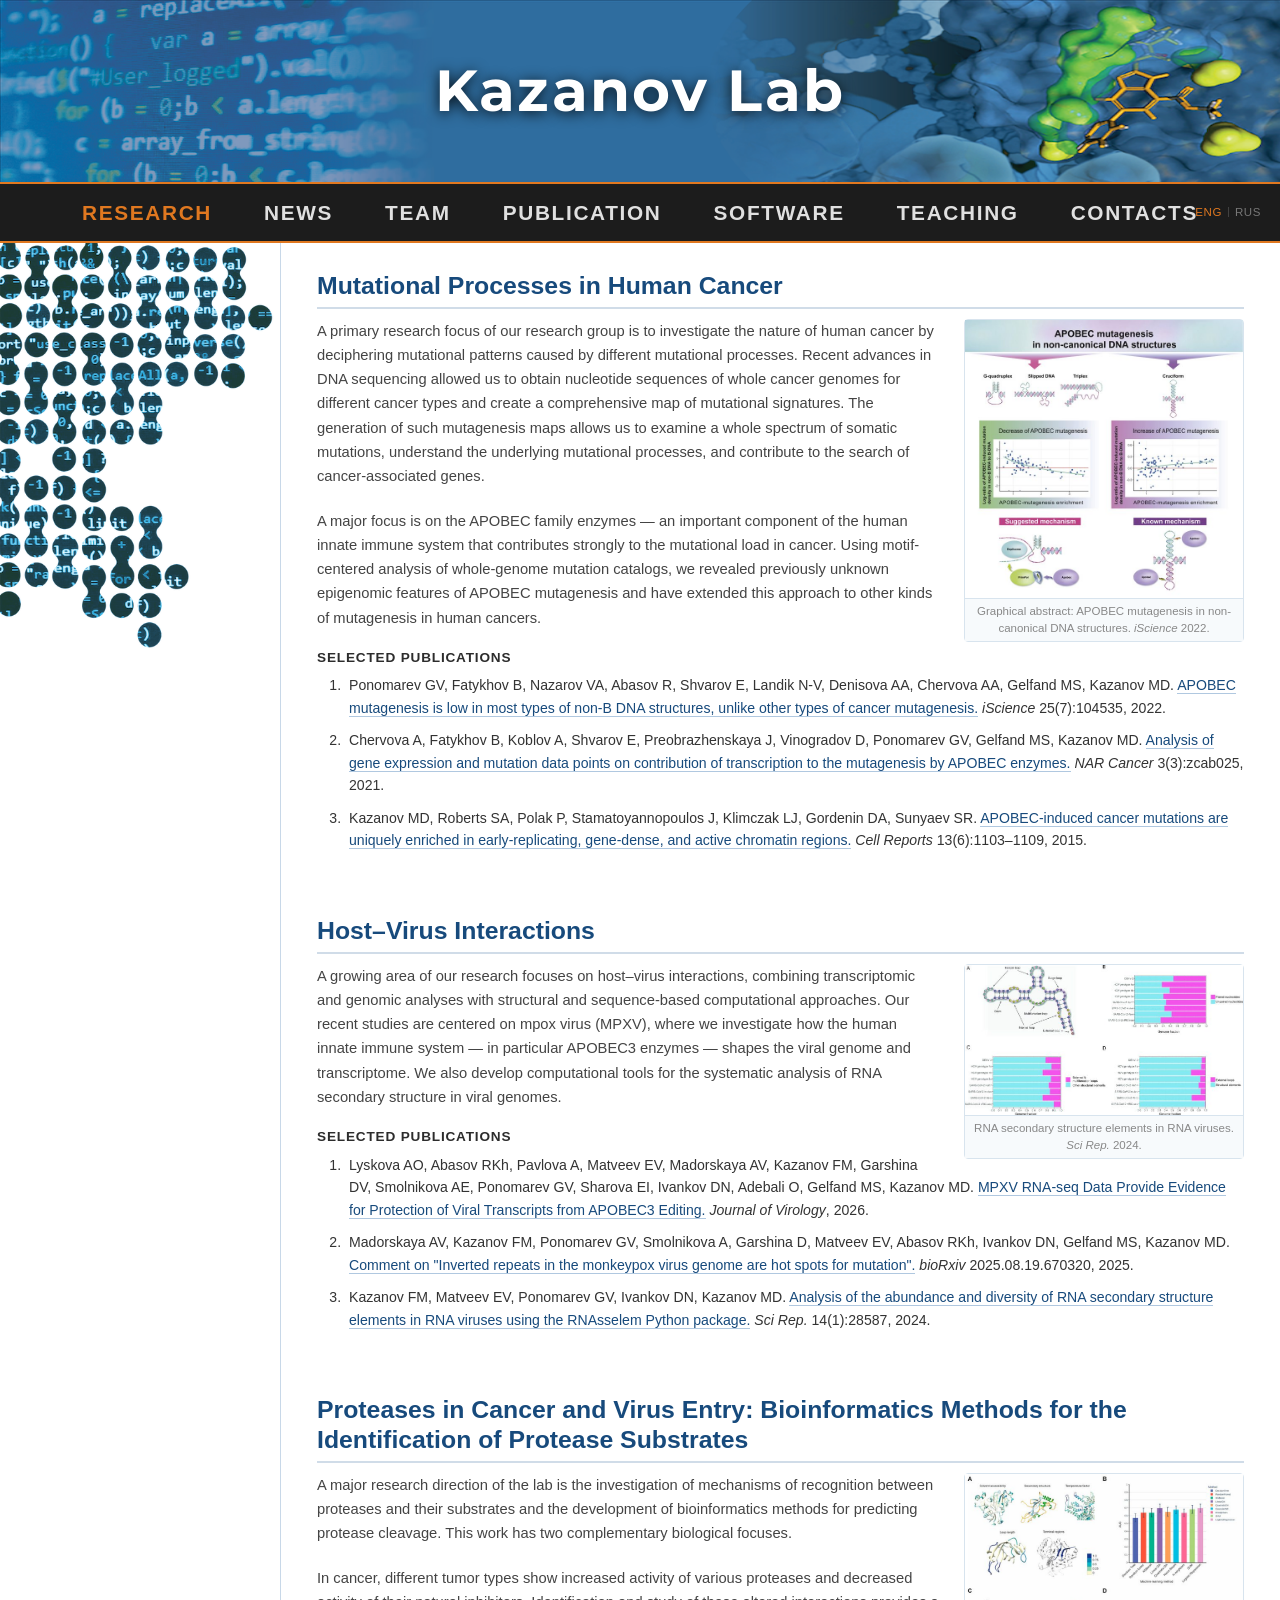
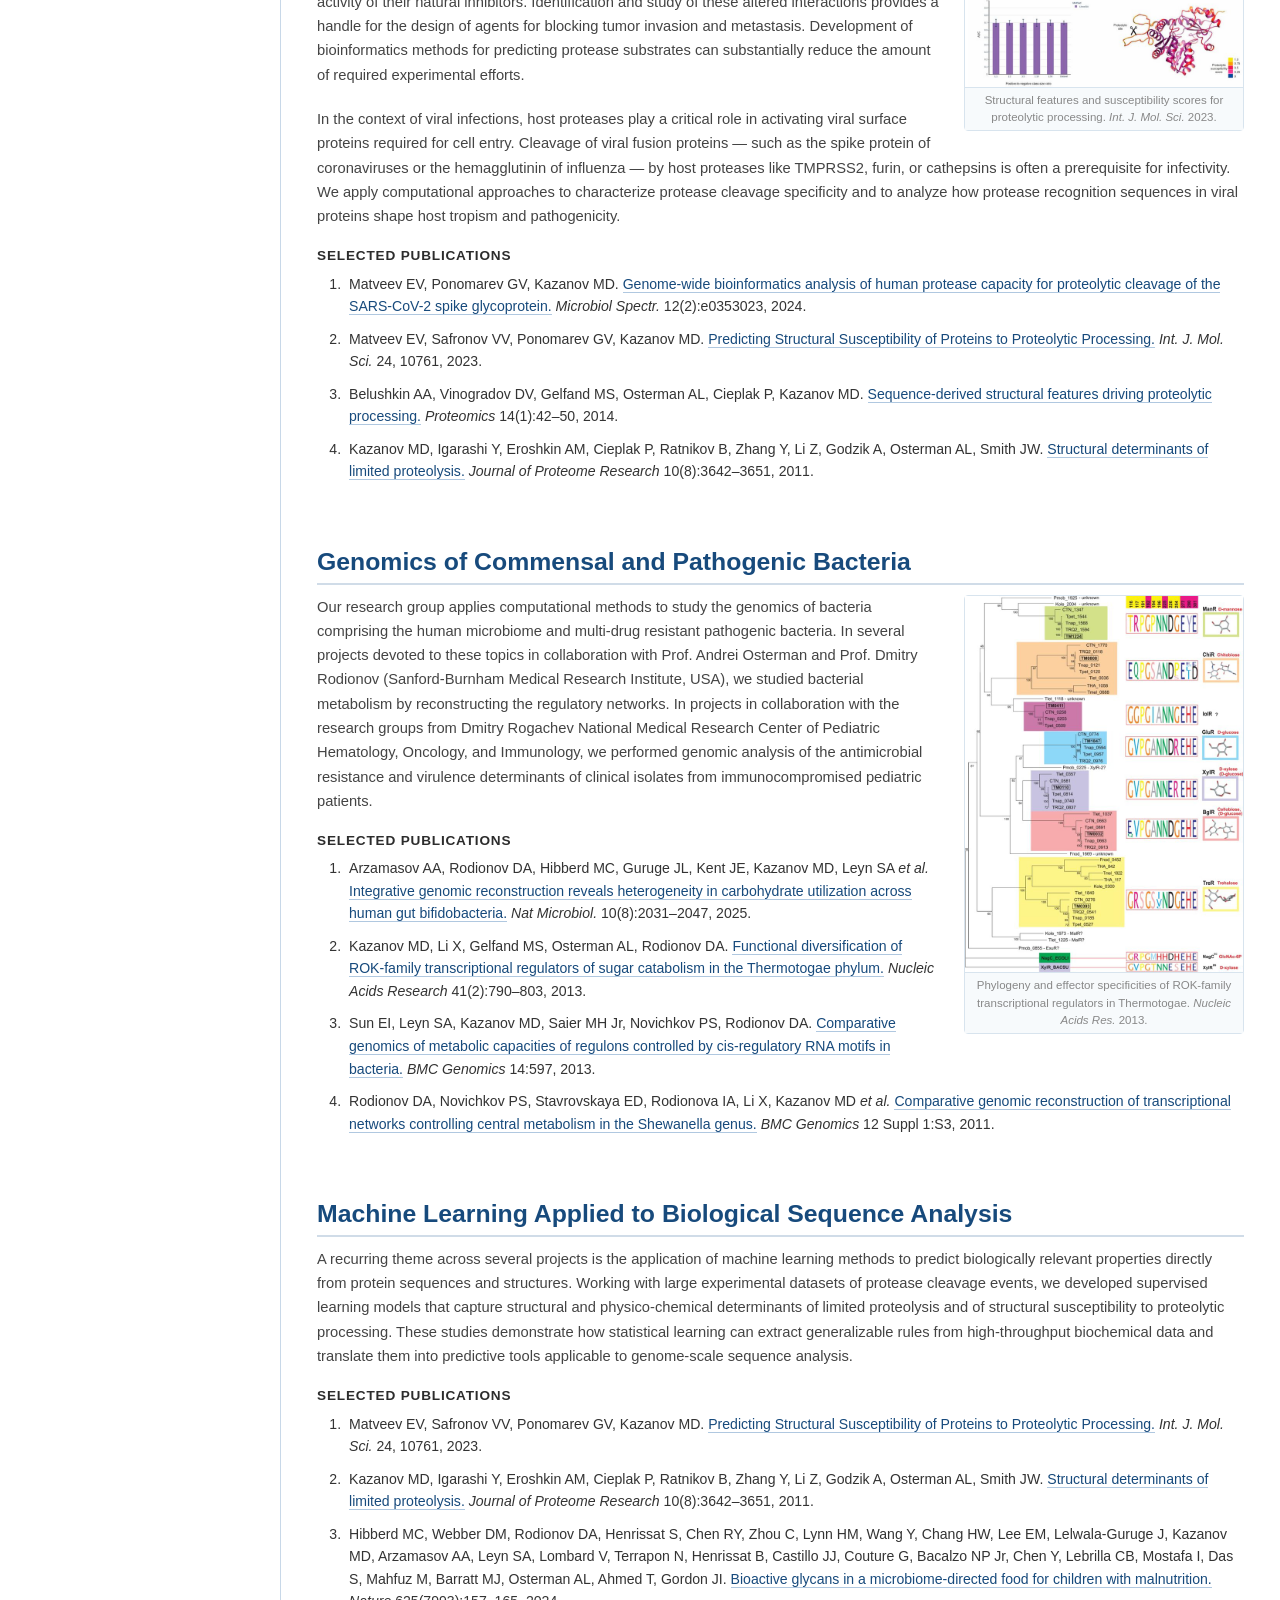
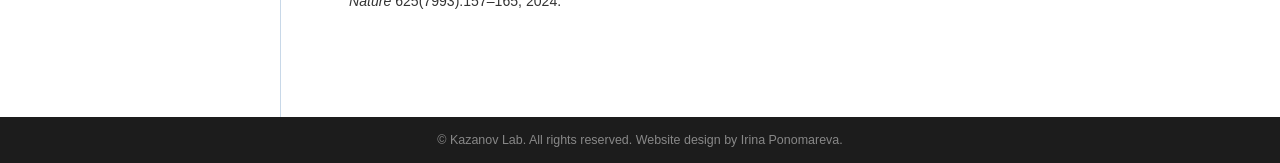
<file: index.html>
<!DOCTYPE html>
<html lang="en">
<head>
    <meta charset="UTF-8">
    <link rel="canonical" href="https://kazanovlab.org/">
    <meta name="viewport" content="width=device-width, initial-scale=1.0">
    <title>Marat Kazanov Lab</title>
    <link href="https://cdn.jsdelivr.net/npm/bootstrap@5.3.3/dist/css/bootstrap.min.css" rel="stylesheet">
    <link href="css/style.css" rel="stylesheet">
</head>
<body data-page="research">

<!-- ========== HEADER ========== -->
<header class="site-header">
    <img src="img/header_bg_new3.png" class="header-bg-img" alt="">
    <div class="header-inner">
        <div class="header-title-block">
            <h1>Kazanov Lab</h1>
        </div>
    </div>
</header>

<!-- ========== NAVIGATION ========== -->
<nav class="site-nav">
    <ul>
        <li><a href="/" class="active">RESEARCH</a></li>
        <li><a href="/news.html">NEWS</a></li>
        <li><a href="/people.html">TEAM</a></li>
        <li><a href="/publication.html">PUBLICATION</a></li>
        <li><a href="/software.html">SOFTWARE</a></li>
        <li><a href="/teaching.html">TEACHING</a></li>
        <li><a href="/contacts.html">CONTACTS</a></li>
    </ul>
    <div class="lang-switcher">
        <a href="index.html" class="lang-active">ENG</a>
        <span>|</span>
        <a href="/ru/">RUS</a>
    </div>
</nav>

<!-- ========== PAGE BODY ========== -->
<div class="page-body">

    <!-- Left art strip -->
    <aside class="left-art">
    </aside>

    <!-- Content -->
    <main class="content-area">

        <!-- ===== Section 1 ===== -->
        <h2 class="section-title">Mutational Processes in Human Cancer</h2>
        <div class="research-section">
        <figure class="research-img">
            <img src="img/research_cancer.jpg" alt="APOBEC mutagenesis in non-canonical DNA structures">
            <figcaption>Graphical abstract: APOBEC mutagenesis in non-canonical DNA structures. <em>iScience</em> 2022.</figcaption>
        </figure>
        <p class="lead-text">
            A primary research focus of our research group is to investigate the nature of human cancer by deciphering
            mutational patterns caused by different mutational processes. Recent advances in DNA
            sequencing allowed us to obtain nucleotide sequences of whole cancer genomes for
            different cancer types and create a comprehensive map of mutational signatures. The
            generation of such mutagenesis maps allows us to examine a whole spectrum of somatic
            mutations, understand the underlying mutational processes, and contribute to the search
            of cancer-associated genes.
        </p>
        <p class="lead-text">
            A major focus is on the APOBEC family enzymes — an important component of the human
            innate immune system that contributes strongly to the mutational load in cancer. Using
            motif-centered analysis of whole-genome mutation catalogs, we revealed previously unknown
            epigenomic features of APOBEC mutagenesis and have extended this approach to other kinds
            of mutagenesis in human cancers.
        </p>
        <div class="sub-section">
            <h3>Selected publications</h3>
            <ul class="pub-list">
                <li class="pub-entry">
                    Ponomarev GV, Fatykhov B, Nazarov VA, Abasov R, Shvarov E, Landik N-V,
                    Denisova AA, Chervova AA, Gelfand MS, Kazanov MD.
                    <a href="https://doi.org/10.1016/j.isci.2022.104535" target="_blank" class="pub-link">APOBEC mutagenesis is low in most types of non-B DNA structures, unlike other
                    types of cancer mutagenesis.</a>
                    <em>iScience</em> 25(7):104535, 2022.
                </li>
                <li class="pub-entry">
                    Chervova A, Fatykhov B, Koblov A, Shvarov E, Preobrazhenskaya J, Vinogradov D,
                    Ponomarev GV, Gelfand MS, Kazanov MD.
                    <a href="https://doi.org/10.1093/narcan/zcab025" target="_blank" class="pub-link">Analysis of gene expression and mutation data points on contribution of transcription
                    to the mutagenesis by APOBEC enzymes.</a>
                    <em>NAR Cancer</em> 3(3):zcab025, 2021.
                </li>
                <li class="pub-entry">
                    Kazanov MD, Roberts SA, Polak P, Stamatoyannopoulos J, Klimczak LJ,
                    Gordenin DA, Sunyaev SR.
                    <a href="https://doi.org/10.1016/j.celrep.2015.09.077" target="_blank" class="pub-link">APOBEC-induced cancer mutations are uniquely enriched in early-replicating,
                    gene-dense, and active chromatin regions.</a>
                    <em>Cell Reports</em> 13(6):1103–1109, 2015.
                </li>
            </ul>
        </div>
        </div>

        <!-- ===== Section 2 ===== -->
        <h2 class="section-title">Host–Virus Interactions</h2>
        <div class="research-section">
        <figure class="research-img">
            <img src="img/research_virus.jpg" alt="RNA secondary structure elements in viral genomes">
            <figcaption>RNA secondary structure elements in RNA viruses. <em>Sci Rep.</em> 2024.</figcaption>
        </figure>
        <p class="lead-text">
            A growing area of our research focuses on host–virus interactions, combining
            transcriptomic and genomic analyses with structural and sequence-based computational
            approaches. Our recent studies are centered on mpox virus (MPXV), where we investigate
            how the human innate immune system — in particular APOBEC3 enzymes — shapes the viral
            genome and transcriptome. We also develop computational tools for the systematic analysis
            of RNA secondary structure in viral genomes.
        </p>
        <div class="sub-section">
            <h3>Selected publications</h3>
            <ul class="pub-list">
                <li class="pub-entry">
                    Lyskova AO, Abasov RKh, Pavlova A, Matveev EV, Madorskaya AV, Kazanov FM,
                    Garshina DV, Smolnikova AE, Ponomarev GV, Sharova EI, Ivankov DN, Adebali O,
                    Gelfand MS, Kazanov MD.
                    <a href="https://doi.org/10.1128/jvi.02082-25" target="_blank" class="pub-link">MPXV RNA-seq Data Provide Evidence for Protection of Viral Transcripts from
                    APOBEC3 Editing.</a>
                    <em>Journal of Virology</em>, 2026.
                </li>
                <li class="pub-entry">
                    Madorskaya AV, Kazanov FM, Ponomarev GV, Smolnikova A, Garshina D, Matveev EV,
                    Abasov RKh, Ivankov DN, Gelfand MS, Kazanov MD.
                    <a href="https://doi.org/10.1101/2025.08.19.670320" target="_blank" class="pub-link">Comment on "Inverted repeats in the monkeypox virus genome are hot spots
                    for mutation".</a>
                    <em>bioRxiv</em> 2025.08.19.670320, 2025.
                </li>
                <li class="pub-entry">
                    Kazanov FM, Matveev EV, Ponomarev GV, Ivankov DN, Kazanov MD.
                    <a href="https://doi.org/10.1038/s41598-024-80240-5" target="_blank" class="pub-link">Analysis of the abundance and diversity of RNA secondary structure elements in RNA
                    viruses using the RNAsselem Python package.</a>
                    <em>Sci Rep.</em> 14(1):28587, 2024.
                </li>
            </ul>
        </div>
        </div>

        <!-- ===== Section 3 ===== -->
        <h2 class="section-title">Proteases in Cancer and Virus Entry: Bioinformatics Methods for the Identification of Protease Substrates</h2>
        <div class="research-section">
        <figure class="research-img">
            <img src="img/research_proteases.jpg" alt="Structural susceptibility of proteins to proteolytic processing">
            <figcaption>Structural features and susceptibility scores for proteolytic processing. <em>Int. J. Mol. Sci.</em> 2023.</figcaption>
        </figure>
        <p class="lead-text">
            A major research direction of the lab is the investigation of mechanisms of recognition
            between proteases and their substrates and the development of bioinformatics methods for
            predicting protease cleavage. This work has two complementary biological focuses.
        </p>
        <p class="lead-text">
            In cancer, different tumor types show increased activity of various proteases and
            decreased activity of their natural inhibitors. Identification and study of these
            altered interactions provides a handle for the design of agents for blocking tumor
            invasion and metastasis. Development of bioinformatics methods for predicting protease
            substrates can substantially reduce the amount of required experimental efforts.
        </p>
        <p class="lead-text">
            In the context of viral infections, host proteases play a critical role in activating
            viral surface proteins required for cell entry. Cleavage of viral fusion proteins —
            such as the spike protein of coronaviruses or the hemagglutinin of influenza — by host
            proteases like TMPRSS2, furin, or cathepsins is often a prerequisite for infectivity.
            We apply computational approaches to characterize protease cleavage specificity and to
            analyze how protease recognition sequences in viral proteins shape host tropism and
            pathogenicity.
        </p>
        <div class="sub-section">
            <h3>Selected publications</h3>
            <ul class="pub-list">
                <li class="pub-entry">
                    Matveev EV, Ponomarev GV, Kazanov MD.
                    <a href="https://doi.org/10.1128/spectrum.03530-23" target="_blank" class="pub-link">Genome-wide bioinformatics analysis of human protease capacity for proteolytic cleavage
                    of the SARS-CoV-2 spike glycoprotein.</a>
                    <em>Microbiol Spectr.</em> 12(2):e0353023, 2024.
                </li>
                <li class="pub-entry">
                    Matveev EV, Safronov VV, Ponomarev GV, Kazanov MD.
                    <a href="https://doi.org/10.3390/ijms241310761" target="_blank" class="pub-link">Predicting Structural Susceptibility of Proteins to Proteolytic Processing.</a>
                    <em>Int. J. Mol. Sci.</em> 24, 10761, 2023.
                </li>
                <li class="pub-entry">
                    Belushkin AA, Vinogradov DV, Gelfand MS, Osterman AL, Cieplak P, Kazanov MD.
                    <a href="https://doi.org/10.1002/pmic.201300416" target="_blank" class="pub-link">Sequence-derived structural features driving proteolytic processing.</a>
                    <em>Proteomics</em> 14(1):42–50, 2014.
                </li>
                <li class="pub-entry">
                    Kazanov MD, Igarashi Y, Eroshkin AM, Cieplak P, Ratnikov B, Zhang Y,
                    Li Z, Godzik A, Osterman AL, Smith JW.
                    <a href="https://doi.org/10.1021/pr200271w" target="_blank" class="pub-link">Structural determinants of limited proteolysis.</a>
                    <em>Journal of Proteome Research</em> 10(8):3642–3651, 2011.
                </li>
            </ul>
        </div>
        </div>

        <!-- ===== Section 4 ===== -->
        <h2 class="section-title">Genomics of Commensal and Pathogenic Bacteria</h2>
        <div class="research-section">
        <figure class="research-img">
            <img src="img/research_bacteria.jpg" alt="Integrative genomic reconstruction of carbohydrate utilization in bifidobacteria">
            <figcaption>Phylogeny and effector specificities of ROK-family transcriptional regulators in Thermotogae. <em>Nucleic Acids Res.</em> 2013.</figcaption>
        </figure>
        <p class="lead-text">
            Our research group applies computational methods to study the genomics of bacteria
            comprising the human microbiome and multi-drug resistant pathogenic bacteria. In several
            projects devoted to these topics in collaboration with Prof. Andrei Osterman and
            Prof. Dmitry Rodionov (Sanford-Burnham Medical Research Institute, USA), we studied
            bacterial metabolism by reconstructing the regulatory networks. In projects in
            collaboration with the research groups from Dmitry Rogachev National Medical Research
            Center of Pediatric Hematology, Oncology, and Immunology, we performed genomic analysis
            of the antimicrobial resistance and virulence determinants of clinical isolates from
            immunocompromised pediatric patients.
        </p>
        <div class="sub-section">
            <h3>Selected publications</h3>
            <ul class="pub-list">
                <li class="pub-entry">
                    Arzamasov AA, Rodionov DA, Hibberd MC, Guruge JL, Kent JE, Kazanov MD,
                    Leyn SA <em>et al.</em>
                    <a href="https://doi.org/10.1038/s41564-025-02056-x" target="_blank" class="pub-link">Integrative genomic reconstruction reveals heterogeneity in carbohydrate utilization
                    across human gut bifidobacteria.</a>
                    <em>Nat Microbiol.</em> 10(8):2031–2047, 2025.
                </li>
                <li class="pub-entry">
                    Kazanov MD, Li X, Gelfand MS, Osterman AL, Rodionov DA.
                    <a href="https://doi.org/10.1093/nar/gks1184" target="_blank" class="pub-link">Functional diversification of ROK-family transcriptional regulators of sugar catabolism
                    in the Thermotogae phylum.</a>
                    <em>Nucleic Acids Research</em> 41(2):790–803, 2013.
                </li>
                <li class="pub-entry">
                    Sun EI, Leyn SA, Kazanov MD, Saier MH Jr, Novichkov PS, Rodionov DA.
                    <a href="https://doi.org/10.1186/1471-2164-14-597" target="_blank" class="pub-link">Comparative genomics of metabolic capacities of regulons controlled by cis-regulatory
                    RNA motifs in bacteria.</a>
                    <em>BMC Genomics</em> 14:597, 2013.
                </li>
                <li class="pub-entry">
                    Rodionov DA, Novichkov PS, Stavrovskaya ED, Rodionova IA, Li X, Kazanov MD
                    <em>et al.</em>
                    <a href="https://doi.org/10.1186/1471-2164-12-S1-S3" target="_blank" class="pub-link">Comparative genomic reconstruction of transcriptional networks controlling central
                    metabolism in the Shewanella genus.</a>
                    <em>BMC Genomics</em> 12 Suppl 1:S3, 2011.
                </li>
            </ul>
        </div>
        </div>

        <!-- ===== Section 5 ===== -->
        <h2 class="section-title">Machine Learning Applied to Biological Sequence Analysis</h2>
        <div class="research-section">
        <p class="lead-text">
            A recurring theme across several projects is the application of machine learning methods
            to predict biologically relevant properties directly from protein sequences and structures.
            Working with large experimental datasets of protease cleavage events, we developed
            supervised learning models that capture structural and physico-chemical determinants of
            limited proteolysis and of structural susceptibility to proteolytic processing. These
            studies demonstrate how statistical learning can extract generalizable rules from
            high-throughput biochemical data and translate them into predictive tools applicable
            to genome-scale sequence analysis.
        </p>
        <div class="sub-section">
            <h3>Selected publications</h3>
            <ul class="pub-list">
                <li class="pub-entry">
                    Matveev EV, Safronov VV, Ponomarev GV, Kazanov MD.
                    <a href="https://doi.org/10.3390/ijms241310761" target="_blank" class="pub-link">Predicting Structural Susceptibility of Proteins to Proteolytic Processing.</a>
                    <em>Int. J. Mol. Sci.</em> 24, 10761, 2023.
                </li>
                <li class="pub-entry">
                    Kazanov MD, Igarashi Y, Eroshkin AM, Cieplak P, Ratnikov B, Zhang Y,
                    Li Z, Godzik A, Osterman AL, Smith JW.
                    <a href="https://doi.org/10.1021/pr200271w" target="_blank" class="pub-link">Structural determinants of limited proteolysis.</a>
                    <em>Journal of Proteome Research</em> 10(8):3642–3651, 2011.
                </li>
                <li class="pub-entry">
                    Hibberd MC, Webber DM, Rodionov DA, Henrissat S, Chen RY, Zhou C, Lynn HM,
                    Wang Y, Chang HW, Lee EM, Lelwala-Guruge J, Kazanov MD, Arzamasov AA, Leyn SA,
                    Lombard V, Terrapon N, Henrissat B, Castillo JJ, Couture G, Bacalzo NP Jr,
                    Chen Y, Lebrilla CB, Mostafa I, Das S, Mahfuz M, Barratt MJ, Osterman AL,
                    Ahmed T, Gordon JI.
                    <a href="https://doi.org/10.1038/s41586-023-06838-3" target="_blank" class="pub-link">Bioactive glycans in a microbiome-directed food for children with malnutrition.</a>
                    <em>Nature</em> 625(7993):157–165, 2024.
                </li>
            </ul>
        </div>
        </div>

    </main>
</div>

<!-- ========== FOOTER ========== -->
<footer class="site-footer">
    <span>&copy; Kazanov Lab. All rights reserved. Website design by Irina Ponomareva.</span>
</footer>

<script src="https://cdn.jsdelivr.net/npm/bootstrap@5.3.3/dist/js/bootstrap.bundle.min.js"></script>
</body>
</html>
</file>
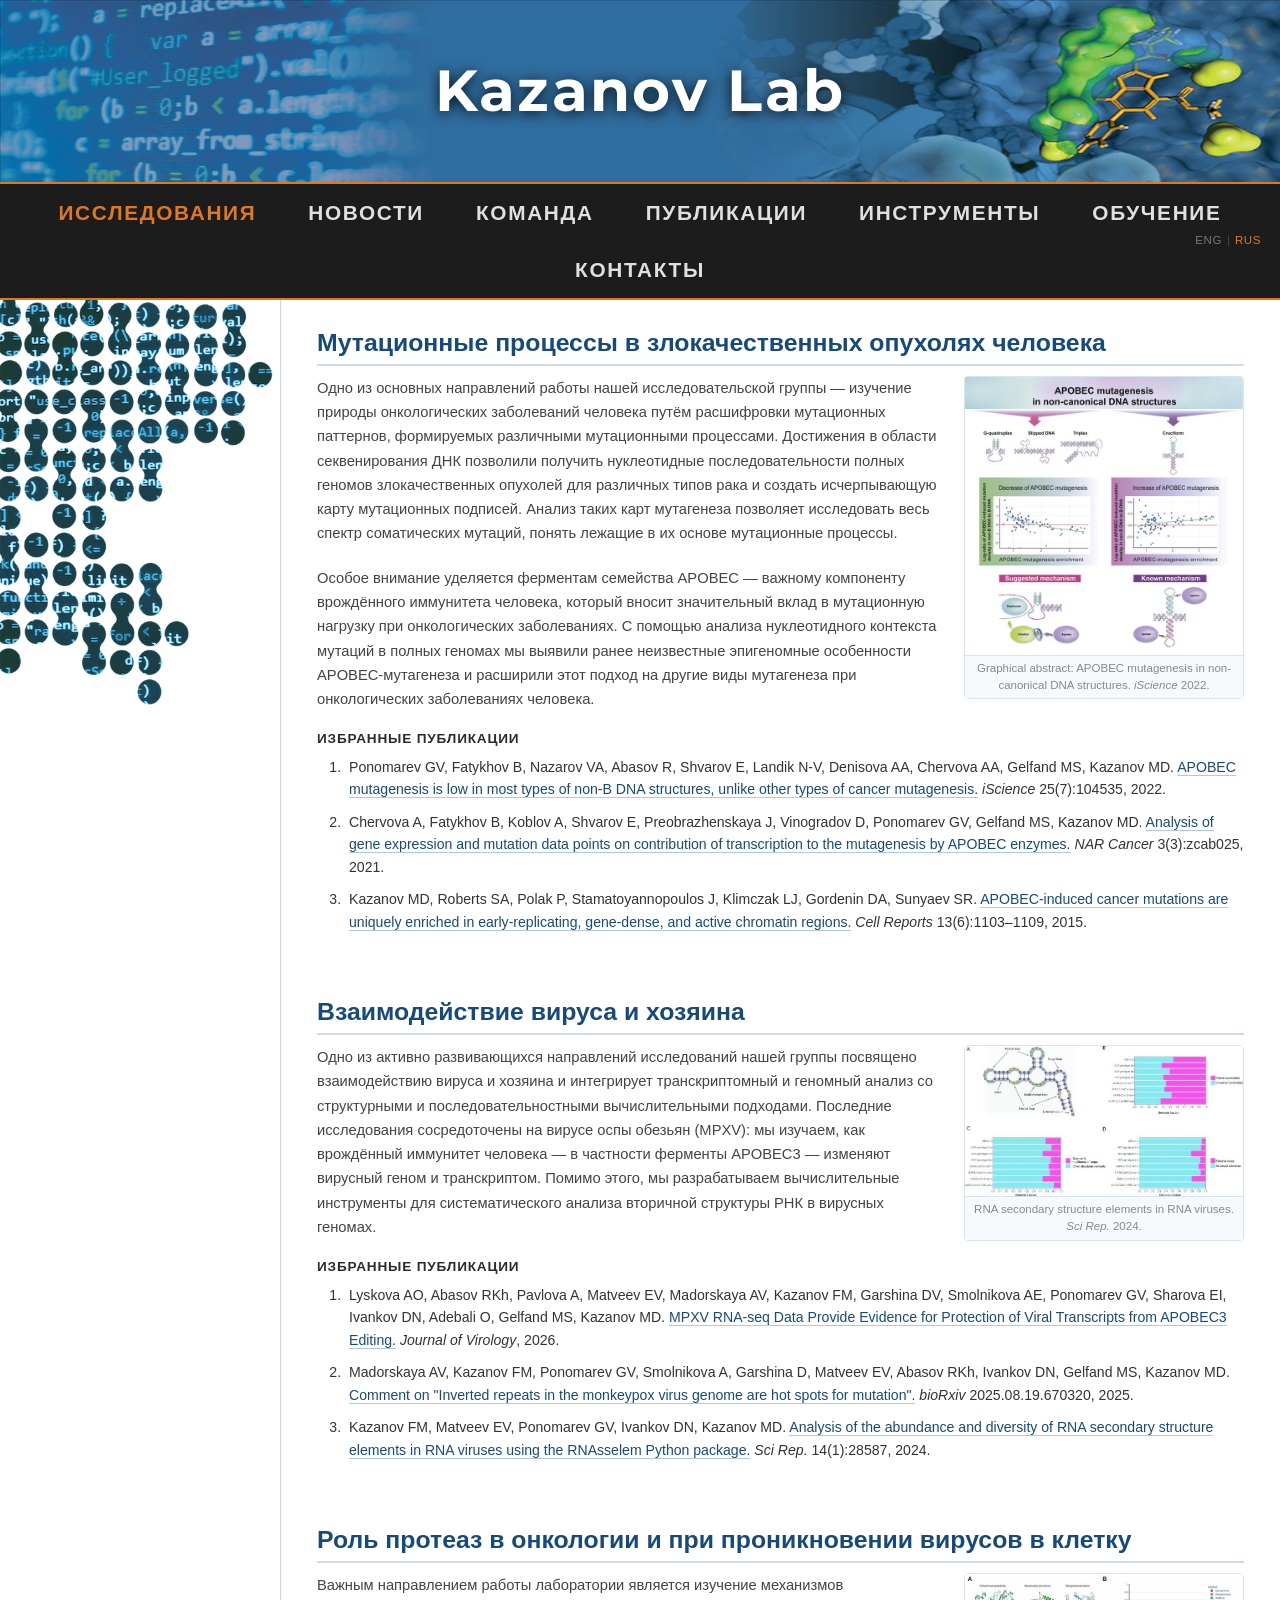
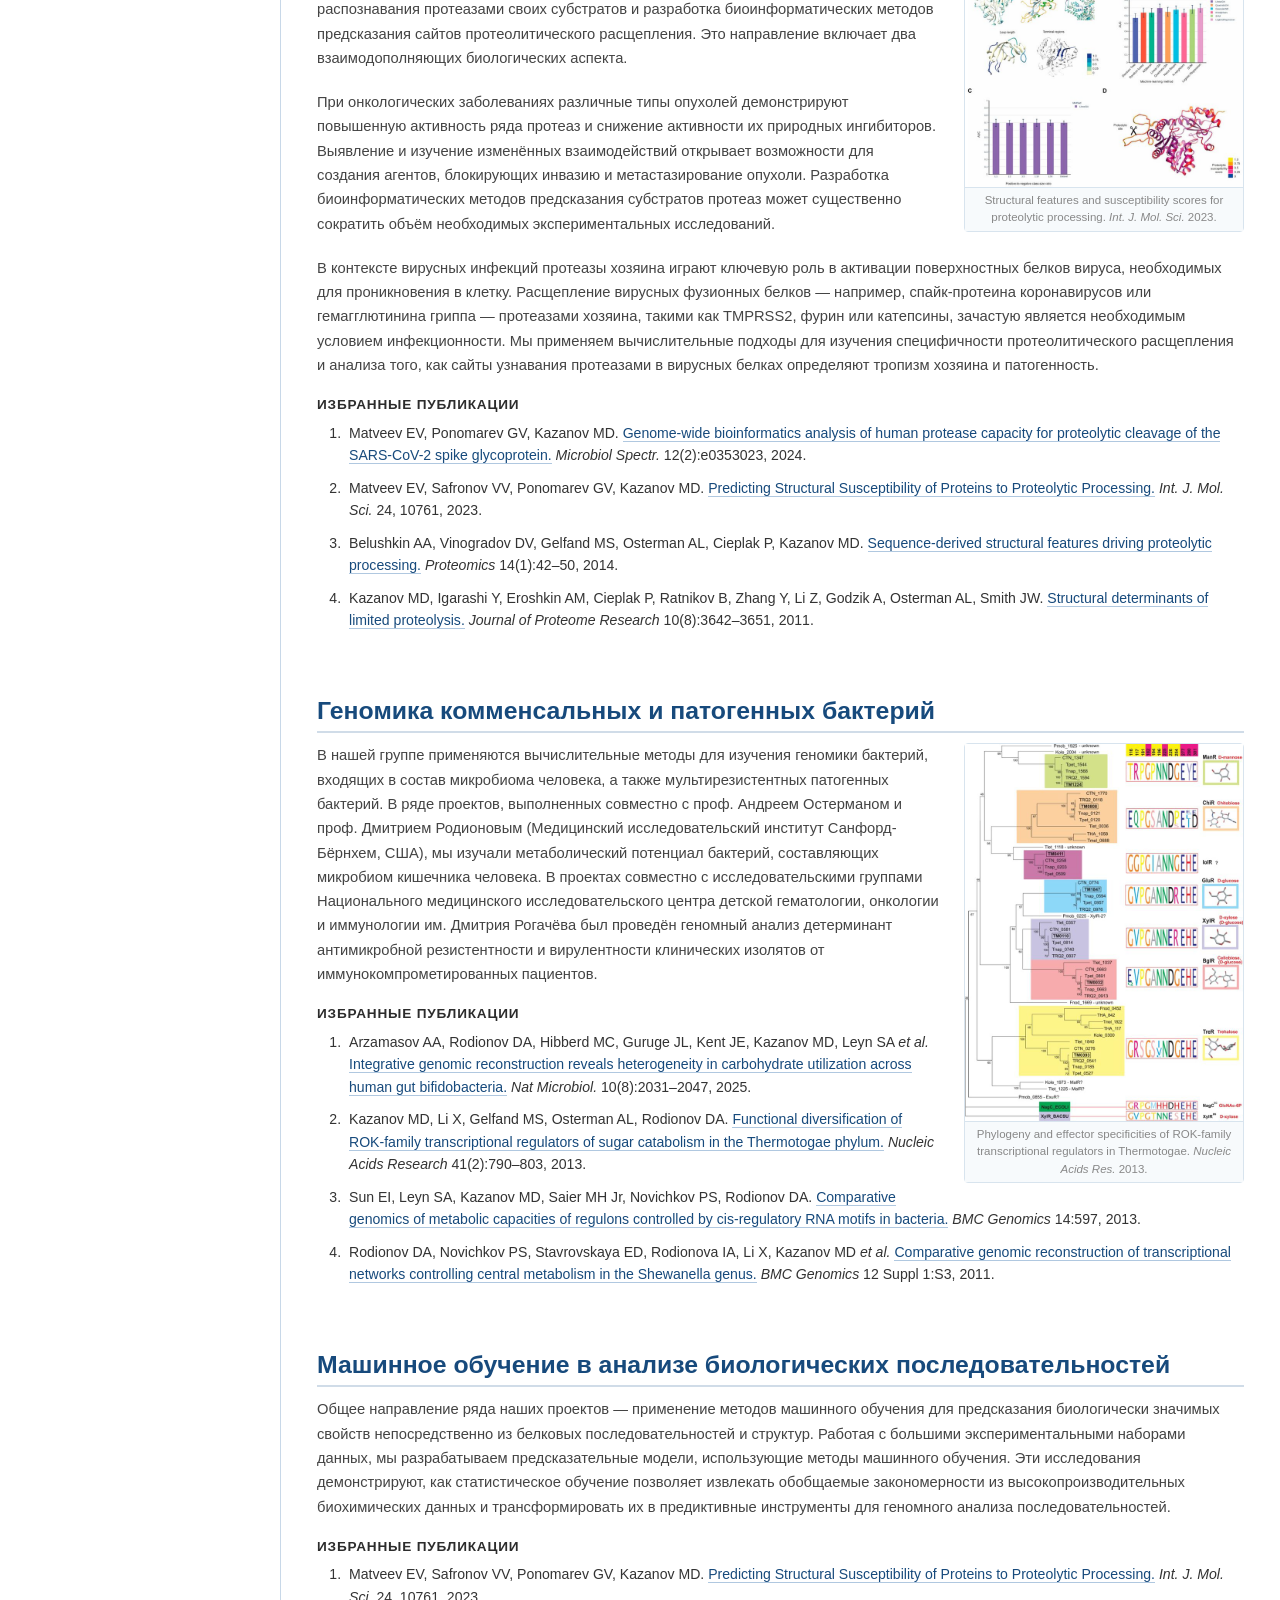
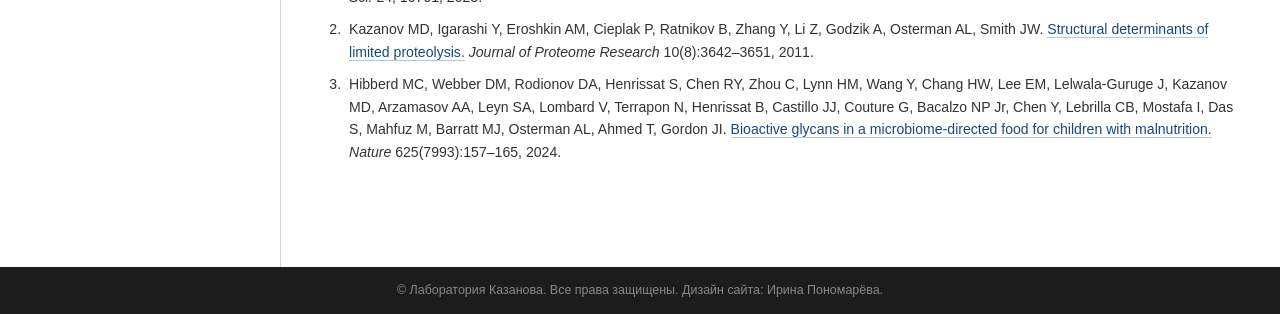
<file: ru/index.html>
<!DOCTYPE html>
<html lang="ru">
<head>
    <meta charset="UTF-8">
    <meta name="viewport" content="width=device-width, initial-scale=1.0">
    <title>Лаборатория Марата Казанова</title>
    <link href="https://cdn.jsdelivr.net/npm/bootstrap@5.3.3/dist/css/bootstrap.min.css" rel="stylesheet">
    <link href="../css/style.css" rel="stylesheet">
</head>
<body data-page="research">

<!-- ========== HEADER ========== -->
<header class="site-header">
    <img src="../img/header_bg_new3.png" class="header-bg-img" alt="">
    <div class="header-inner">
        <div class="header-title-block">
            <h1>Kazanov Lab</h1>
        </div>
    </div>
</header>

<!-- ========== NAVIGATION ========== -->
<nav class="site-nav">
    <ul>
        <li><a href="index.html" class="active">ИССЛЕДОВАНИЯ</a></li>
        <li><a href="news.html">НОВОСТИ</a></li>
        <li><a href="people.html">КОМАНДА</a></li>
        <li><a href="publication.html">ПУБЛИКАЦИИ</a></li>
        <li><a href="software.html">ИНСТРУМЕНТЫ</a></li>
        <li><a href="teaching.html">ОБУЧЕНИЕ</a></li>
        <li><a href="contacts.html">КОНТАКТЫ</a></li>
    </ul>
    <div class="lang-switcher">
        <a href="../index.html">ENG</a>
        <span>|</span>
        <a href="index.html" class="lang-active">RUS</a>
    </div>
</nav>

<!-- ========== PAGE BODY ========== -->
<div class="page-body">

    <!-- Left art strip -->
    <aside class="left-art">
    </aside>

    <!-- Content -->
    <main class="content-area">

        <!-- ===== Section 1 ===== -->
        <h2 class="section-title">Мутационные процессы в злокачественных опухолях человека</h2>
        <div class="research-section">
        <figure class="research-img">
            <img src="../img/research_cancer.jpg" alt="APOBEC mutagenesis in non-canonical DNA structures">
            <figcaption>Graphical abstract: APOBEC mutagenesis in non-canonical DNA structures. <em>iScience</em> 2022.</figcaption>
        </figure>
        <p class="lead-text">
            Одно из основных направлений работы нашей исследовательской группы — изучение природы онкологических заболеваний человека путём расшифровки мутационных паттернов, формируемых различными мутационными процессами. Достижения в области секвенирования ДНК позволили получить нуклеотидные последовательности полных геномов злокачественных опухолей для различных типов рака и создать исчерпывающую карту мутационных подписей. Анализ таких карт мутагенеза позволяет исследовать весь спектр соматических мутаций, понять лежащие в их основе мутационные процессы.
        </p>
        <p class="lead-text">
            Особое внимание уделяется ферментам семейства APOBEC — важному компоненту врождённого иммунитета человека, который вносит значительный вклад в мутационную нагрузку при онкологических заболеваниях. С помощью анализа нуклеотидного контекста мутаций в полных геномах мы выявили ранее неизвестные эпигеномные особенности APOBEC-мутагенеза и расширили этот подход на другие виды мутагенеза при онкологических заболеваниях человека.
        </p>
        <div class="sub-section">
            <h3>Избранные публикации</h3>
            <ul class="pub-list">
                <li class="pub-entry">
                    Ponomarev GV, Fatykhov B, Nazarov VA, Abasov R, Shvarov E, Landik N-V,
                    Denisova AA, Chervova AA, Gelfand MS, Kazanov MD.
                    <a href="https://doi.org/10.1016/j.isci.2022.104535" target="_blank" class="pub-link">APOBEC mutagenesis is low in most types of non-B DNA structures, unlike other
                    types of cancer mutagenesis.</a>
                    <em>iScience</em> 25(7):104535, 2022.
                </li>
                <li class="pub-entry">
                    Chervova A, Fatykhov B, Koblov A, Shvarov E, Preobrazhenskaya J, Vinogradov D,
                    Ponomarev GV, Gelfand MS, Kazanov MD.
                    <a href="https://doi.org/10.1093/narcan/zcab025" target="_blank" class="pub-link">Analysis of gene expression and mutation data points on contribution of transcription
                    to the mutagenesis by APOBEC enzymes.</a>
                    <em>NAR Cancer</em> 3(3):zcab025, 2021.
                </li>
                <li class="pub-entry">
                    Kazanov MD, Roberts SA, Polak P, Stamatoyannopoulos J, Klimczak LJ,
                    Gordenin DA, Sunyaev SR.
                    <a href="https://doi.org/10.1016/j.celrep.2015.09.077" target="_blank" class="pub-link">APOBEC-induced cancer mutations are uniquely enriched in early-replicating,
                    gene-dense, and active chromatin regions.</a>
                    <em>Cell Reports</em> 13(6):1103–1109, 2015.
                </li>
            </ul>
        </div>
        </div>

        <!-- ===== Section 2 ===== -->
        <h2 class="section-title">Взаимодействие вируса и хозяина</h2>
        <div class="research-section">
        <figure class="research-img">
            <img src="../img/research_virus.jpg" alt="RNA secondary structure elements in viral genomes">
            <figcaption>RNA secondary structure elements in RNA viruses. <em>Sci Rep.</em> 2024.</figcaption>
        </figure>
        <p class="lead-text">
            Одно из активно развивающихся направлений исследований нашей группы посвящено взаимодействию вируса и хозяина и интегрирует транскриптомный и геномный анализ со структурными и последовательностными вычислительными подходами. Последние исследования сосредоточены на вирусе оспы обезьян (MPXV): мы изучаем, как врождённый иммунитет человека — в частности ферменты APOBEC3 — изменяют вирусный геном и транскриптом. Помимо этого, мы разрабатываем вычислительные инструменты для систематического анализа вторичной структуры РНК в вирусных геномах.
        </p>
        <div class="sub-section">
            <h3>Избранные публикации</h3>
            <ul class="pub-list">
                <li class="pub-entry">
                    Lyskova AO, Abasov RKh, Pavlova A, Matveev EV, Madorskaya AV, Kazanov FM,
                    Garshina DV, Smolnikova AE, Ponomarev GV, Sharova EI, Ivankov DN, Adebali O,
                    Gelfand MS, Kazanov MD.
                    <a href="https://doi.org/10.1128/jvi.02082-25" target="_blank" class="pub-link">MPXV RNA-seq Data Provide Evidence for Protection of Viral Transcripts from
                    APOBEC3 Editing.</a>
                    <em>Journal of Virology</em>, 2026.
                </li>
                <li class="pub-entry">
                    Madorskaya AV, Kazanov FM, Ponomarev GV, Smolnikova A, Garshina D, Matveev EV,
                    Abasov RKh, Ivankov DN, Gelfand MS, Kazanov MD.
                    <a href="https://doi.org/10.1101/2025.08.19.670320" target="_blank" class="pub-link">Comment on "Inverted repeats in the monkeypox virus genome are hot spots
                    for mutation".</a>
                    <em>bioRxiv</em> 2025.08.19.670320, 2025.
                </li>
                <li class="pub-entry">
                    Kazanov FM, Matveev EV, Ponomarev GV, Ivankov DN, Kazanov MD.
                    <a href="https://doi.org/10.1038/s41598-024-80240-5" target="_blank" class="pub-link">Analysis of the abundance and diversity of RNA secondary structure elements in RNA
                    viruses using the RNAsselem Python package.</a>
                    <em>Sci Rep.</em> 14(1):28587, 2024.
                </li>
            </ul>
        </div>
        </div>

        <!-- ===== Section 3 ===== -->
        <h2 class="section-title">Роль протеаз в онкологии и при проникновении вирусов в клетку</h2>
        <div class="research-section">
        <figure class="research-img">
            <img src="../img/research_proteases.jpg" alt="Structural susceptibility of proteins to proteolytic processing">
            <figcaption>Structural features and susceptibility scores for proteolytic processing. <em>Int. J. Mol. Sci.</em> 2023.</figcaption>
        </figure>
        <p class="lead-text">
            Важным направлением работы лаборатории является изучение механизмов распознавания протеазами своих субстратов и разработка биоинформатических методов предсказания сайтов протеолитического расщепления. Это направление включает два взаимодополняющих биологических аспекта.
        </p>
        <p class="lead-text">
            При онкологических заболеваниях различные типы опухолей демонстрируют повышенную активность ряда протеаз и снижение активности их природных ингибиторов. Выявление и изучение изменённых взаимодействий открывает возможности для создания агентов, блокирующих инвазию и метастазирование опухоли. Разработка биоинформатических методов предсказания субстратов протеаз может существенно сократить объём необходимых экспериментальных исследований.
        </p>
        <p class="lead-text">
            В контексте вирусных инфекций протеазы хозяина играют ключевую роль в активации поверхностных белков вируса, необходимых для проникновения в клетку. Расщепление вирусных фузионных белков — например, спайк-протеина коронавирусов или гемагглютинина гриппа — протеазами хозяина, такими как TMPRSS2, фурин или катепсины, зачастую является необходимым условием инфекционности. Мы применяем вычислительные подходы для изучения специфичности протеолитического расщепления и анализа того, как сайты узнавания протеазами в вирусных белках определяют тропизм хозяина и патогенность.
        </p>
        <div class="sub-section">
            <h3>Избранные публикации</h3>
            <ul class="pub-list">
                <li class="pub-entry">
                    Matveev EV, Ponomarev GV, Kazanov MD.
                    <a href="https://doi.org/10.1128/spectrum.03530-23" target="_blank" class="pub-link">Genome-wide bioinformatics analysis of human protease capacity for proteolytic cleavage
                    of the SARS-CoV-2 spike glycoprotein.</a>
                    <em>Microbiol Spectr.</em> 12(2):e0353023, 2024.
                </li>
                <li class="pub-entry">
                    Matveev EV, Safronov VV, Ponomarev GV, Kazanov MD.
                    <a href="https://doi.org/10.3390/ijms241310761" target="_blank" class="pub-link">Predicting Structural Susceptibility of Proteins to Proteolytic Processing.</a>
                    <em>Int. J. Mol. Sci.</em> 24, 10761, 2023.
                </li>
                <li class="pub-entry">
                    Belushkin AA, Vinogradov DV, Gelfand MS, Osterman AL, Cieplak P, Kazanov MD.
                    <a href="https://doi.org/10.1002/pmic.201300416" target="_blank" class="pub-link">Sequence-derived structural features driving proteolytic processing.</a>
                    <em>Proteomics</em> 14(1):42–50, 2014.
                </li>
                <li class="pub-entry">
                    Kazanov MD, Igarashi Y, Eroshkin AM, Cieplak P, Ratnikov B, Zhang Y,
                    Li Z, Godzik A, Osterman AL, Smith JW.
                    <a href="https://doi.org/10.1021/pr200271w" target="_blank" class="pub-link">Structural determinants of limited proteolysis.</a>
                    <em>Journal of Proteome Research</em> 10(8):3642–3651, 2011.
                </li>
            </ul>
        </div>
        </div>

        <!-- ===== Section 4 ===== -->
        <h2 class="section-title">Геномика комменсальных и патогенных бактерий</h2>
        <div class="research-section">
        <figure class="research-img">
            <img src="../img/research_bacteria.jpg" alt="Integrative genomic reconstruction of carbohydrate utilization in bifidobacteria">
            <figcaption>Phylogeny and effector specificities of ROK-family transcriptional regulators in Thermotogae. <em>Nucleic Acids Res.</em> 2013.</figcaption>
        </figure>
        <p class="lead-text">
            В нашей группе применяются вычислительные методы для изучения геномики бактерий, входящих в состав микробиома человека, а также мультирезистентных патогенных бактерий. В ряде проектов, выполненных совместно с проф. Андреем Остерманом и проф. Дмитрием Родионовым (Медицинский исследовательский институт Санфорд-Бёрнхем, США), мы изучали метаболический потенциал бактерий, составляющих микробиом кишечника человека. В проектах совместно с исследовательскими группами Национального медицинского исследовательского центра детской гематологии, онкологии и иммунологии им. Дмитрия Рогачёва был проведён геномный анализ детерминант антимикробной резистентности и вирулентности клинических изолятов от иммунокомпрометированных пациентов.
        </p>
        <div class="sub-section">
            <h3>Избранные публикации</h3>
            <ul class="pub-list">
                <li class="pub-entry">
                    Arzamasov AA, Rodionov DA, Hibberd MC, Guruge JL, Kent JE, Kazanov MD,
                    Leyn SA <em>et al.</em>
                    <a href="https://doi.org/10.1038/s41564-025-02056-x" target="_blank" class="pub-link">Integrative genomic reconstruction reveals heterogeneity in carbohydrate utilization
                    across human gut bifidobacteria.</a>
                    <em>Nat Microbiol.</em> 10(8):2031–2047, 2025.
                </li>
                <li class="pub-entry">
                    Kazanov MD, Li X, Gelfand MS, Osterman AL, Rodionov DA.
                    <a href="https://doi.org/10.1093/nar/gks1184" target="_blank" class="pub-link">Functional diversification of ROK-family transcriptional regulators of sugar catabolism
                    in the Thermotogae phylum.</a>
                    <em>Nucleic Acids Research</em> 41(2):790–803, 2013.
                </li>
                <li class="pub-entry">
                    Sun EI, Leyn SA, Kazanov MD, Saier MH Jr, Novichkov PS, Rodionov DA.
                    <a href="https://doi.org/10.1186/1471-2164-14-597" target="_blank" class="pub-link">Comparative genomics of metabolic capacities of regulons controlled by cis-regulatory
                    RNA motifs in bacteria.</a>
                    <em>BMC Genomics</em> 14:597, 2013.
                </li>
                <li class="pub-entry">
                    Rodionov DA, Novichkov PS, Stavrovskaya ED, Rodionova IA, Li X, Kazanov MD
                    <em>et al.</em>
                    <a href="https://doi.org/10.1186/1471-2164-12-S1-S3" target="_blank" class="pub-link">Comparative genomic reconstruction of transcriptional networks controlling central
                    metabolism in the Shewanella genus.</a>
                    <em>BMC Genomics</em> 12 Suppl 1:S3, 2011.
                </li>
            </ul>
        </div>
        </div>

        <!-- ===== Section 5 ===== -->
        <h2 class="section-title">Машинное обучение в анализе биологических последовательностей</h2>
        <div class="research-section">
        <p class="lead-text">
            Общее направление ряда наших проектов — применение методов машинного обучения для предсказания биологически значимых свойств непосредственно из белковых последовательностей и структур. Работая с большими экспериментальными наборами данных, мы разрабатываем предсказательные модели, использующие методы машинного обучения. Эти исследования демонстрируют, как статистическое обучение позволяет извлекать обобщаемые закономерности из высокопроизводительных биохимических данных и трансформировать их в предиктивные инструменты для геномного анализа последовательностей.
        </p>
        <div class="sub-section">
            <h3>Избранные публикации</h3>
            <ul class="pub-list">
                <li class="pub-entry">
                    Matveev EV, Safronov VV, Ponomarev GV, Kazanov MD.
                    <a href="https://doi.org/10.3390/ijms241310761" target="_blank" class="pub-link">Predicting Structural Susceptibility of Proteins to Proteolytic Processing.</a>
                    <em>Int. J. Mol. Sci.</em> 24, 10761, 2023.
                </li>
                <li class="pub-entry">
                    Kazanov MD, Igarashi Y, Eroshkin AM, Cieplak P, Ratnikov B, Zhang Y,
                    Li Z, Godzik A, Osterman AL, Smith JW.
                    <a href="https://doi.org/10.1021/pr200271w" target="_blank" class="pub-link">Structural determinants of limited proteolysis.</a>
                    <em>Journal of Proteome Research</em> 10(8):3642–3651, 2011.
                </li>
                <li class="pub-entry">
                    Hibberd MC, Webber DM, Rodionov DA, Henrissat S, Chen RY, Zhou C, Lynn HM,
                    Wang Y, Chang HW, Lee EM, Lelwala-Guruge J, Kazanov MD, Arzamasov AA, Leyn SA,
                    Lombard V, Terrapon N, Henrissat B, Castillo JJ, Couture G, Bacalzo NP Jr,
                    Chen Y, Lebrilla CB, Mostafa I, Das S, Mahfuz M, Barratt MJ, Osterman AL,
                    Ahmed T, Gordon JI.
                    <a href="https://doi.org/10.1038/s41586-023-06838-3" target="_blank" class="pub-link">Bioactive glycans in a microbiome-directed food for children with malnutrition.</a>
                    <em>Nature</em> 625(7993):157–165, 2024.
                </li>
            </ul>
        </div>
        </div>

    </main>
</div>

<!-- ========== FOOTER ========== -->
<footer class="site-footer">
    <span>&copy; Лаборатория Казанова. Все права защищены. Дизайн сайта: Ирина Пономарёва.</span>
</footer>

<script src="https://cdn.jsdelivr.net/npm/bootstrap@5.3.3/dist/js/bootstrap.bundle.min.js"></script>
</body>
</html>
</file>
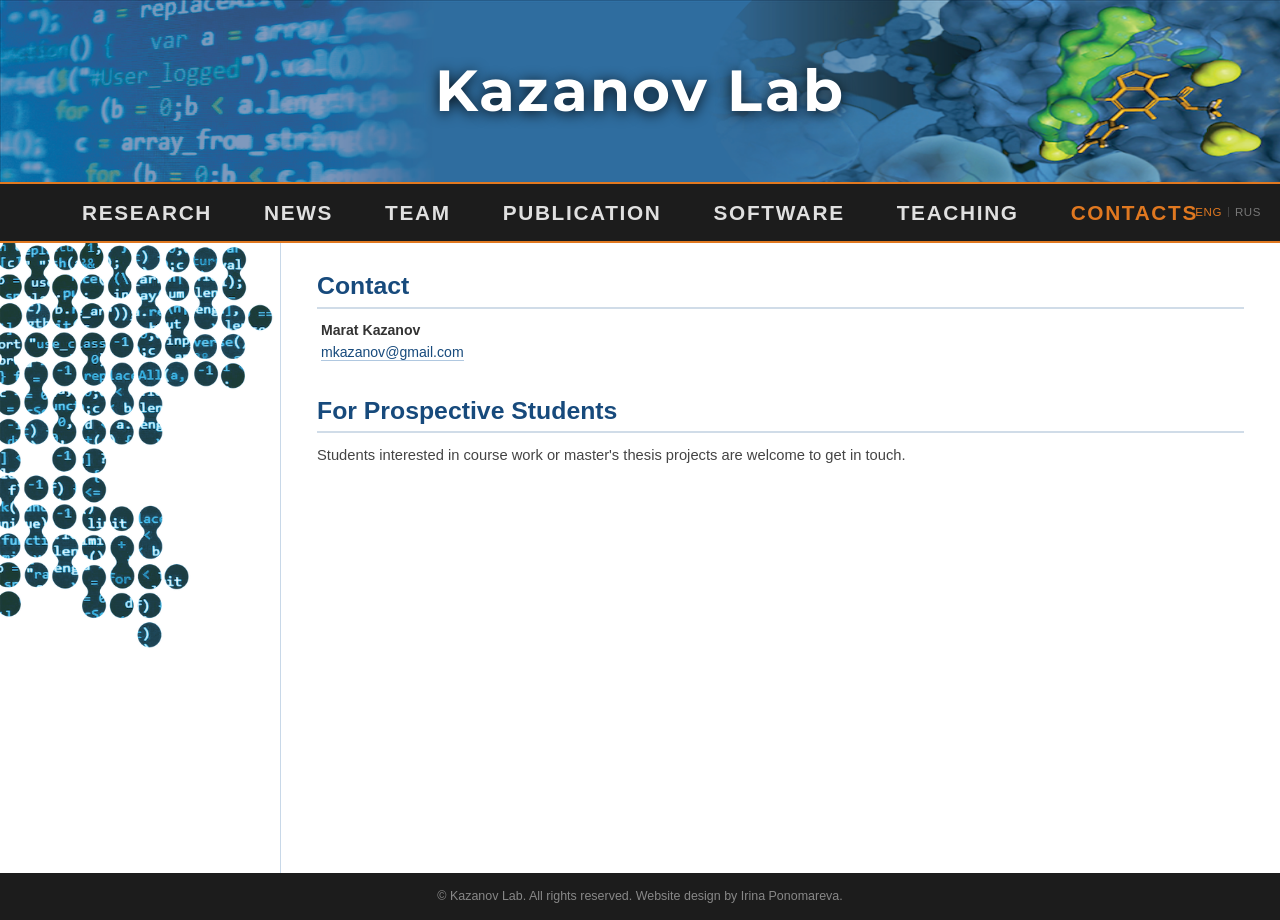
<file: contacts.html>
<!DOCTYPE html>
<html lang="en">
<head>
    <meta charset="UTF-8">
    <meta name="viewport" content="width=device-width, initial-scale=1.0">
    <title>Contacts — Kazanov Lab</title>
    <link href="https://cdn.jsdelivr.net/npm/bootstrap@5.3.3/dist/css/bootstrap.min.css" rel="stylesheet">
    <link href="css/style.css" rel="stylesheet">
</head>
<body data-page="contacts">

<!-- ========== HEADER ========== -->
<header class="site-header">
    <img src="img/header_bg_new3.png" class="header-bg-img" alt="">
    <div class="header-inner">
        <div class="header-title-block">
            <h1>Kazanov Lab</h1>
        </div>
    </div>
</header>

<!-- ========== NAVIGATION ========== -->
<nav class="site-nav">
    <ul>
        <li><a href="index.html" data-i18n="nav.research">RESEARCH</a></li>
        <li><a href="news.html" data-i18n="nav.news">NEWS</a></li>
        <li><a href="people.html" data-i18n="nav.people">TEAM</a></li>
        <li><a href="publication.html" data-i18n="nav.publication">PUBLICATION</a></li>
        <li><a href="software.html" data-i18n="nav.software">SOFTWARE</a></li>
        <li><a href="teaching.html" data-i18n="nav.teaching">TEACHING</a></li>
        <li><a href="contacts.html" class="active" data-i18n="nav.contacts">CONTACTS</a></li>
    </ul>
    <div class="lang-switcher">
        <a href="#" data-lang-btn="en" class="lang-active">ENG</a>
        <span>|</span>
        <a href="#" data-lang-btn="ru">RUS</a>
    </div>
</nav>

<!-- ========== PAGE BODY ========== -->
<div class="page-body">

    <aside class="left-art"></aside>

    <main class="content-area">

        <h2 class="section-title" data-i18n="contacts.title">Contact</h2>
        <p class="pub-entry">
            <strong data-i18n="contacts.name">Marat Kazanov</strong><br>
            <a id="email-link" href="#" class="pub-link"></a>
        </p>

        <h2 class="section-title" style="margin-top: 32px;" data-i18n="contacts.students.title">For Prospective Students</h2>
        <p class="lead-text" data-i18n="contacts.students.text">
            Students interested in course work or master's thesis projects are welcome to get in touch.
        </p>

    </main>
</div>

<!-- ========== FOOTER ========== -->
<footer class="site-footer">
    <span data-i18n="footer.text">&copy; Kazanov Lab. All rights reserved. Website design by Irina Ponomareva.</span>
</footer>

<script src="https://cdn.jsdelivr.net/npm/bootstrap@5.3.3/dist/js/bootstrap.bundle.min.js"></script>
<script src="js/lang.js"></script>
<script>
    (function() {
        var u = 'mkazanov', d = 'gmail' + '.' + 'com';
        var el = document.getElementById('email-link');
        el.href = 'mailto:' + u + '\x40' + d;
        el.textContent = u + '\x40' + d;
    })();
</script>
</body>
</html>
</file>
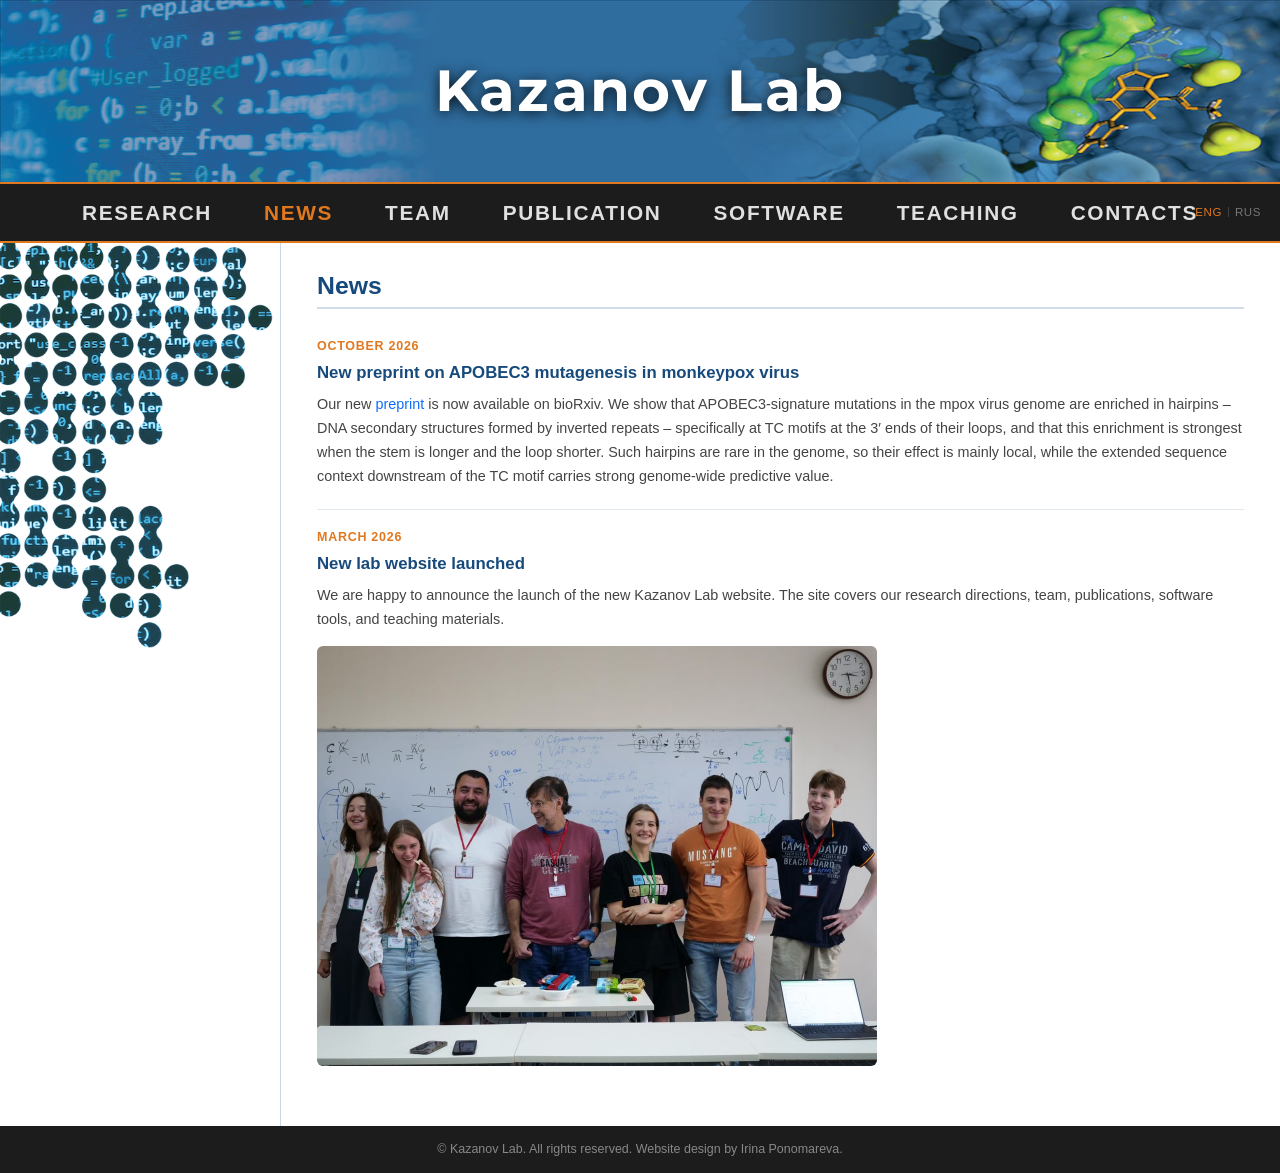
<file: news.html>
<!DOCTYPE html>
<html lang="en">
<head>
    <meta charset="UTF-8">
    <meta name="viewport" content="width=device-width, initial-scale=1.0">
    <title>News — Kazanov Lab</title>
    <link href="https://cdn.jsdelivr.net/npm/bootstrap@5.3.3/dist/css/bootstrap.min.css" rel="stylesheet">
    <link href="css/style.css" rel="stylesheet">
</head>
<body data-page="news">

<!-- ========== HEADER ========== -->
<header class="site-header">
    <img src="img/header_bg_new3.png" class="header-bg-img" alt="">
    <div class="header-inner">
        <div class="header-title-block">
            <h1>Kazanov Lab</h1>
        </div>
    </div>
</header>

<!-- ========== NAVIGATION ========== -->
<nav class="site-nav">
    <ul>
        <li><a href="index.html">RESEARCH</a></li>
        <li><a href="news.html" class="active">NEWS</a></li>
        <li><a href="people.html">TEAM</a></li>
        <li><a href="publication.html">PUBLICATION</a></li>
        <li><a href="software.html">SOFTWARE</a></li>
        <li><a href="teaching.html">TEACHING</a></li>
        <li><a href="contacts.html">CONTACTS</a></li>
    </ul>
    <div class="lang-switcher">
        <a href="news.html" class="lang-active">ENG</a>
        <span>|</span>
        <a href="ru/news.html">RUS</a>
    </div>
</nav>

<!-- ========== PAGE BODY ========== -->
<div class="page-body">

    <aside class="left-art"></aside>

    <main class="content-area">

        <h2 class="section-title">News</h2>

        <div class="news-entry">
            <div class="news-date">October 2026</div>
            <div class="news-headline">New preprint on APOBEC3 mutagenesis in monkeypox virus</div>
            <p class="news-text">
                Our new <a href="https://www.biorxiv.org/content/10.64898/2026.10.03.756454v1" target="_blank">preprint</a>
                is now available on bioRxiv. We show that APOBEC3-signature mutations in the mpox virus genome are
                enriched in hairpins &ndash; DNA secondary structures formed by inverted repeats &ndash; specifically at
                TC motifs at the 3&prime; ends of their loops, and that this enrichment is strongest when the stem is
                longer and the loop shorter. Such hairpins are rare in the genome, so their effect is mainly local, while the
                extended sequence context downstream of the TC motif carries strong genome-wide predictive value.
            </p>
        </div>

        <div class="news-entry">
            <div class="news-date">March 2026</div>
            <div class="news-headline">New lab website launched</div>
            <p class="news-text">
                We are happy to announce the launch of the new Kazanov Lab website.
                The site covers our research directions, team, publications, software tools, and teaching materials.
            </p>
            <img src="img/photo_2025-07-12_16-57-12.jpg" alt="Kazanov Lab team" class="news-photo">
        </div>

    </main>
</div>

<!-- ========== FOOTER ========== -->
<footer class="site-footer">
    <span>&copy; Kazanov Lab. All rights reserved. Website design by Irina Ponomareva.</span>
</footer>

<script src="https://cdn.jsdelivr.net/npm/bootstrap@5.3.3/dist/js/bootstrap.bundle.min.js"></script>
</body>
</html>
</file>
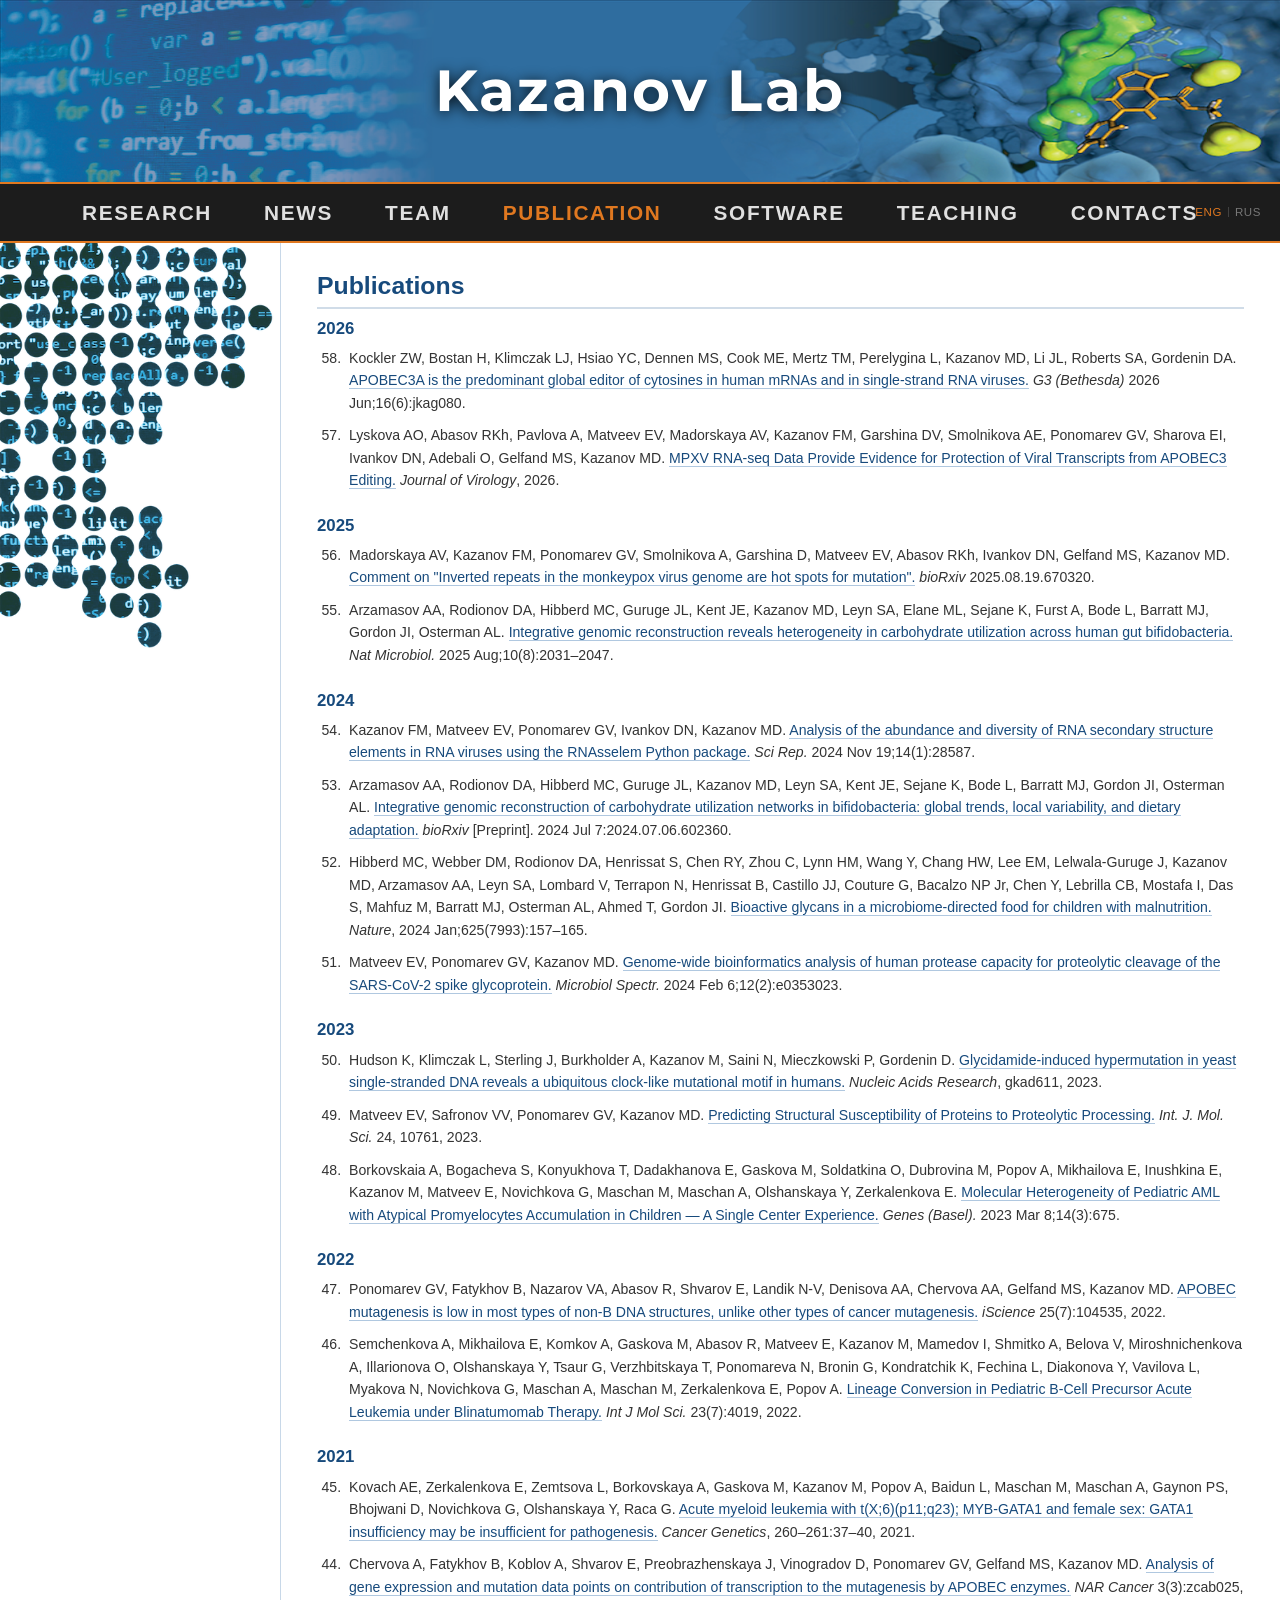
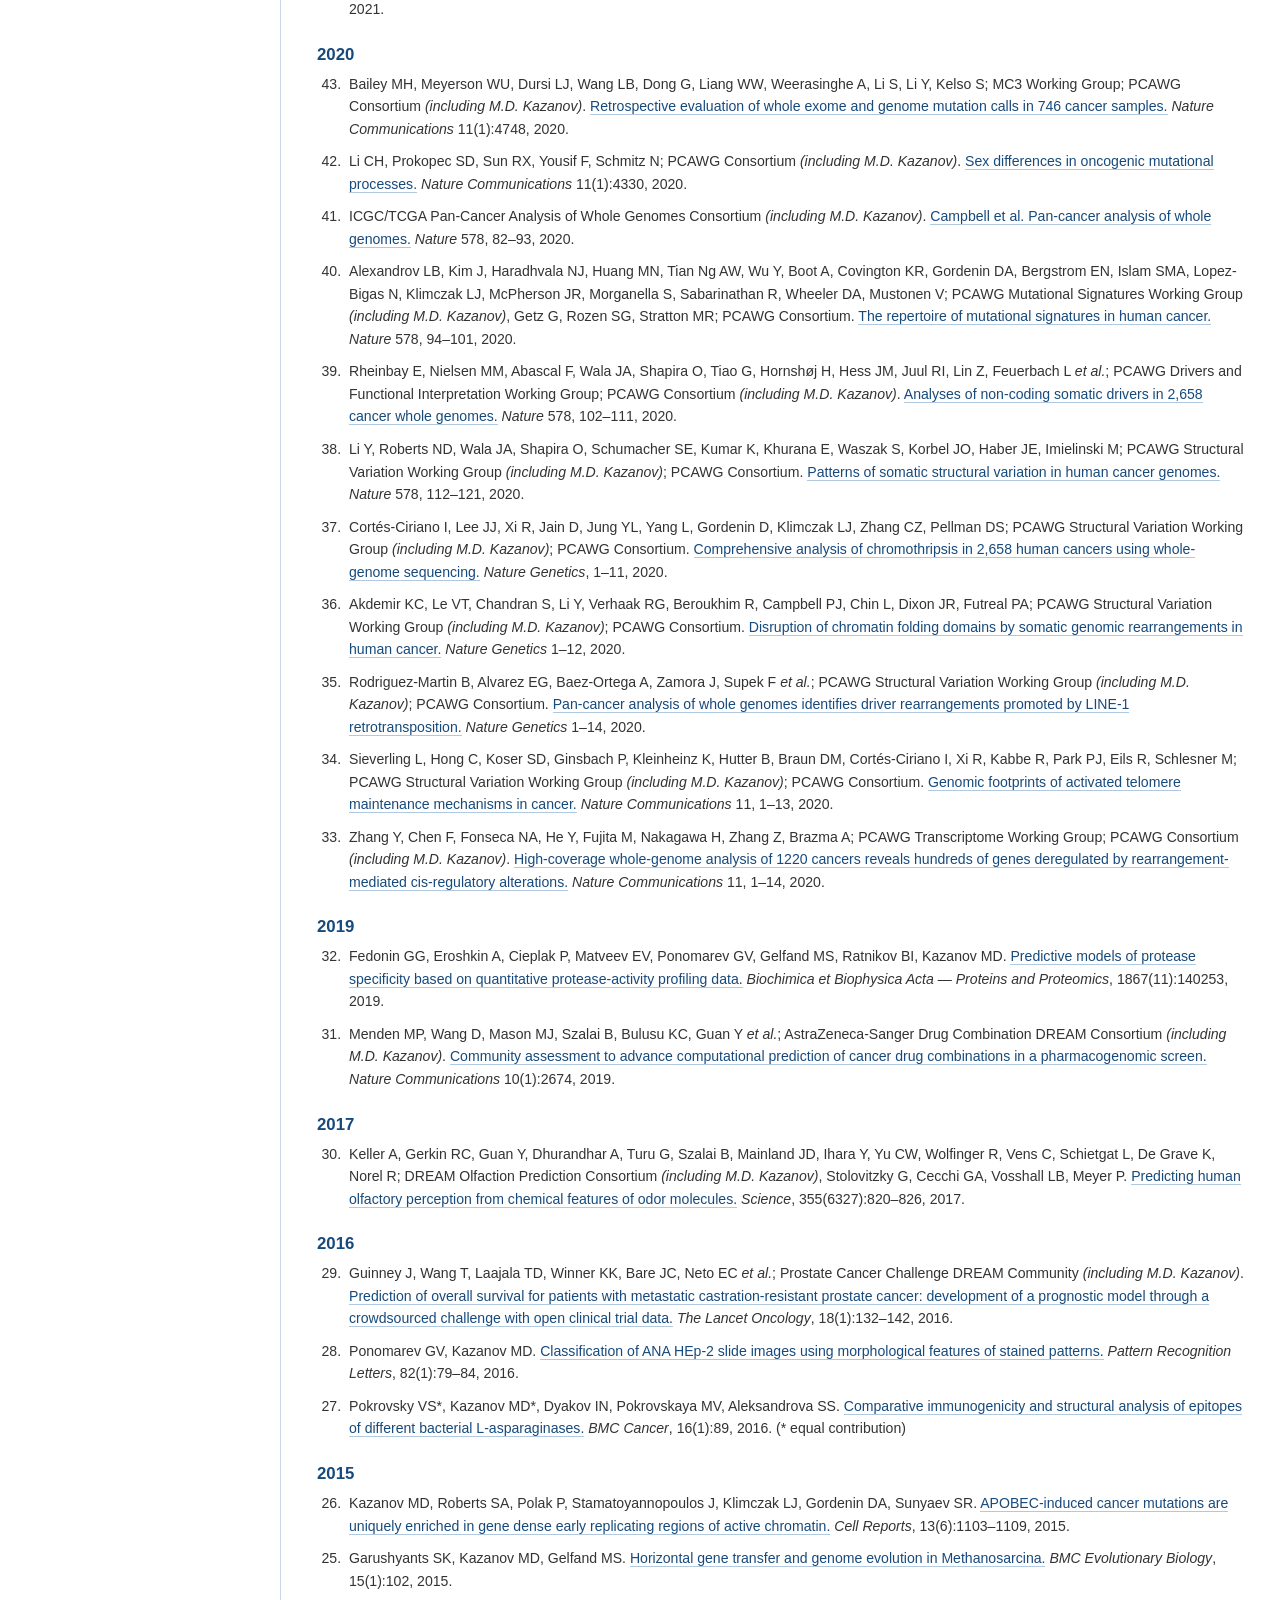
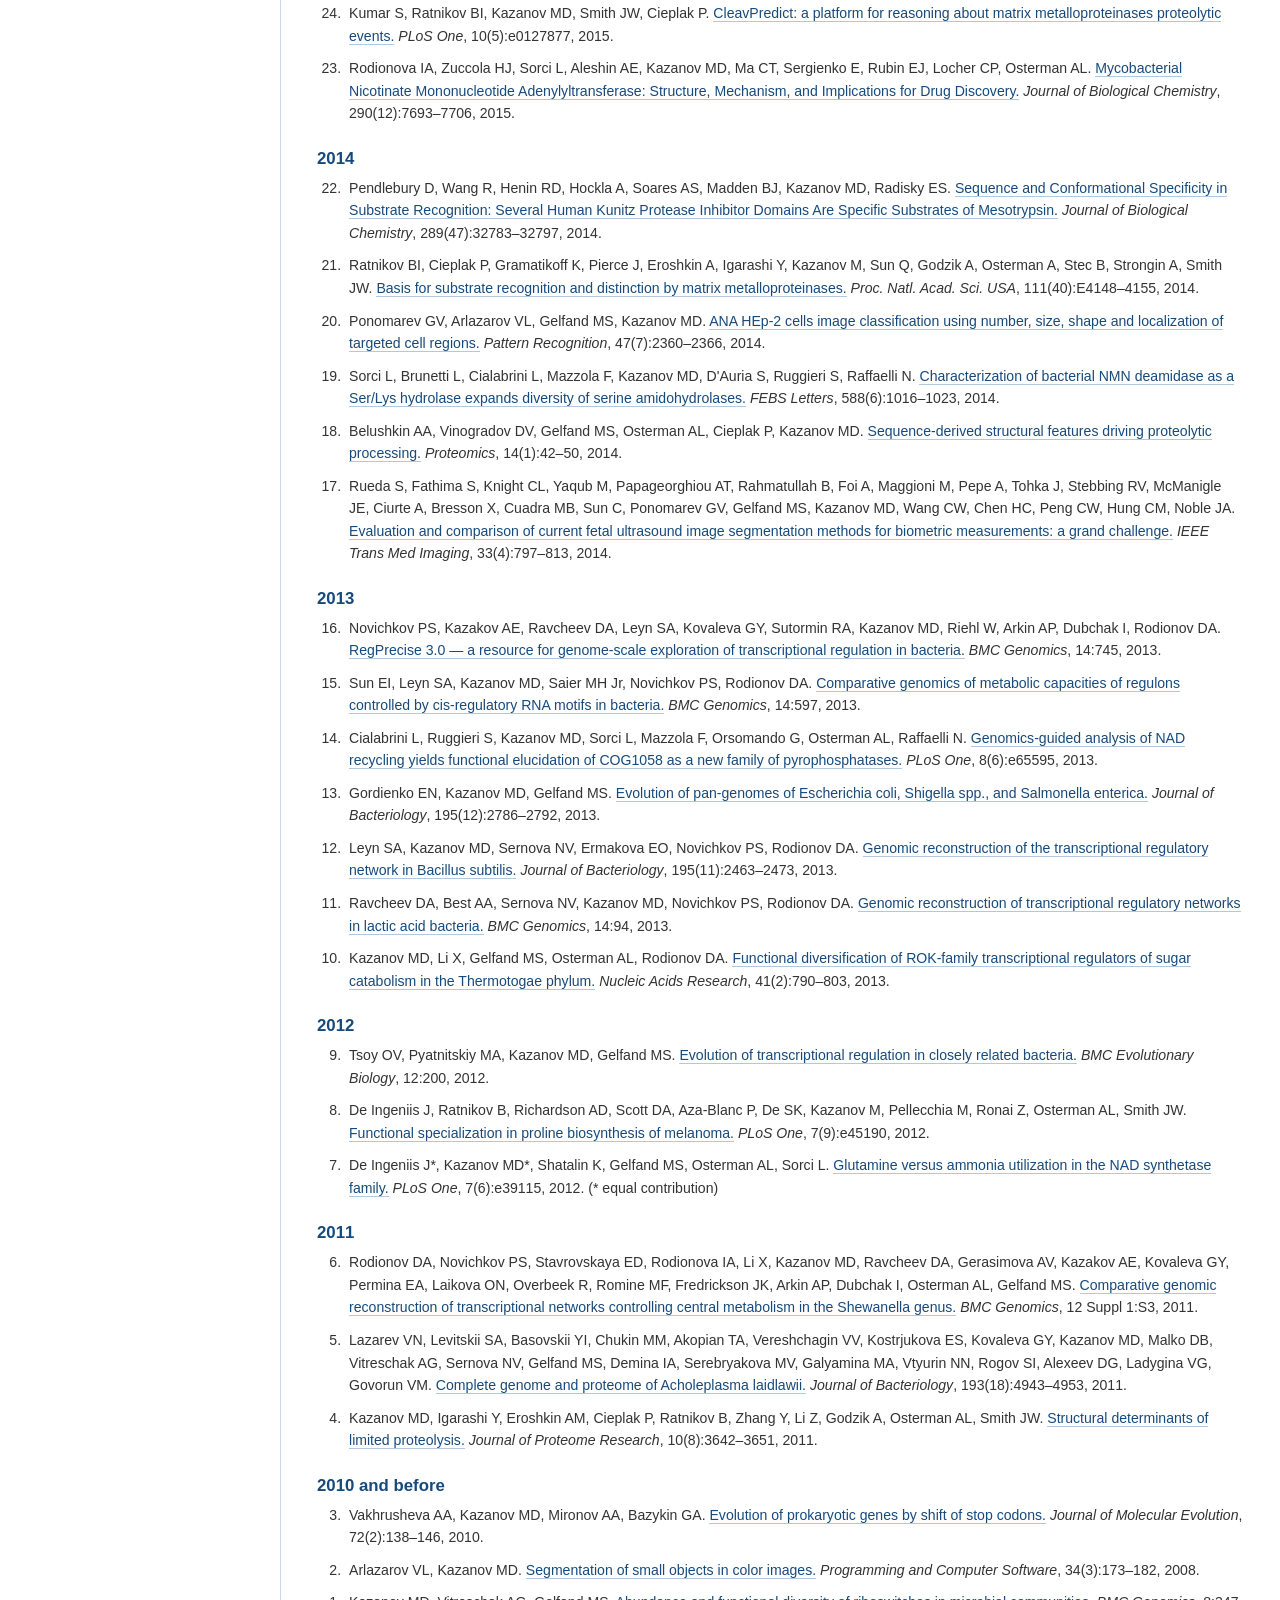
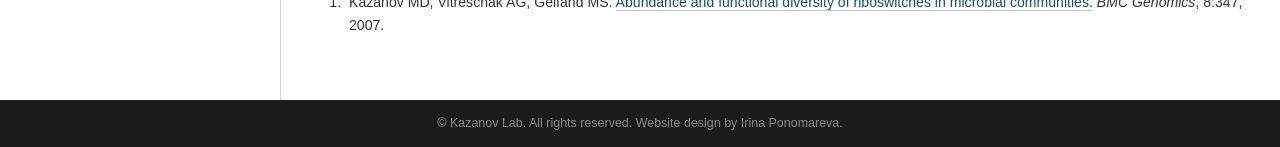
<file: publication.html>
<!DOCTYPE html>
<html lang="en">
<head>
    <meta charset="UTF-8">
    <meta name="viewport" content="width=device-width, initial-scale=1.0">
    <title>Publication — Kazanov Lab</title>
    <link href="https://cdn.jsdelivr.net/npm/bootstrap@5.3.3/dist/css/bootstrap.min.css" rel="stylesheet">
    <link href="css/style.css" rel="stylesheet">
</head>
<body data-page="publication">

<!-- ========== HEADER ========== -->
<header class="site-header">
    <img src="img/header_bg_new3.png" class="header-bg-img" alt="">
    <div class="header-inner">
        <div class="header-title-block">
            <h1>Kazanov Lab</h1>
        </div>
    </div>
</header>

<!-- ========== NAVIGATION ========== -->
<nav class="site-nav">
    <ul>
        <li><a href="index.html">RESEARCH</a></li>
        <li><a href="news.html">NEWS</a></li>
        <li><a href="people.html">TEAM</a></li>
        <li><a href="publication.html" class="active">PUBLICATION</a></li>
        <li><a href="software.html">SOFTWARE</a></li>
        <li><a href="teaching.html">TEACHING</a></li>
        <li><a href="contacts.html">CONTACTS</a></li>
    </ul>
    <div class="lang-switcher">
        <a href="publication.html" class="lang-active">ENG</a>
        <span>|</span>
        <a href="ru/publication.html">RUS</a>
    </div>
</nav>

<!-- ========== PAGE BODY ========== -->
<div class="page-body">

    <aside class="left-art">
    </aside>

    <main class="content-area">

        <h2 class="section-title">Publications</h2>

        <!-- 2026 -->
        <div class="pub-year-group">
            <h3 class="pub-year">2026</h3>
            <ol class="pub-list" reversed start="58">
                <li class="pub-entry">
                    Kockler ZW, Bostan H, Klimczak LJ, Hsiao YC, Dennen MS, Cook ME, Mertz TM,
                    Perelygina L, Kazanov MD, Li JL, Roberts SA, Gordenin DA.
                    <a href="https://doi.org/10.1093/g3journal/jkag080" target="_blank" class="pub-link">APOBEC3A is the predominant global editor of cytosines in human mRNAs and in single-strand RNA viruses.</a>
                    <em>G3 (Bethesda)</em> 2026 Jun;16(6):jkag080.
                </li>
                <li class="pub-entry">
                    Lyskova AO, Abasov RKh, Pavlova A, Matveev EV, Madorskaya AV, Kazanov FM, Garshina DV,
                    Smolnikova AE, Ponomarev GV, Sharova EI, Ivankov DN, Adebali O, Gelfand MS, Kazanov MD.
                    <a href="https://doi.org/10.1128/jvi.02082-25" target="_blank" class="pub-link">MPXV RNA-seq Data Provide Evidence for Protection of Viral Transcripts from APOBEC3 Editing.</a>
                    <em>Journal of Virology</em>, 2026.
                </li>
            </ol>
        </div>

        <!-- 2025 -->
        <div class="pub-year-group">
            <h3 class="pub-year">2025</h3>
            <ol class="pub-list" reversed start="56">
                <li class="pub-entry">
                    Madorskaya AV, Kazanov FM, Ponomarev GV, Smolnikova A, Garshina D, Matveev EV,
                    Abasov RKh, Ivankov DN, Gelfand MS, Kazanov MD.
                    <a href="https://doi.org/10.1101/2025.08.19.670320" target="_blank" class="pub-link">Comment on "Inverted repeats in the monkeypox virus genome are hot spots for mutation".</a>
                    <em>bioRxiv</em> 2025.08.19.670320.
                </li>
                <li class="pub-entry">
                    Arzamasov AA, Rodionov DA, Hibberd MC, Guruge JL, Kent JE, Kazanov MD, Leyn SA,
                    Elane ML, Sejane K, Furst A, Bode L, Barratt MJ, Gordon JI, Osterman AL.
                    <a href="https://doi.org/10.1038/s41564-025-02056-x" target="_blank" class="pub-link">Integrative genomic reconstruction reveals heterogeneity in carbohydrate utilization across human gut bifidobacteria.</a>
                    <em>Nat Microbiol.</em> 2025 Aug;10(8):2031–2047.
                </li>
            </ol>
        </div>

        <!-- 2024 -->
        <div class="pub-year-group">
            <h3 class="pub-year">2024</h3>
            <ol class="pub-list" reversed start="54">
                <li class="pub-entry">
                    Kazanov FM, Matveev EV, Ponomarev GV, Ivankov DN, Kazanov MD.
                    <a href="https://doi.org/10.1038/s41598-024-80240-5" target="_blank" class="pub-link">Analysis of the abundance and diversity of RNA secondary structure elements in RNA viruses
                    using the RNAsselem Python package.</a>
                    <em>Sci Rep.</em> 2024 Nov 19;14(1):28587.
                </li>
                <li class="pub-entry">
                    Arzamasov AA, Rodionov DA, Hibberd MC, Guruge JL, Kazanov MD, Leyn SA, Kent JE,
                    Sejane K, Bode L, Barratt MJ, Gordon JI, Osterman AL.
                    <a href="https://doi.org/10.1101/2024.07.06.602360" target="_blank" class="pub-link">Integrative genomic reconstruction of carbohydrate utilization networks in bifidobacteria:
                    global trends, local variability, and dietary adaptation.</a>
                    <em>bioRxiv</em> [Preprint]. 2024 Jul 7:2024.07.06.602360.
                </li>
                <li class="pub-entry">
                    Hibberd MC, Webber DM, Rodionov DA, Henrissat S, Chen RY, Zhou C, Lynn HM, Wang Y,
                    Chang HW, Lee EM, Lelwala-Guruge J, Kazanov MD, Arzamasov AA, Leyn SA,
                    Lombard V, Terrapon N, Henrissat B, Castillo JJ, Couture G, Bacalzo NP Jr, Chen Y,
                    Lebrilla CB, Mostafa I, Das S, Mahfuz M, Barratt MJ, Osterman AL, Ahmed T, Gordon JI.
                    <a href="https://doi.org/10.1038/s41586-023-06838-3" target="_blank" class="pub-link">Bioactive glycans in a microbiome-directed food for children with malnutrition.</a>
                    <em>Nature</em>, 2024 Jan;625(7993):157–165.
                </li>
                <li class="pub-entry">
                    Matveev EV, Ponomarev GV, Kazanov MD.
                    <a href="https://doi.org/10.1128/spectrum.03530-23" target="_blank" class="pub-link">Genome-wide bioinformatics analysis of human protease capacity for proteolytic cleavage
                    of the SARS-CoV-2 spike glycoprotein.</a>
                    <em>Microbiol Spectr.</em> 2024 Feb 6;12(2):e0353023.
                </li>
            </ol>
        </div>

        <!-- 2023 -->
        <div class="pub-year-group">
            <h3 class="pub-year">2023</h3>
            <ol class="pub-list" reversed start="50">
                <li class="pub-entry">
                    Hudson K, Klimczak L, Sterling J, Burkholder A, Kazanov M, Saini N,
                    Mieczkowski P, Gordenin D.
                    <a href="https://doi.org/10.1093/nar/gkad611" target="_blank" class="pub-link">Glycidamide-induced hypermutation in yeast single-stranded DNA reveals a ubiquitous
                    clock-like mutational motif in humans.</a>
                    <em>Nucleic Acids Research</em>, gkad611, 2023.
                </li>
                <li class="pub-entry">
                    Matveev EV, Safronov VV, Ponomarev GV, Kazanov MD.
                    <a href="https://doi.org/10.3390/ijms241310761" target="_blank" class="pub-link">Predicting Structural Susceptibility of Proteins to Proteolytic Processing.</a>
                    <em>Int. J. Mol. Sci.</em> 24, 10761, 2023.
                </li>
                <li class="pub-entry">
                    Borkovskaia A, Bogacheva S, Konyukhova T, Dadakhanova E, Gaskova M, Soldatkina O,
                    Dubrovina M, Popov A, Mikhailova E, Inushkina E, Kazanov M, Matveev E,
                    Novichkova G, Maschan M, Maschan A, Olshanskaya Y, Zerkalenkova E.
                    <a href="https://doi.org/10.3390/genes14030675" target="_blank" class="pub-link">Molecular Heterogeneity of Pediatric AML with Atypical Promyelocytes Accumulation
                    in Children — A Single Center Experience.</a>
                    <em>Genes (Basel).</em> 2023 Mar 8;14(3):675.
                </li>
            </ol>
        </div>

        <!-- 2022 -->
        <div class="pub-year-group">
            <h3 class="pub-year">2022</h3>
            <ol class="pub-list" reversed start="47">
                <li class="pub-entry">
                    Ponomarev GV, Fatykhov B, Nazarov VA, Abasov R, Shvarov E, Landik N-V, Denisova AA,
                    Chervova AA, Gelfand MS, Kazanov MD.
                    <a href="https://doi.org/10.1016/j.isci.2022.104535" target="_blank" class="pub-link">APOBEC mutagenesis is low in most types of non-B DNA structures, unlike other types
                    of cancer mutagenesis.</a>
                    <em>iScience</em> 25(7):104535, 2022.
                </li>
                <li class="pub-entry">
                    Semchenkova A, Mikhailova E, Komkov A, Gaskova M, Abasov R, Matveev E, Kazanov M,
                    Mamedov I, Shmitko A, Belova V, Miroshnichenkova A, Illarionova O, Olshanskaya Y,
                    Tsaur G, Verzhbitskaya T, Ponomareva N, Bronin G, Kondratchik K, Fechina L,
                    Diakonova Y, Vavilova L, Myakova N, Novichkova G, Maschan A, Maschan M,
                    Zerkalenkova E, Popov A.
                    <a href="https://doi.org/10.3390/ijms23074019" target="_blank" class="pub-link">Lineage Conversion in Pediatric B-Cell Precursor Acute Leukemia under Blinatumomab Therapy.</a>
                    <em>Int J Mol Sci.</em> 23(7):4019, 2022.
                </li>
            </ol>
        </div>

        <!-- 2021 -->
        <div class="pub-year-group">
            <h3 class="pub-year">2021</h3>
            <ol class="pub-list" reversed start="45">
                <li class="pub-entry">
                    Kovach AE, Zerkalenkova E, Zemtsova L, Borkovskaya A, Gaskova M, Kazanov M,
                    Popov A, Baidun L, Maschan M, Maschan A, Gaynon PS, Bhojwani D, Novichkova G,
                    Olshanskaya Y, Raca G.
                    <a href="https://doi.org/10.1016/j.cancergen.2021.11.007" target="_blank" class="pub-link">Acute myeloid leukemia with t(X;6)(p11;q23); MYB-GATA1 and female sex: GATA1 insufficiency
                    may be insufficient for pathogenesis.</a>
                    <em>Cancer Genetics</em>, 260–261:37–40, 2021.
                </li>
                <li class="pub-entry">
                    Chervova A, Fatykhov B, Koblov A, Shvarov E, Preobrazhenskaya J, Vinogradov D,
                    Ponomarev GV, Gelfand MS, Kazanov MD.
                    <a href="https://doi.org/10.1093/narcan/zcab025" target="_blank" class="pub-link">Analysis of gene expression and mutation data points on contribution of transcription
                    to the mutagenesis by APOBEC enzymes.</a>
                    <em>NAR Cancer</em> 3(3):zcab025, 2021.
                </li>
            </ol>
        </div>

        <!-- 2020 -->
        <div class="pub-year-group">
            <h3 class="pub-year">2020</h3>
            <ol class="pub-list" reversed start="43">
                <li class="pub-entry">
                    Bailey MH, Meyerson WU, Dursi LJ, Wang LB, Dong G, Liang WW, Weerasinghe A,
                    Li S, Li Y, Kelso S; MC3 Working Group; PCAWG Consortium <em>(including M.D. Kazanov)</em>.
                    <a href="https://doi.org/10.1038/s41467-020-18151-y" target="_blank" class="pub-link">Retrospective evaluation of whole exome and genome mutation calls in 746 cancer samples.</a>
                    <em>Nature Communications</em> 11(1):4748, 2020.
                </li>
                <li class="pub-entry">
                    Li CH, Prokopec SD, Sun RX, Yousif F, Schmitz N; PCAWG Consortium
                    <em>(including M.D. Kazanov)</em>.
                    <a href="https://doi.org/10.1038/s41467-020-17359-2" target="_blank" class="pub-link">Sex differences in oncogenic mutational processes.</a>
                    <em>Nature Communications</em> 11(1):4330, 2020.
                </li>
                <li class="pub-entry">
                    ICGC/TCGA Pan-Cancer Analysis of Whole Genomes Consortium
                    <em>(including M.D. Kazanov)</em>.
                    <a href="https://doi.org/10.1038/s41586-020-1969-6" target="_blank" class="pub-link">Campbell et al. Pan-cancer analysis of whole genomes.</a>
                    <em>Nature</em> 578, 82–93, 2020.
                </li>
                <li class="pub-entry">
                    Alexandrov LB, Kim J, Haradhvala NJ, Huang MN, Tian Ng AW, Wu Y, Boot A,
                    Covington KR, Gordenin DA, Bergstrom EN, Islam SMA, Lopez-Bigas N, Klimczak LJ,
                    McPherson JR, Morganella S, Sabarinathan R, Wheeler DA, Mustonen V;
                    PCAWG Mutational Signatures Working Group <em>(including M.D. Kazanov)</em>,
                    Getz G, Rozen SG, Stratton MR; PCAWG Consortium.
                    <a href="https://doi.org/10.1038/s41586-020-1943-3" target="_blank" class="pub-link">The repertoire of mutational signatures in human cancer.</a>
                    <em>Nature</em> 578, 94–101, 2020.
                </li>
                <li class="pub-entry">
                    Rheinbay E, Nielsen MM, Abascal F, Wala JA, Shapira O, Tiao G, Hornshøj H, Hess JM,
                    Juul RI, Lin Z, Feuerbach L <em>et al.</em>;
                    PCAWG Drivers and Functional Interpretation Working Group;
                    PCAWG Consortium <em>(including M.D. Kazanov)</em>.
                    <a href="https://doi.org/10.1038/s41586-020-1965-x" target="_blank" class="pub-link">Analyses of non-coding somatic drivers in 2,658 cancer whole genomes.</a>
                    <em>Nature</em> 578, 102–111, 2020.
                </li>
                <li class="pub-entry">
                    Li Y, Roberts ND, Wala JA, Shapira O, Schumacher SE, Kumar K, Khurana E,
                    Waszak S, Korbel JO, Haber JE, Imielinski M;
                    PCAWG Structural Variation Working Group <em>(including M.D. Kazanov)</em>;
                    PCAWG Consortium.
                    <a href="https://doi.org/10.1038/s41586-019-1913-9" target="_blank" class="pub-link">Patterns of somatic structural variation in human cancer genomes.</a>
                    <em>Nature</em> 578, 112–121, 2020.
                </li>
                <li class="pub-entry">
                    Cortés-Ciriano I, Lee JJ, Xi R, Jain D, Jung YL, Yang L, Gordenin D, Klimczak LJ,
                    Zhang CZ, Pellman DS;
                    PCAWG Structural Variation Working Group <em>(including M.D. Kazanov)</em>;
                    PCAWG Consortium.
                    <a href="https://doi.org/10.1038/s41588-019-0576-7" target="_blank" class="pub-link">Comprehensive analysis of chromothripsis in 2,658 human cancers using whole-genome sequencing.</a>
                    <em>Nature Genetics</em>, 1–11, 2020.
                </li>
                <li class="pub-entry">
                    Akdemir KC, Le VT, Chandran S, Li Y, Verhaak RG, Beroukhim R, Campbell PJ,
                    Chin L, Dixon JR, Futreal PA;
                    PCAWG Structural Variation Working Group <em>(including M.D. Kazanov)</em>;
                    PCAWG Consortium.
                    <a href="https://doi.org/10.1038/s41588-019-0564-y" target="_blank" class="pub-link">Disruption of chromatin folding domains by somatic genomic rearrangements in human cancer.</a>
                    <em>Nature Genetics</em> 1–12, 2020.
                </li>
                <li class="pub-entry">
                    Rodriguez-Martin B, Alvarez EG, Baez-Ortega A, Zamora J, Supek F <em>et al.</em>;
                    PCAWG Structural Variation Working Group <em>(including M.D. Kazanov)</em>;
                    PCAWG Consortium.
                    <a href="https://doi.org/10.1038/s41588-019-0562-0" target="_blank" class="pub-link">Pan-cancer analysis of whole genomes identifies driver rearrangements promoted
                    by LINE-1 retrotransposition.</a>
                    <em>Nature Genetics</em> 1–14, 2020.
                </li>
                <li class="pub-entry">
                    Sieverling L, Hong C, Koser SD, Ginsbach P, Kleinheinz K, Hutter B, Braun DM,
                    Cortés-Ciriano I, Xi R, Kabbe R, Park PJ, Eils R, Schlesner M;
                    PCAWG Structural Variation Working Group <em>(including M.D. Kazanov)</em>;
                    PCAWG Consortium.
                    <a href="https://doi.org/10.1038/s41467-019-13824-9" target="_blank" class="pub-link">Genomic footprints of activated telomere maintenance mechanisms in cancer.</a>
                    <em>Nature Communications</em> 11, 1–13, 2020.
                </li>
                <li class="pub-entry">
                    Zhang Y, Chen F, Fonseca NA, He Y, Fujita M, Nakagawa H, Zhang Z, Brazma A;
                    PCAWG Transcriptome Working Group; PCAWG Consortium <em>(including M.D. Kazanov)</em>.
                    <a href="https://doi.org/10.1038/s41467-019-13885-w" target="_blank" class="pub-link">High-coverage whole-genome analysis of 1220 cancers reveals hundreds of genes
                    deregulated by rearrangement-mediated cis-regulatory alterations.</a>
                    <em>Nature Communications</em> 11, 1–14, 2020.
                </li>
            </ol>
        </div>

        <!-- 2019 -->
        <div class="pub-year-group">
            <h3 class="pub-year">2019</h3>
            <ol class="pub-list" reversed start="32">
                <li class="pub-entry">
                    Fedonin GG, Eroshkin A, Cieplak P, Matveev EV, Ponomarev GV, Gelfand MS,
                    Ratnikov BI, Kazanov MD.
                    <a href="https://doi.org/10.1016/j.bbapap.2019.07.006" target="_blank" class="pub-link">Predictive models of protease specificity based on quantitative protease-activity profiling data.</a>
                    <em>Biochimica et Biophysica Acta — Proteins and Proteomics</em>, 1867(11):140253, 2019.
                </li>
                <li class="pub-entry">
                    Menden MP, Wang D, Mason MJ, Szalai B, Bulusu KC, Guan Y <em>et al.</em>;
                    AstraZeneca-Sanger Drug Combination DREAM Consortium <em>(including M.D. Kazanov)</em>.
                    <a href="https://doi.org/10.1038/s41467-019-09799-2" target="_blank" class="pub-link">Community assessment to advance computational prediction of cancer drug combinations
                    in a pharmacogenomic screen.</a>
                    <em>Nature Communications</em> 10(1):2674, 2019.
                </li>
            </ol>
        </div>

        <!-- 2017 -->
        <div class="pub-year-group">
            <h3 class="pub-year">2017</h3>
            <ol class="pub-list" reversed start="30">
                <li class="pub-entry">
                    Keller A, Gerkin RC, Guan Y, Dhurandhar A, Turu G, Szalai B, Mainland JD,
                    Ihara Y, Yu CW, Wolfinger R, Vens C, Schietgat L, De Grave K, Norel R;
                    DREAM Olfaction Prediction Consortium <em>(including M.D. Kazanov)</em>,
                    Stolovitzky G, Cecchi GA, Vosshall LB, Meyer P.
                    <a href="https://doi.org/10.1126/science.aal2014" target="_blank" class="pub-link">Predicting human olfactory perception from chemical features of odor molecules.</a>
                    <em>Science</em>, 355(6327):820–826, 2017.
                </li>
            </ol>
        </div>

        <!-- 2016 -->
        <div class="pub-year-group">
            <h3 class="pub-year">2016</h3>
            <ol class="pub-list" reversed start="29">
                <li class="pub-entry">
                    Guinney J, Wang T, Laajala TD, Winner KK, Bare JC, Neto EC <em>et al.</em>;
                    Prostate Cancer Challenge DREAM Community <em>(including M.D. Kazanov)</em>.
                    <a href="https://doi.org/10.1016/S1470-2045(16)30560-5" target="_blank" class="pub-link">Prediction of overall survival for patients with metastatic castration-resistant
                    prostate cancer: development of a prognostic model through a crowdsourced challenge
                    with open clinical trial data.</a>
                    <em>The Lancet Oncology</em>, 18(1):132–142, 2016.
                </li>
                <li class="pub-entry">
                    Ponomarev GV, Kazanov MD.
                    <a href="https://doi.org/10.1016/j.patrec.2016.03.010" target="_blank" class="pub-link">Classification of ANA HEp-2 slide images using morphological features of stained patterns.</a>
                    <em>Pattern Recognition Letters</em>, 82(1):79–84, 2016.
                </li>
                <li class="pub-entry">
                    Pokrovsky VS*, Kazanov MD*, Dyakov IN, Pokrovskaya MV, Aleksandrova SS.
                    <a href="https://doi.org/10.1186/s12885-016-2125-4" target="_blank" class="pub-link">Comparative immunogenicity and structural analysis of epitopes of different bacterial
                    L-asparaginases.</a>
                    <em>BMC Cancer</em>, 16(1):89, 2016. (* equal contribution)
                </li>
            </ol>
        </div>

        <!-- 2015 -->
        <div class="pub-year-group">
            <h3 class="pub-year">2015</h3>
            <ol class="pub-list" reversed start="26">
                <li class="pub-entry">
                    Kazanov MD, Roberts SA, Polak P, Stamatoyannopoulos J, Klimczak LJ,
                    Gordenin DA, Sunyaev SR.
                    <a href="https://doi.org/10.1016/j.celrep.2015.09.077" target="_blank" class="pub-link">APOBEC-induced cancer mutations are uniquely enriched in gene dense early replicating
                    regions of active chromatin.</a>
                    <em>Cell Reports</em>, 13(6):1103–1109, 2015.
                </li>
                <li class="pub-entry">
                    Garushyants SK, Kazanov MD, Gelfand MS.
                    <a href="https://doi.org/10.1186/s12862-015-0393-2" target="_blank" class="pub-link">Horizontal gene transfer and genome evolution in Methanosarcina.</a>
                    <em>BMC Evolutionary Biology</em>, 15(1):102, 2015.
                </li>
                <li class="pub-entry">
                    Kumar S, Ratnikov BI, Kazanov MD, Smith JW, Cieplak P.
                    <a href="https://doi.org/10.1371/journal.pone.0127877" target="_blank" class="pub-link">CleavPredict: a platform for reasoning about matrix metalloproteinases proteolytic events.</a>
                    <em>PLoS One</em>, 10(5):e0127877, 2015.
                </li>
                <li class="pub-entry">
                    Rodionova IA, Zuccola HJ, Sorci L, Aleshin AE, Kazanov MD, Ma CT,
                    Sergienko E, Rubin EJ, Locher CP, Osterman AL.
                    <a href="https://doi.org/10.1074/jbc.M114.628016" target="_blank" class="pub-link">Mycobacterial Nicotinate Mononucleotide Adenylyltransferase: Structure, Mechanism,
                    and Implications for Drug Discovery.</a>
                    <em>Journal of Biological Chemistry</em>, 290(12):7693–7706, 2015.
                </li>
            </ol>
        </div>

        <!-- 2014 -->
        <div class="pub-year-group">
            <h3 class="pub-year">2014</h3>
            <ol class="pub-list" reversed start="22">
                <li class="pub-entry">
                    Pendlebury D, Wang R, Henin RD, Hockla A, Soares AS, Madden BJ, Kazanov MD,
                    Radisky ES.
                    <a href="https://doi.org/10.1074/jbc.M114.609560" target="_blank" class="pub-link">Sequence and Conformational Specificity in Substrate Recognition: Several Human Kunitz
                    Protease Inhibitor Domains Are Specific Substrates of Mesotrypsin.</a>
                    <em>Journal of Biological Chemistry</em>, 289(47):32783–32797, 2014.
                </li>
                <li class="pub-entry">
                    Ratnikov BI, Cieplak P, Gramatikoff K, Pierce J, Eroshkin A, Igarashi Y,
                    Kazanov M, Sun Q, Godzik A, Osterman A, Stec B, Strongin A, Smith JW.
                    <a href="https://doi.org/10.1073/pnas.1406134111" target="_blank" class="pub-link">Basis for substrate recognition and distinction by matrix metalloproteinases.</a>
                    <em>Proc. Natl. Acad. Sci. USA</em>, 111(40):E4148–4155, 2014.
                </li>
                <li class="pub-entry">
                    Ponomarev GV, Arlazarov VL, Gelfand MS, Kazanov MD.
                    <a href="https://doi.org/10.1016/j.patcog.2013.09.027" target="_blank" class="pub-link">ANA HEp-2 cells image classification using number, size, shape and localization
                    of targeted cell regions.</a>
                    <em>Pattern Recognition</em>, 47(7):2360–2366, 2014.
                </li>
                <li class="pub-entry">
                    Sorci L, Brunetti L, Cialabrini L, Mazzola F, Kazanov MD, D'Auria S,
                    Ruggieri S, Raffaelli N.
                    <a href="https://doi.org/10.1016/j.febslet.2014.01.063" target="_blank" class="pub-link">Characterization of bacterial NMN deamidase as a Ser/Lys hydrolase expands diversity
                    of serine amidohydrolases.</a>
                    <em>FEBS Letters</em>, 588(6):1016–1023, 2014.
                </li>
                <li class="pub-entry">
                    Belushkin AA, Vinogradov DV, Gelfand MS, Osterman AL, Cieplak P, Kazanov MD.
                    <a href="https://doi.org/10.1002/pmic.201300416" target="_blank" class="pub-link">Sequence-derived structural features driving proteolytic processing.</a>
                    <em>Proteomics</em>, 14(1):42–50, 2014.
                </li>
                <li class="pub-entry">
                    Rueda S, Fathima S, Knight CL, Yaqub M, Papageorghiou AT, Rahmatullah B, Foi A,
                    Maggioni M, Pepe A, Tohka J, Stebbing RV, McManigle JE, Ciurte A, Bresson X,
                    Cuadra MB, Sun C, Ponomarev GV, Gelfand MS, Kazanov MD,
                    Wang CW, Chen HC, Peng CW, Hung CM, Noble JA.
                    <a href="https://doi.org/10.1109/TMI.2013.2276943" target="_blank" class="pub-link">Evaluation and comparison of current fetal ultrasound image segmentation methods
                    for biometric measurements: a grand challenge.</a>
                    <em>IEEE Trans Med Imaging</em>, 33(4):797–813, 2014.
                </li>
            </ol>
        </div>

        <!-- 2013 -->
        <div class="pub-year-group">
            <h3 class="pub-year">2013</h3>
            <ol class="pub-list" reversed start="16">
                <li class="pub-entry">
                    Novichkov PS, Kazakov AE, Ravcheev DA, Leyn SA, Kovaleva GY, Sutormin RA,
                    Kazanov MD, Riehl W, Arkin AP, Dubchak I, Rodionov DA.
                    <a href="https://doi.org/10.1186/1471-2164-14-745" target="_blank" class="pub-link">RegPrecise 3.0 — a resource for genome-scale exploration of transcriptional regulation
                    in bacteria.</a>
                    <em>BMC Genomics</em>, 14:745, 2013.
                </li>
                <li class="pub-entry">
                    Sun EI, Leyn SA, Kazanov MD, Saier MH Jr, Novichkov PS, Rodionov DA.
                    <a href="https://doi.org/10.1186/1471-2164-14-597" target="_blank" class="pub-link">Comparative genomics of metabolic capacities of regulons controlled by cis-regulatory
                    RNA motifs in bacteria.</a>
                    <em>BMC Genomics</em>, 14:597, 2013.
                </li>
                <li class="pub-entry">
                    Cialabrini L, Ruggieri S, Kazanov MD, Sorci L, Mazzola F, Orsomando G,
                    Osterman AL, Raffaelli N.
                    <a href="https://doi.org/10.1371/journal.pone.0065595" target="_blank" class="pub-link">Genomics-guided analysis of NAD recycling yields functional elucidation of COG1058
                    as a new family of pyrophosphatases.</a>
                    <em>PLoS One</em>, 8(6):e65595, 2013.
                </li>
                <li class="pub-entry">
                    Gordienko EN, Kazanov MD, Gelfand MS.
                    <a href="https://doi.org/10.1128/JB.02285-12" target="_blank" class="pub-link">Evolution of pan-genomes of Escherichia coli, Shigella spp., and Salmonella enterica.</a>
                    <em>Journal of Bacteriology</em>, 195(12):2786–2792, 2013.
                </li>
                <li class="pub-entry">
                    Leyn SA, Kazanov MD, Sernova NV, Ermakova EO, Novichkov PS, Rodionov DA.
                    <a href="https://doi.org/10.1128/JB.00140-13" target="_blank" class="pub-link">Genomic reconstruction of the transcriptional regulatory network in Bacillus subtilis.</a>
                    <em>Journal of Bacteriology</em>, 195(11):2463–2473, 2013.
                </li>
                <li class="pub-entry">
                    Ravcheev DA, Best AA, Sernova NV, Kazanov MD, Novichkov PS, Rodionov DA.
                    <a href="https://doi.org/10.1186/1471-2164-14-94" target="_blank" class="pub-link">Genomic reconstruction of transcriptional regulatory networks in lactic acid bacteria.</a>
                    <em>BMC Genomics</em>, 14:94, 2013.
                </li>
                <li class="pub-entry">
                    Kazanov MD, Li X, Gelfand MS, Osterman AL, Rodionov DA.
                    <a href="https://doi.org/10.1093/nar/gks1184" target="_blank" class="pub-link">Functional diversification of ROK-family transcriptional regulators of sugar catabolism
                    in the Thermotogae phylum.</a>
                    <em>Nucleic Acids Research</em>, 41(2):790–803, 2013.
                </li>
            </ol>
        </div>

        <!-- 2012 -->
        <div class="pub-year-group">
            <h3 class="pub-year">2012</h3>
            <ol class="pub-list" reversed start="9">
                <li class="pub-entry">
                    Tsoy OV, Pyatnitskiy MA, Kazanov MD, Gelfand MS.
                    <a href="https://doi.org/10.1186/1471-2148-12-200" target="_blank" class="pub-link">Evolution of transcriptional regulation in closely related bacteria.</a>
                    <em>BMC Evolutionary Biology</em>, 12:200, 2012.
                </li>
                <li class="pub-entry">
                    De Ingeniis J, Ratnikov B, Richardson AD, Scott DA, Aza-Blanc P, De SK,
                    Kazanov M, Pellecchia M, Ronai Z, Osterman AL, Smith JW.
                    <a href="https://doi.org/10.1371/journal.pone.0045190" target="_blank" class="pub-link">Functional specialization in proline biosynthesis of melanoma.</a>
                    <em>PLoS One</em>, 7(9):e45190, 2012.
                </li>
                <li class="pub-entry">
                    De Ingeniis J*, Kazanov MD*, Shatalin K, Gelfand MS, Osterman AL, Sorci L.
                    <a href="https://doi.org/10.1371/journal.pone.0039115" target="_blank" class="pub-link">Glutamine versus ammonia utilization in the NAD synthetase family.</a>
                    <em>PLoS One</em>, 7(6):e39115, 2012. (* equal contribution)
                </li>
            </ol>
        </div>

        <!-- 2011 -->
        <div class="pub-year-group">
            <h3 class="pub-year">2011</h3>
            <ol class="pub-list" reversed start="6">
                <li class="pub-entry">
                    Rodionov DA, Novichkov PS, Stavrovskaya ED, Rodionova IA, Li X, Kazanov MD,
                    Ravcheev DA, Gerasimova AV, Kazakov AE, Kovaleva GY, Permina EA, Laikova ON,
                    Overbeek R, Romine MF, Fredrickson JK, Arkin AP, Dubchak I, Osterman AL, Gelfand MS.
                    <a href="https://doi.org/10.1186/1471-2164-12-S1-S3" target="_blank" class="pub-link">Comparative genomic reconstruction of transcriptional networks controlling central
                    metabolism in the Shewanella genus.</a>
                    <em>BMC Genomics</em>, 12 Suppl 1:S3, 2011.
                </li>
                <li class="pub-entry">
                    Lazarev VN, Levitskii SA, Basovskii YI, Chukin MM, Akopian TA, Vereshchagin VV,
                    Kostrjukova ES, Kovaleva GY, Kazanov MD, Malko DB, Vitreschak AG,
                    Sernova NV, Gelfand MS, Demina IA, Serebryakova MV, Galyamina MA, Vtyurin NN,
                    Rogov SI, Alexeev DG, Ladygina VG, Govorun VM.
                    <a href="https://doi.org/10.1128/JB.05059-11" target="_blank" class="pub-link">Complete genome and proteome of Acholeplasma laidlawii.</a>
                    <em>Journal of Bacteriology</em>, 193(18):4943–4953, 2011.
                </li>
                <li class="pub-entry">
                    Kazanov MD, Igarashi Y, Eroshkin AM, Cieplak P, Ratnikov B, Zhang Y,
                    Li Z, Godzik A, Osterman AL, Smith JW.
                    <a href="https://doi.org/10.1021/pr200271w" target="_blank" class="pub-link">Structural determinants of limited proteolysis.</a>
                    <em>Journal of Proteome Research</em>, 10(8):3642–3651, 2011.
                </li>
            </ol>
        </div>

        <!-- 2010 and before -->
        <div class="pub-year-group">
            <h3 class="pub-year">2010 and before</h3>
            <ol class="pub-list" reversed start="3">
                <li class="pub-entry">
                    Vakhrusheva AA, Kazanov MD, Mironov AA, Bazykin GA.
                    <a href="https://doi.org/10.1007/s00239-010-9408-1" target="_blank" class="pub-link">Evolution of prokaryotic genes by shift of stop codons.</a>
                    <em>Journal of Molecular Evolution</em>, 72(2):138–146, 2010.
                </li>
                <li class="pub-entry">
                    Arlazarov VL, Kazanov MD.
                    <a href="https://doi.org/10.1134/S0361768808030055" target="_blank" class="pub-link">Segmentation of small objects in color images.</a>
                    <em>Programming and Computer Software</em>, 34(3):173–182, 2008.
                </li>
                <li class="pub-entry">
                    Kazanov MD, Vitreschak AG, Gelfand MS.
                    <a href="https://doi.org/10.1186/1471-2164-8-347" target="_blank" class="pub-link">Abundance and functional diversity of riboswitches in microbial communities.</a>
                    <em>BMC Genomics</em>, 8:347, 2007.
                </li>
            </ol>
        </div>

    </main>
</div>

<footer class="site-footer">
    <span>&copy; Kazanov Lab. All rights reserved. Website design by Irina Ponomareva.</span>
</footer>

<script src="https://cdn.jsdelivr.net/npm/bootstrap@5.3.3/dist/js/bootstrap.bundle.min.js"></script>
</body>
</html>
</file>
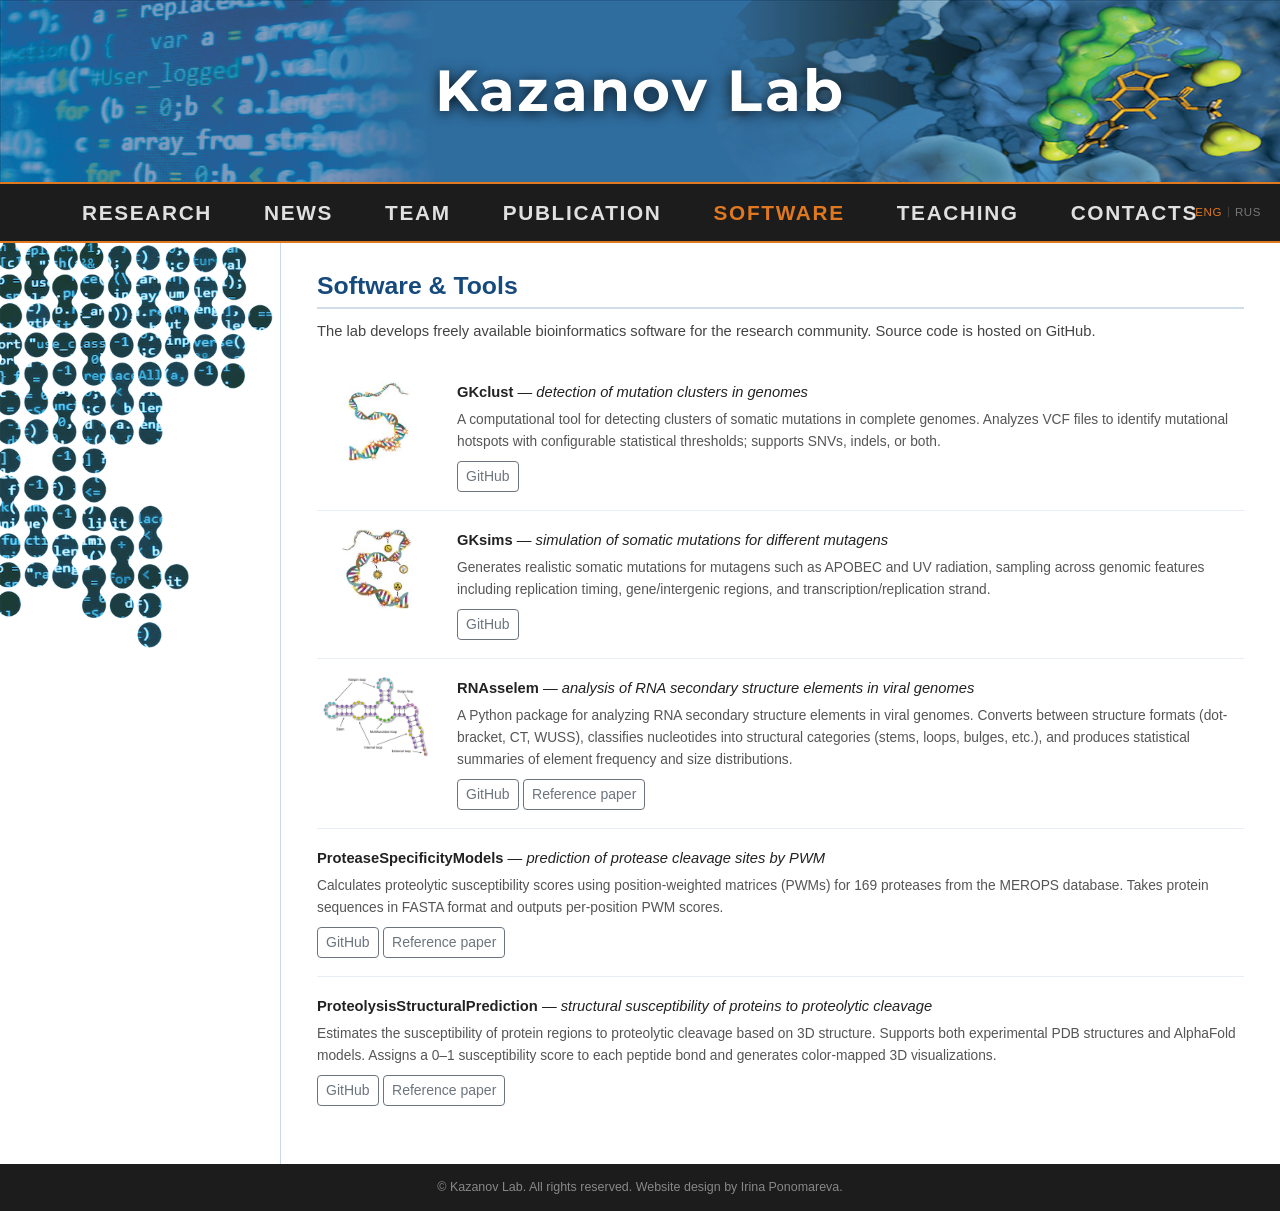
<file: software.html>
<!DOCTYPE html>
<html lang="en">
<head>
    <meta charset="UTF-8">
    <meta name="viewport" content="width=device-width, initial-scale=1.0">
    <title>Software — Kazanov Lab</title>
    <link href="https://cdn.jsdelivr.net/npm/bootstrap@5.3.3/dist/css/bootstrap.min.css" rel="stylesheet">
    <link href="css/style.css" rel="stylesheet">
</head>
<body data-page="software">

<!-- ========== HEADER ========== -->
<header class="site-header">
    <img src="img/header_bg_new3.png" class="header-bg-img" alt="">
    <div class="header-inner">
        <div class="header-title-block">
            <h1>Kazanov Lab</h1>
        </div>
    </div>
</header>

<!-- ========== NAVIGATION ========== -->
<nav class="site-nav">
    <ul>
        <li><a href="index.html">RESEARCH</a></li>
        <li><a href="news.html">NEWS</a></li>
        <li><a href="people.html">TEAM</a></li>
        <li><a href="publication.html">PUBLICATION</a></li>
        <li><a href="software.html" class="active">SOFTWARE</a></li>
        <li><a href="teaching.html">TEACHING</a></li>
        <li><a href="contacts.html">CONTACTS</a></li>
    </ul>
    <div class="lang-switcher">
        <a href="software.html" class="lang-active">ENG</a>
        <span>|</span>
        <a href="ru/software.html">RUS</a>
    </div>
</nav>

<!-- ========== PAGE BODY ========== -->
<div class="page-body">

    <aside class="left-art"></aside>

    <main class="content-area">

        <h2 class="section-title">Software &amp; Tools</h2>
        <p class="lead-text">
            The lab develops freely available bioinformatics software for the research community.
            Source code is hosted on GitHub.
        </p>

        <!-- GKclust -->
        <div class="software-entry">
            <div class="software-logo">
                <img src="img/gkclust_logo.jpg" alt="GKclust logo">
            </div>
            <div class="software-body">
                <div class="software-name">
                    <strong>GKclust</strong> &mdash; <em>detection of mutation clusters in genomes</em>
                </div>
                <p class="software-desc">
                    A computational tool for detecting clusters of somatic mutations in complete genomes.
                    Analyzes VCF files to identify mutational hotspots with configurable statistical thresholds;
                    supports SNVs, indels, or both.
                </p>
                <a href="https://github.com/KazanovLab/GKclust" target="_blank" class="btn btn-sm btn-outline-secondary">GitHub</a>
            </div>
        </div>

        <!-- GKsims -->
        <div class="software-entry">
            <div class="software-logo">
                <img src="img/gksims_logo.jpg" alt="GKsims logo">
            </div>
            <div class="software-body">
                <div class="software-name">
                    <strong>GKsims</strong> &mdash; <em>simulation of somatic mutations for different mutagens</em>
                </div>
                <p class="software-desc">
                    Generates realistic somatic mutations for mutagens such as APOBEC and UV radiation,
                    sampling across genomic features including replication timing, gene/intergenic regions,
                    and transcription/replication strand.
                </p>
                <a href="https://github.com/KazanovLab/GKsims" target="_blank" class="btn btn-sm btn-outline-secondary">GitHub</a>
            </div>
        </div>

        <!-- RNAsselem -->
        <div class="software-entry">
            <div class="software-logo">
                <img src="img/rnasselem_logo.png" alt="RNAsselem logo">
            </div>
            <div class="software-body">
                <div class="software-name">
                    <strong>RNAsselem</strong> &mdash; <em>analysis of RNA secondary structure elements in viral genomes</em>
                </div>
                <p class="software-desc">
                    A Python package for analyzing RNA secondary structure elements in viral genomes.
                    Converts between structure formats (dot-bracket, CT, WUSS), classifies nucleotides
                    into structural categories (stems, loops, bulges, etc.), and produces statistical
                    summaries of element frequency and size distributions.
                </p>
                <a href="https://github.com/KazanovLab/RNAsselem" target="_blank" class="btn btn-sm btn-outline-secondary">GitHub</a>
                <a href="https://doi.org/10.1038/s41598-024-80240-5" target="_blank" class="btn btn-sm btn-outline-secondary">Reference paper</a>
            </div>
        </div>

        <!-- ProteaseSpecificityModels -->
        <div class="software-entry software-entry-nologо">
            <div class="software-body">
                <div class="software-name">
                    <strong>ProteaseSpecificityModels</strong> &mdash; <em>prediction of protease cleavage sites by PWM</em>
                </div>
                <p class="software-desc">
                    Calculates proteolytic susceptibility scores using position-weighted matrices (PWMs)
                    for 169 proteases from the MEROPS database. Takes protein sequences in FASTA format
                    and outputs per-position PWM scores.
                </p>
                <a href="https://github.com/KazanovLab/ProteaseSpecificityModels" target="_blank" class="btn btn-sm btn-outline-secondary">GitHub</a>
                <a href="https://doi.org/10.1016/j.bbapap.2019.07.006" target="_blank" class="btn btn-sm btn-outline-secondary">Reference paper</a>
            </div>
        </div>

        <!-- ProteolysisStructuralPrediction -->
        <div class="software-entry software-entry-nologо">
            <div class="software-body">
                <div class="software-name">
                    <strong>ProteolysisStructuralPrediction</strong> &mdash; <em>structural susceptibility of proteins to proteolytic cleavage</em>
                </div>
                <p class="software-desc">
                    Estimates the susceptibility of protein regions to proteolytic cleavage based on 3D structure.
                    Supports both experimental PDB structures and AlphaFold models. Assigns a 0–1 susceptibility
                    score to each peptide bond and generates color-mapped 3D visualizations.
                </p>
                <a href="https://github.com/KazanovLab/ProteolysisStructuralPrediction" target="_blank" class="btn btn-sm btn-outline-secondary">GitHub</a>
                <a href="https://doi.org/10.3390/ijms241310761" target="_blank" class="btn btn-sm btn-outline-secondary">Reference paper</a>
            </div>
        </div>

    </main>
</div>

<!-- ========== FOOTER ========== -->
<footer class="site-footer">
    <span>&copy; Kazanov Lab. All rights reserved. Website design by Irina Ponomareva.</span>
</footer>

<script src="https://cdn.jsdelivr.net/npm/bootstrap@5.3.3/dist/js/bootstrap.bundle.min.js"></script>
</body>
</html>
</file>
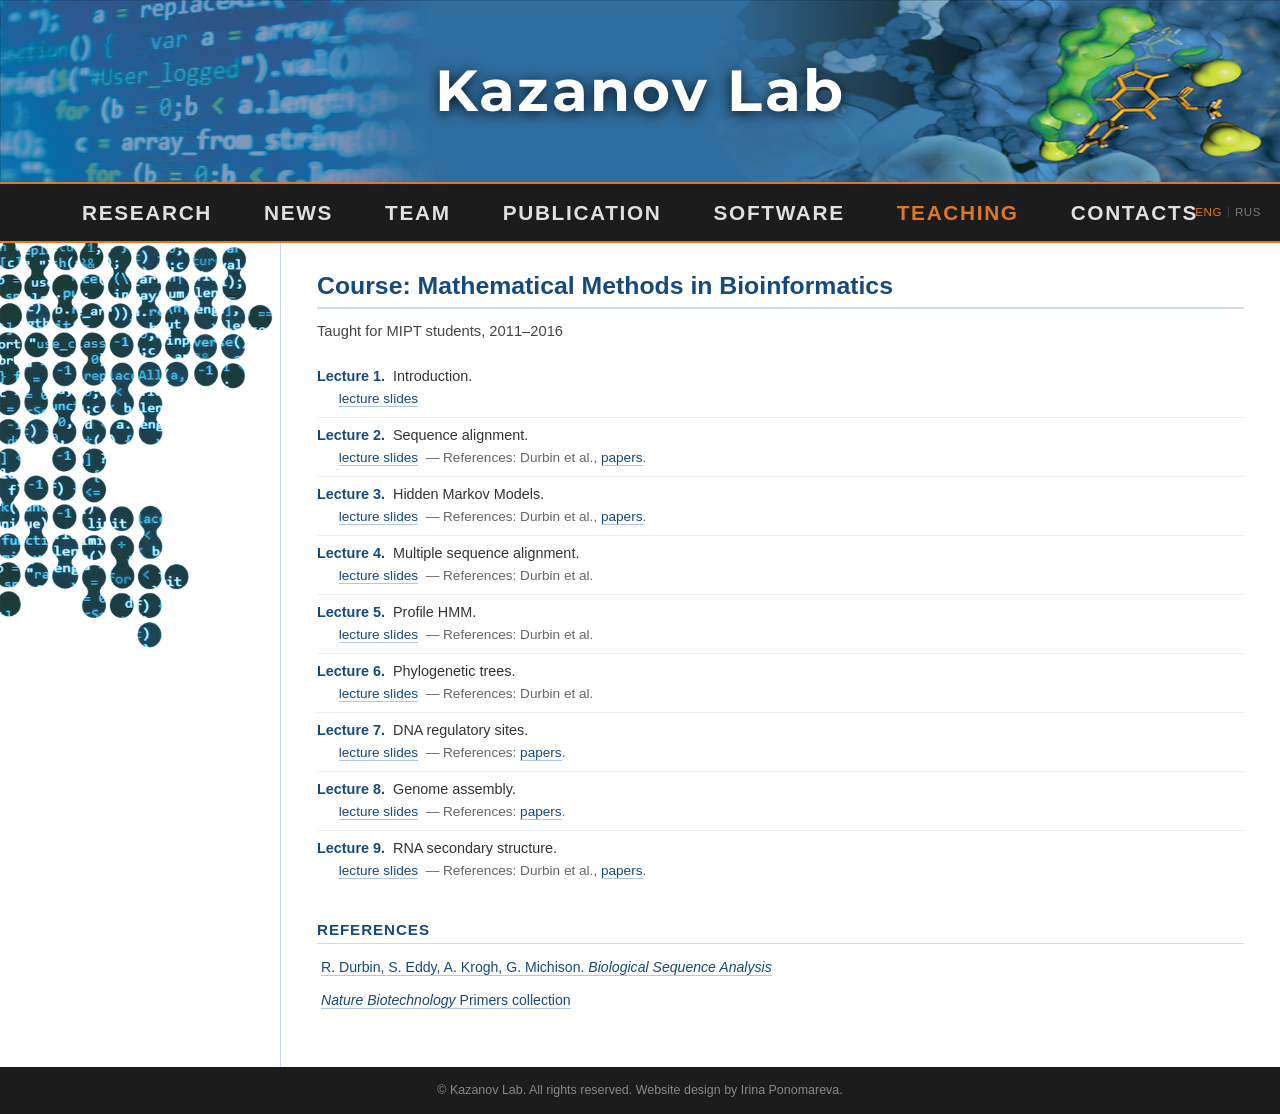
<file: teaching.html>
<!DOCTYPE html>
<html lang="en">
<head>
    <meta charset="UTF-8">
    <meta name="viewport" content="width=device-width, initial-scale=1.0">
    <title>Teaching — Kazanov Lab</title>
    <link href="https://cdn.jsdelivr.net/npm/bootstrap@5.3.3/dist/css/bootstrap.min.css" rel="stylesheet">
    <link href="css/style.css" rel="stylesheet">
</head>
<body data-page="teaching">

<!-- ========== HEADER ========== -->
<header class="site-header">
    <img src="img/header_bg_new3.png" class="header-bg-img" alt="">
    <div class="header-inner">
        <div class="header-title-block">
            <h1>Kazanov Lab</h1>
        </div>
    </div>
</header>

<!-- ========== NAVIGATION ========== -->
<nav class="site-nav">
    <ul>
        <li><a href="index.html" data-i18n="nav.research">RESEARCH</a></li>
        <li><a href="news.html" data-i18n="nav.news">NEWS</a></li>
        <li><a href="people.html" data-i18n="nav.people">TEAM</a></li>
        <li><a href="publication.html" data-i18n="nav.publication">PUBLICATION</a></li>
        <li><a href="software.html" data-i18n="nav.software">SOFTWARE</a></li>
        <li><a href="teaching.html" class="active" data-i18n="nav.teaching">TEACHING</a></li>
        <li><a href="contacts.html" data-i18n="nav.contacts">CONTACTS</a></li>
    </ul>
    <div class="lang-switcher">
        <a href="#" data-lang-btn="en" class="lang-active">ENG</a>
        <span>|</span>
        <a href="#" data-lang-btn="ru">RUS</a>
    </div>
</nav>

<!-- ========== PAGE BODY ========== -->
<div class="page-body">

    <aside class="left-art"></aside>

    <main class="content-area">

        <h2 class="section-title" data-i18n="teaching.title">Course: Mathematical Methods in Bioinformatics</h2>
        <p class="lead-text" style="margin-bottom: 16px;" data-i18n="teaching.subtitle">
            Taught for MIPT students, 2011–2016
        </p>

        <div class="lecture-list">

            <div class="lecture-entry">
                <span class="lecture-num">Lecture 1.</span>
                <span class="lecture-title" data-i18n="teaching.l1">Introduction.</span>
                <span class="lecture-refs">
                    <a href="lectures/0_introduction.pdf" class="pub-link" data-i18n="teaching.slides">lecture slides</a>
                </span>
            </div>

            <div class="lecture-entry">
                <span class="lecture-num">Lecture 2.</span>
                <span class="lecture-title" data-i18n="teaching.l2">Sequence alignment.</span>
                <span class="lecture-refs">
                    <a href="lectures/1_alignment.pdf" class="pub-link" data-i18n="teaching.slides">lecture slides</a>
                    &nbsp;&mdash; References: Durbin et al.,
                    <a href="files/1_alignment.zip" class="pub-link" data-i18n="teaching.papers">papers</a>.
                </span>
            </div>

            <div class="lecture-entry">
                <span class="lecture-num">Lecture 3.</span>
                <span class="lecture-title" data-i18n="teaching.l3">Hidden Markov Models.</span>
                <span class="lecture-refs">
                    <a href="lectures/2_hmm.pdf" class="pub-link" data-i18n="teaching.slides">lecture slides</a>
                    &nbsp;&mdash; References: Durbin et al.,
                    <a href="files/2_hmm.zip" class="pub-link" data-i18n="teaching.papers">papers</a>.
                </span>
            </div>

            <div class="lecture-entry">
                <span class="lecture-num">Lecture 4.</span>
                <span class="lecture-title" data-i18n="teaching.l4">Multiple sequence alignment.</span>
                <span class="lecture-refs">
                    <a href="lectures/3_msa.pdf" class="pub-link" data-i18n="teaching.slides">lecture slides</a>
                    &nbsp;&mdash; References: Durbin et al.
                </span>
            </div>

            <div class="lecture-entry">
                <span class="lecture-num">Lecture 5.</span>
                <span class="lecture-title" data-i18n="teaching.l5">Profile HMM.</span>
                <span class="lecture-refs">
                    <a href="lectures/4_profilehmm.pdf" class="pub-link" data-i18n="teaching.slides">lecture slides</a>
                    &nbsp;&mdash; References: Durbin et al.
                </span>
            </div>

            <div class="lecture-entry">
                <span class="lecture-num">Lecture 6.</span>
                <span class="lecture-title" data-i18n="teaching.l6">Phylogenetic trees.</span>
                <span class="lecture-refs">
                    <a href="lectures/5_trees.pdf" class="pub-link" data-i18n="teaching.slides">lecture slides</a>
                    &nbsp;&mdash; References: Durbin et al.
                </span>
            </div>

            <div class="lecture-entry">
                <span class="lecture-num">Lecture 7.</span>
                <span class="lecture-title" data-i18n="teaching.l7">DNA regulatory sites.</span>
                <span class="lecture-refs">
                    <a href="lectures/6_motifs.pdf" class="pub-link" data-i18n="teaching.slides">lecture slides</a>
                    &nbsp;&mdash; References:
                    <a href="files/6_motifs.zip" class="pub-link" data-i18n="teaching.papers">papers</a>.
                </span>
            </div>

            <div class="lecture-entry">
                <span class="lecture-num">Lecture 8.</span>
                <span class="lecture-title" data-i18n="teaching.l8">Genome assembly.</span>
                <span class="lecture-refs">
                    <a href="lectures/7_assembly.pdf" class="pub-link" data-i18n="teaching.slides">lecture slides</a>
                    &nbsp;&mdash; References:
                    <a href="files/7_genome_assembly.zip" class="pub-link" data-i18n="teaching.papers">papers</a>.
                </span>
            </div>

            <div class="lecture-entry">
                <span class="lecture-num">Lecture 9.</span>
                <span class="lecture-title" data-i18n="teaching.l9">RNA secondary structure.</span>
                <span class="lecture-refs">
                    <a href="lectures/8_rna.pdf" class="pub-link" data-i18n="teaching.slides">lecture slides</a>
                    &nbsp;&mdash; References: Durbin et al.,
                    <a href="files/10_rna.zip" class="pub-link" data-i18n="teaching.papers">papers</a>.
                </span>
            </div>

        </div>

        <h3 class="people-group-label" style="margin-top: 32px;" data-i18n="teaching.refs">References</h3>
        <ul class="pub-list" style="list-style: none; padding-left: 0;">
            <li class="pub-entry">
                <a href="files/BiologicalSequenceAnalysis.zip" class="pub-link">
                    R. Durbin, S. Eddy, A. Krogh, G. Michison. <em>Biological Sequence Analysis</em>
                </a>
            </li>
            <li class="pub-entry">
                <a href="files/primers.zip" class="pub-link">
                    <em>Nature Biotechnology</em> Primers collection
                </a>
            </li>
        </ul>

    </main>
</div>

<!-- ========== FOOTER ========== -->
<footer class="site-footer">
    <span data-i18n="footer.text">&copy; Kazanov Lab. All rights reserved. Website design by Irina Ponomareva.</span>
</footer>

<script src="https://cdn.jsdelivr.net/npm/bootstrap@5.3.3/dist/js/bootstrap.bundle.min.js"></script>
<script src="js/lang.js"></script>
</body>
</html>
</file>
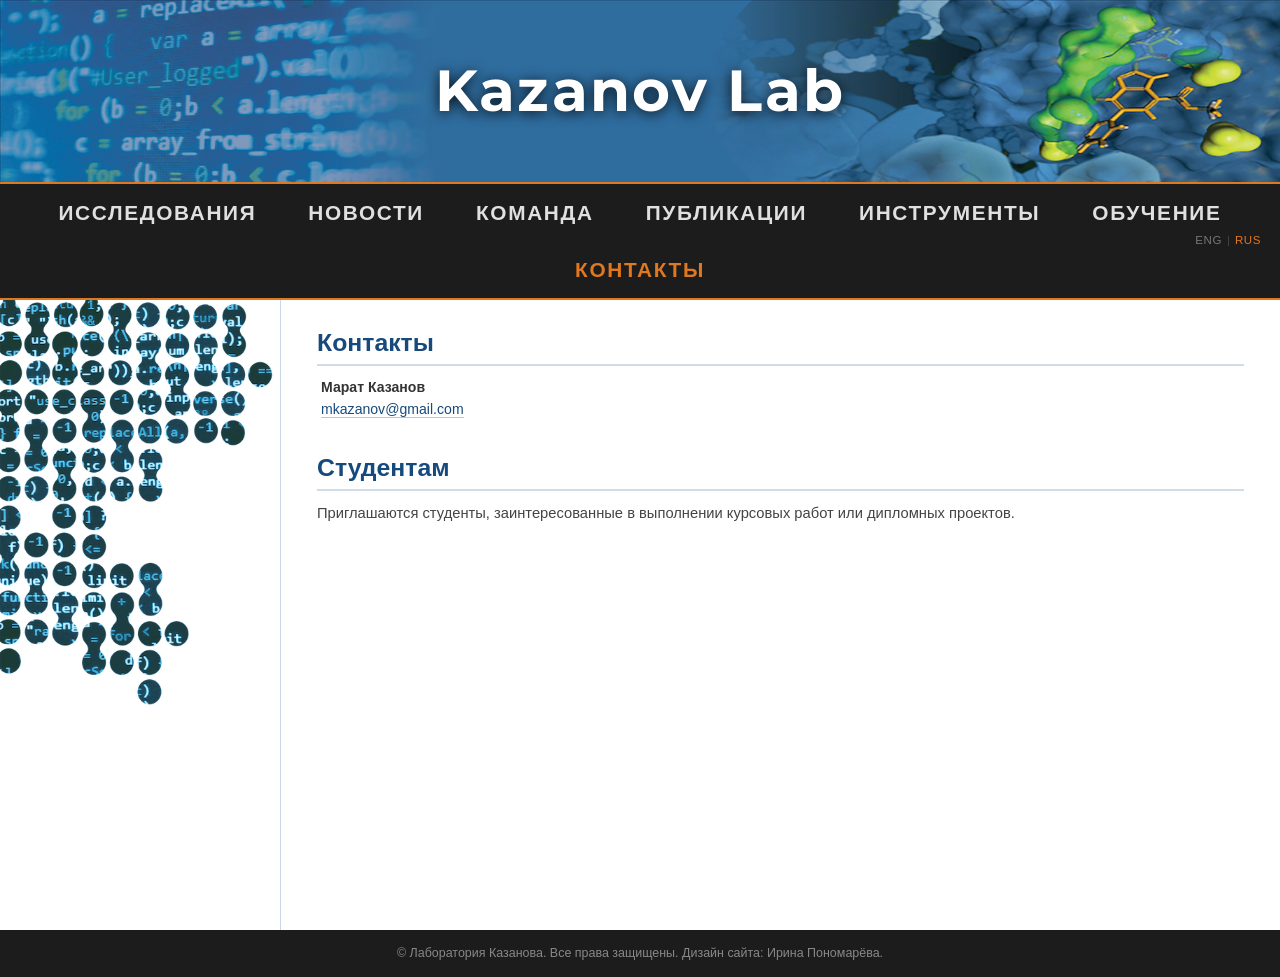
<file: ru/contacts.html>
<!DOCTYPE html>
<html lang="ru">
<head>
    <meta charset="UTF-8">
    <meta name="viewport" content="width=device-width, initial-scale=1.0">
    <title>Контакты — Лаборатория Казанова</title>
    <link href="https://cdn.jsdelivr.net/npm/bootstrap@5.3.3/dist/css/bootstrap.min.css" rel="stylesheet">
    <link href="../css/style.css" rel="stylesheet">
</head>
<body data-page="contacts">

<!-- ========== HEADER ========== -->
<header class="site-header">
    <img src="../img/header_bg_new3.png" class="header-bg-img" alt="">
    <div class="header-inner">
        <div class="header-title-block">
            <h1>Kazanov Lab</h1>
        </div>
    </div>
</header>

<!-- ========== NAVIGATION ========== -->
<nav class="site-nav">
    <ul>
        <li><a href="index.html">ИССЛЕДОВАНИЯ</a></li>
        <li><a href="news.html">НОВОСТИ</a></li>
        <li><a href="people.html">КОМАНДА</a></li>
        <li><a href="publication.html">ПУБЛИКАЦИИ</a></li>
        <li><a href="software.html">ИНСТРУМЕНТЫ</a></li>
        <li><a href="teaching.html">ОБУЧЕНИЕ</a></li>
        <li><a href="contacts.html" class="active">КОНТАКТЫ</a></li>
    </ul>
    <div class="lang-switcher">
        <a href="../contacts.html">ENG</a>
        <span>|</span>
        <a href="contacts.html" class="lang-active">RUS</a>
    </div>
</nav>

<!-- ========== PAGE BODY ========== -->
<div class="page-body">

    <aside class="left-art"></aside>

    <main class="content-area">

        <h2 class="section-title">Контакты</h2>
        <p class="pub-entry">
            <strong>Марат Казанов</strong><br>
            <a id="email-link" href="#" class="pub-link"></a>
        </p>

        <h2 class="section-title" style="margin-top: 32px;">Студентам</h2>
        <p class="lead-text">
            Приглашаются студенты, заинтересованные в выполнении курсовых работ или дипломных проектов.
        </p>

    </main>
</div>

<!-- ========== FOOTER ========== -->
<footer class="site-footer">
    <span>&copy; Лаборатория Казанова. Все права защищены. Дизайн сайта: Ирина Пономарёва.</span>
</footer>

<script src="https://cdn.jsdelivr.net/npm/bootstrap@5.3.3/dist/js/bootstrap.bundle.min.js"></script>
<script>
    (function() {
        var u = 'mkazanov', d = 'gmail' + '.' + 'com';
        var el = document.getElementById('email-link');
        el.href = 'mailto:' + u + '\x40' + d;
        el.textContent = u + '\x40' + d;
    })();
</script>
</body>
</html>
</file>
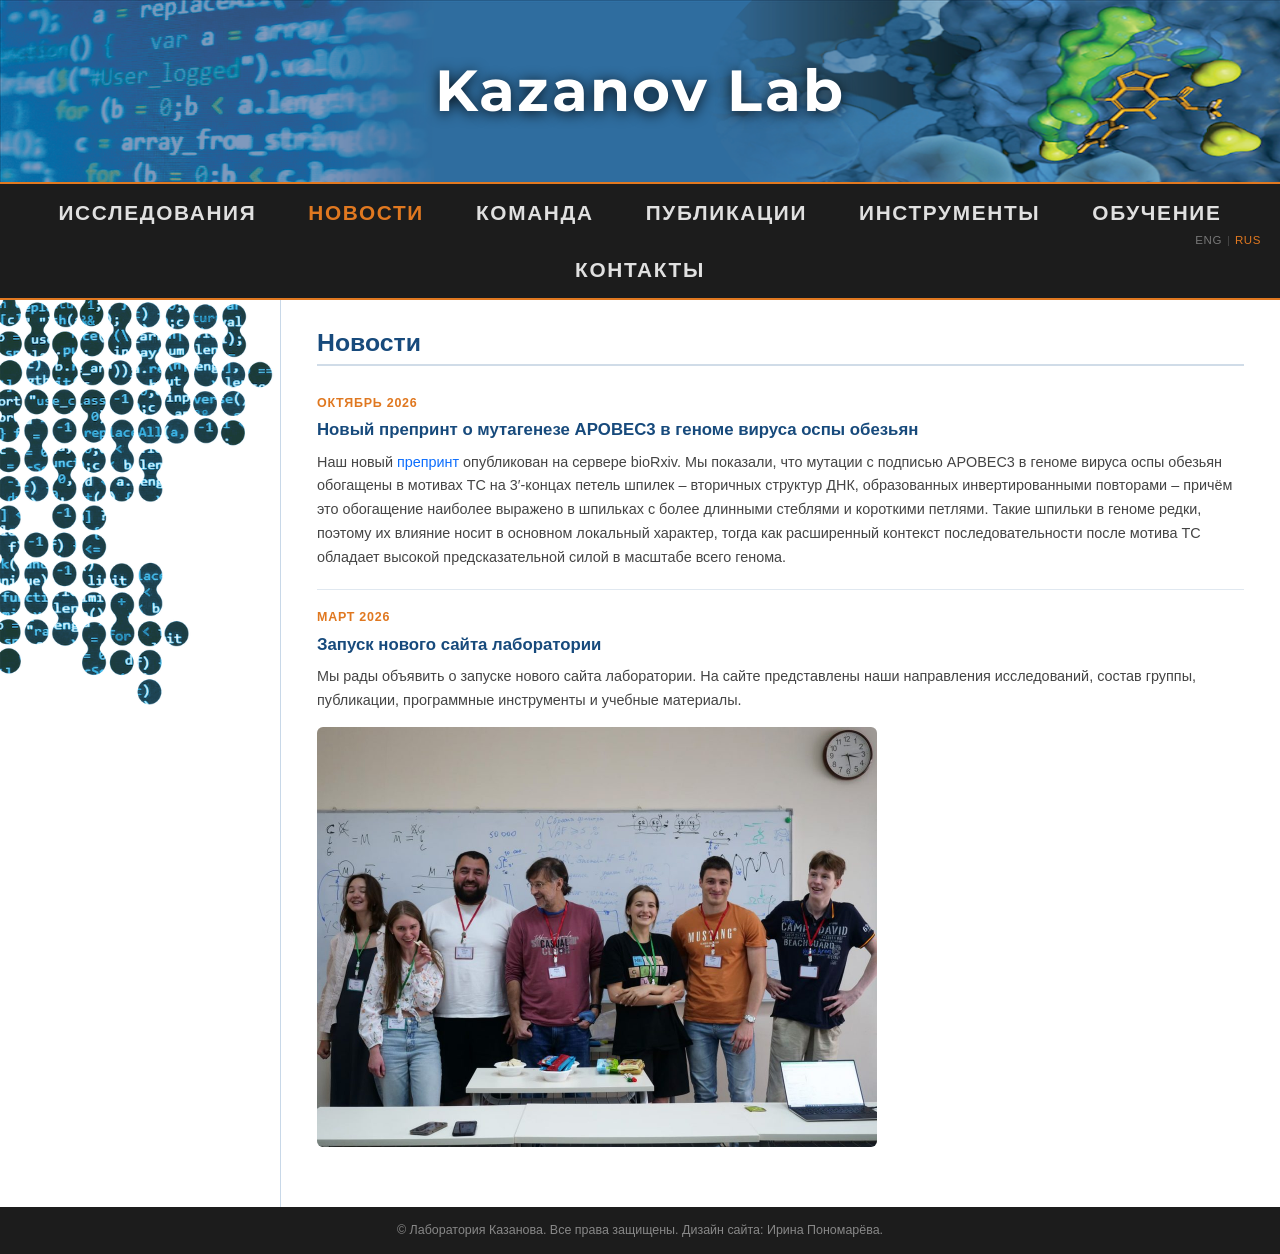
<file: ru/news.html>
<!DOCTYPE html>
<html lang="ru">
<head>
    <meta charset="UTF-8">
    <meta name="viewport" content="width=device-width, initial-scale=1.0">
    <title>Новости — Лаборатория Казанова</title>
    <link href="https://cdn.jsdelivr.net/npm/bootstrap@5.3.3/dist/css/bootstrap.min.css" rel="stylesheet">
    <link href="../css/style.css" rel="stylesheet">
</head>
<body data-page="news">

<!-- ========== HEADER ========== -->
<header class="site-header">
    <img src="../img/header_bg_new3.png" class="header-bg-img" alt="">
    <div class="header-inner">
        <div class="header-title-block">
            <h1>Kazanov Lab</h1>
        </div>
    </div>
</header>

<!-- ========== NAVIGATION ========== -->
<nav class="site-nav">
    <ul>
        <li><a href="index.html">ИССЛЕДОВАНИЯ</a></li>
        <li><a href="news.html" class="active">НОВОСТИ</a></li>
        <li><a href="people.html">КОМАНДА</a></li>
        <li><a href="publication.html">ПУБЛИКАЦИИ</a></li>
        <li><a href="software.html">ИНСТРУМЕНТЫ</a></li>
        <li><a href="teaching.html">ОБУЧЕНИЕ</a></li>
        <li><a href="contacts.html">КОНТАКТЫ</a></li>
    </ul>
    <div class="lang-switcher">
        <a href="../news.html">ENG</a>
        <span>|</span>
        <a href="news.html" class="lang-active">RUS</a>
    </div>
</nav>

<!-- ========== PAGE BODY ========== -->
<div class="page-body">

    <aside class="left-art"></aside>

    <main class="content-area">

        <h2 class="section-title">Новости</h2>

        <div class="news-entry">
            <div class="news-date">Октябрь 2026</div>
            <div class="news-headline">Новый препринт о мутагенезе APOBEC3 в геноме вируса оспы обезьян</div>
            <p class="news-text">
                Наш новый <a href="https://www.biorxiv.org/content/10.64898/2026.10.03.756454v1" target="_blank">препринт</a>
                опубликован на сервере bioRxiv. Мы показали, что мутации с подписью APOBEC3 в геноме вируса оспы
                обезьян обогащены в мотивах TC на 3&prime;-концах петель шпилек &ndash; вторичных структур ДНК, образованных
                инвертированными повторами &ndash; причём это обогащение наиболее
                выражено в шпильках с более длинными стеблями и короткими петлями. Такие шпильки в геноме редки, поэтому их влияние носит в
                основном локальный характер, тогда как расширенный контекст последовательности после мотива TC обладает
                высокой предсказательной силой в масштабе всего генома.
            </p>
        </div>

        <div class="news-entry">
            <div class="news-date">Март 2026</div>
            <div class="news-headline">Запуск нового сайта лаборатории</div>
            <p class="news-text">
                Мы рады объявить о запуске нового сайта лаборатории. На сайте представлены наши направления исследований, состав группы, публикации, программные инструменты и учебные материалы.
            </p>
            <img src="../img/photo_2025-07-12_16-57-12.jpg" alt="Kazanov Lab team" class="news-photo">
        </div>

    </main>
</div>

<!-- ========== FOOTER ========== -->
<footer class="site-footer">
    <span>&copy; Лаборатория Казанова. Все права защищены. Дизайн сайта: Ирина Пономарёва.</span>
</footer>

<script src="https://cdn.jsdelivr.net/npm/bootstrap@5.3.3/dist/js/bootstrap.bundle.min.js"></script>
</body>
</html>
</file>
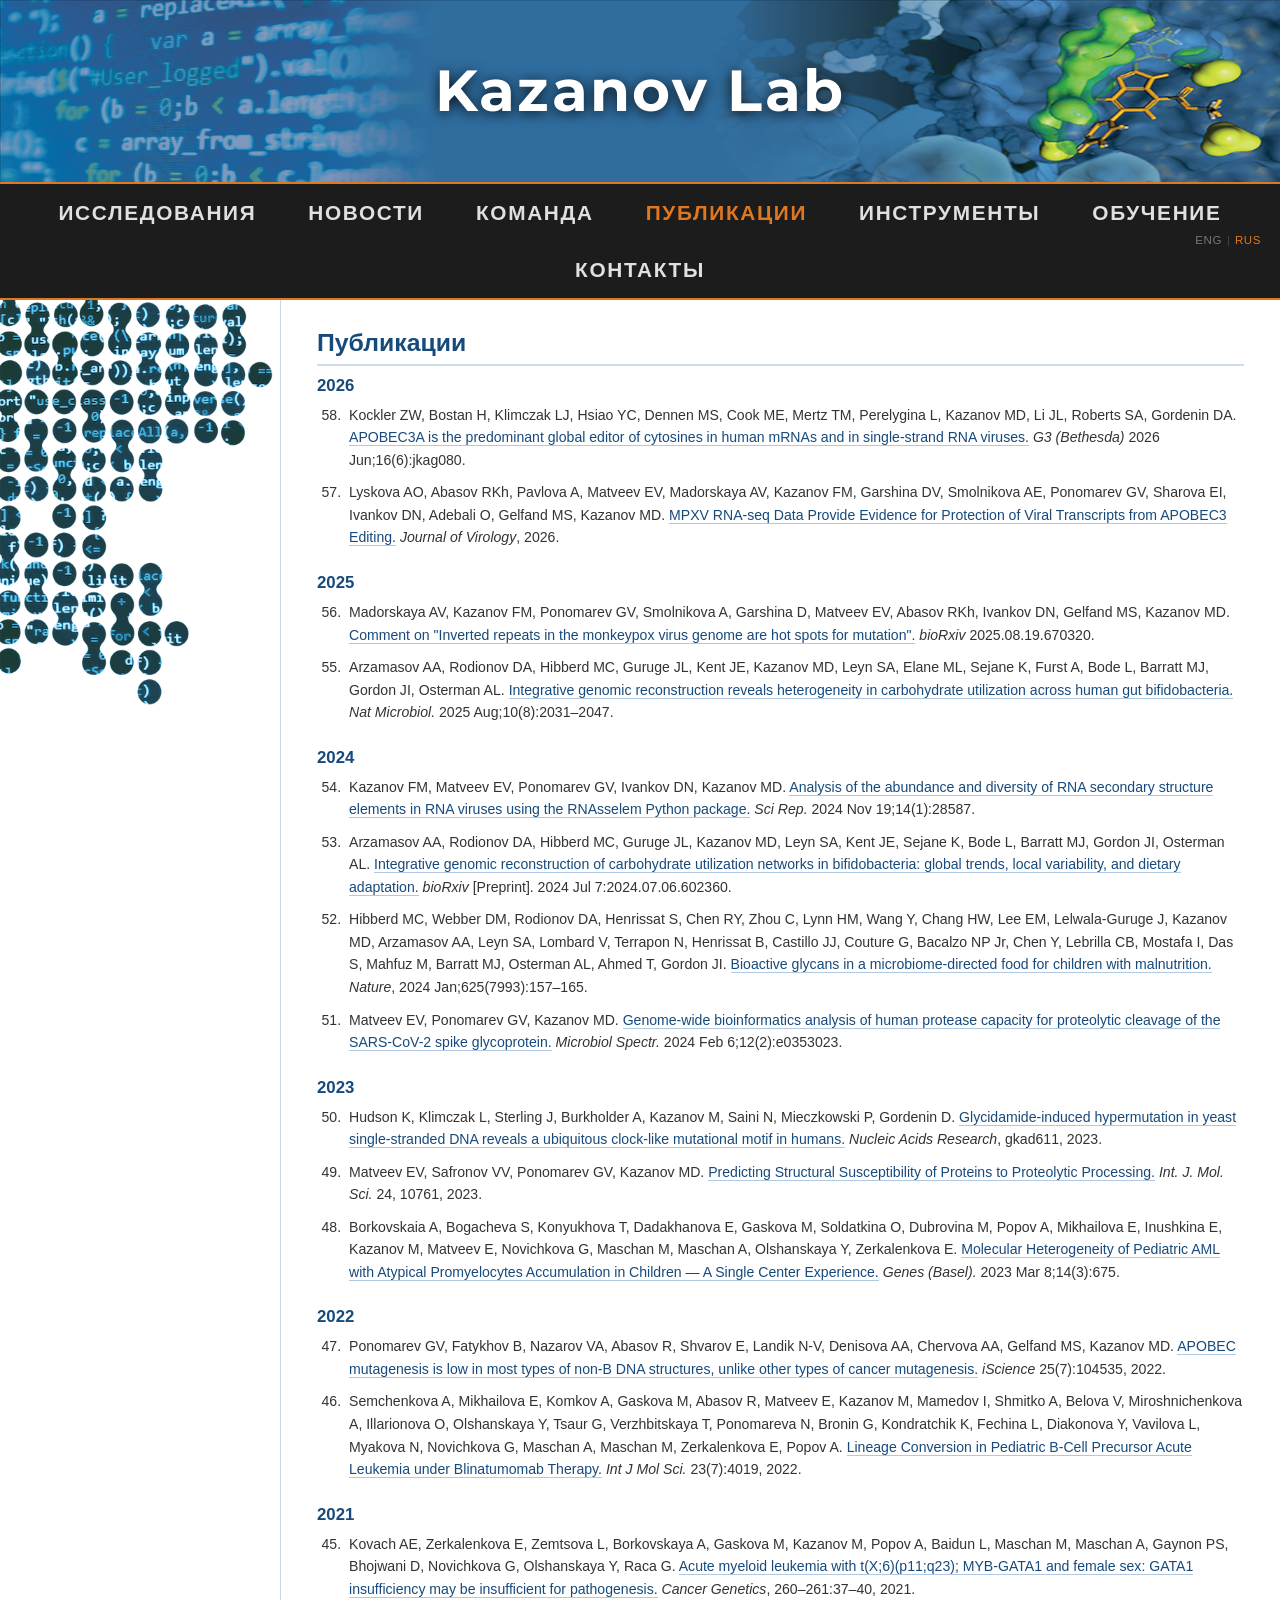
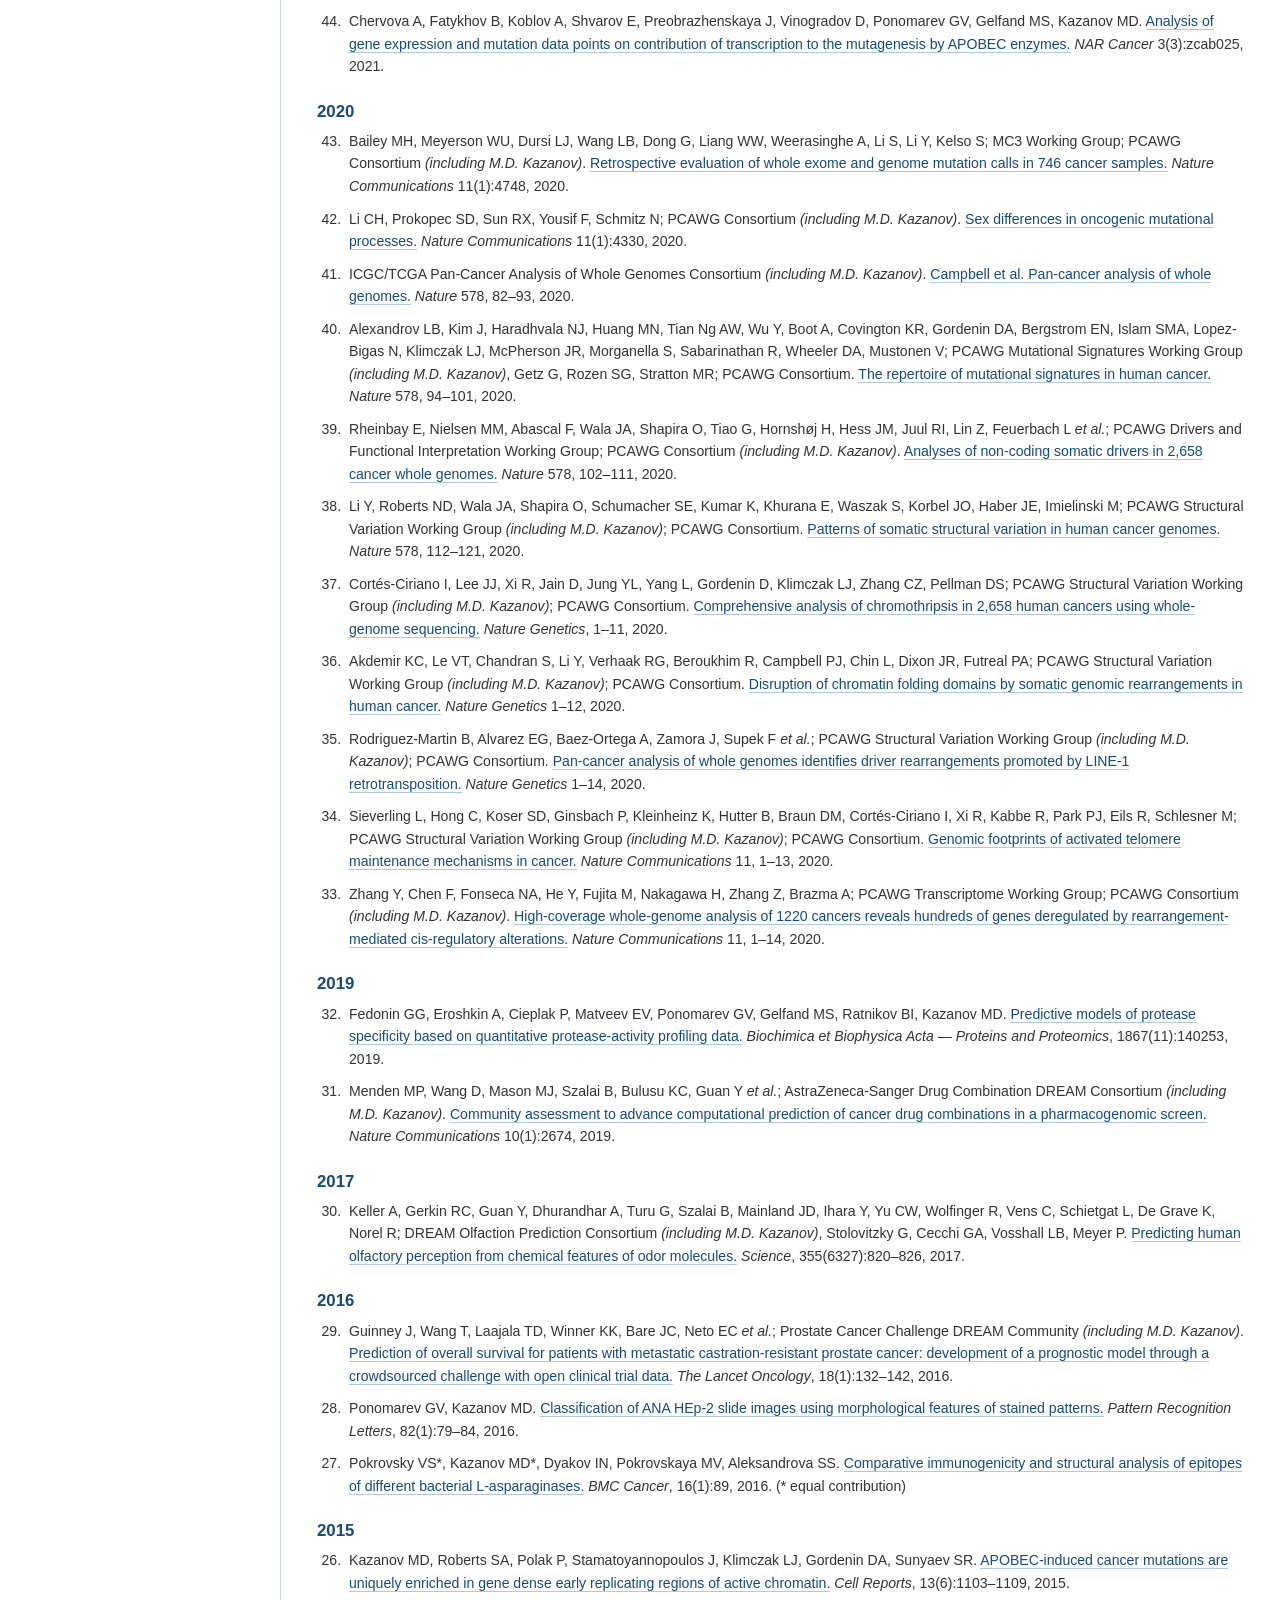
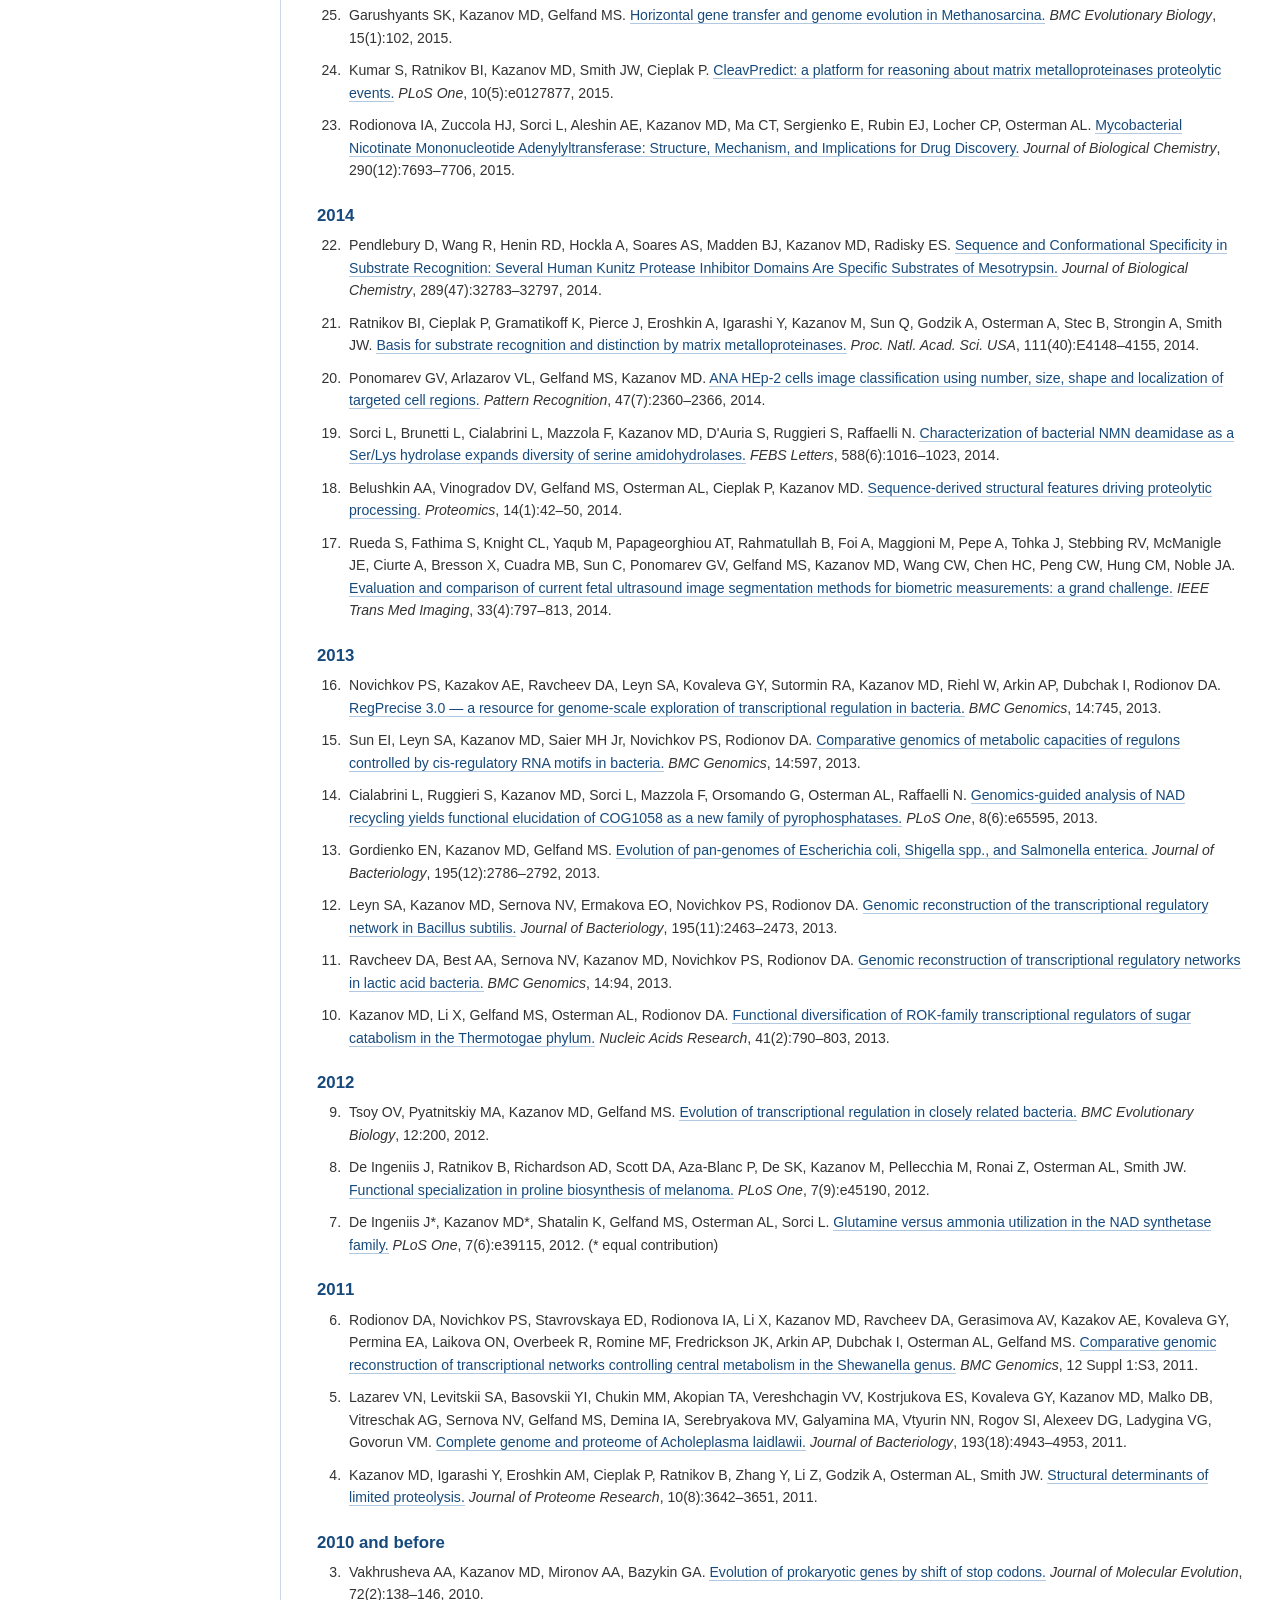
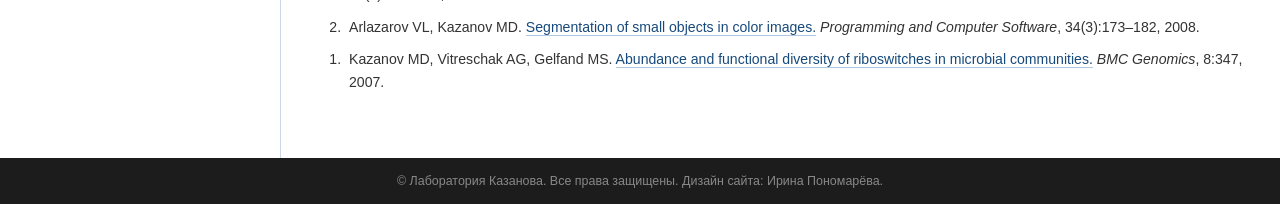
<file: ru/publication.html>
<!DOCTYPE html>
<html lang="ru">
<head>
    <meta charset="UTF-8">
    <meta name="viewport" content="width=device-width, initial-scale=1.0">
    <title>Публикации — Лаборатория Казанова</title>
    <link href="https://cdn.jsdelivr.net/npm/bootstrap@5.3.3/dist/css/bootstrap.min.css" rel="stylesheet">
    <link href="../css/style.css" rel="stylesheet">
</head>
<body data-page="publication">

<!-- ========== HEADER ========== -->
<header class="site-header">
    <img src="../img/header_bg_new3.png" class="header-bg-img" alt="">
    <div class="header-inner">
        <div class="header-title-block">
            <h1>Kazanov Lab</h1>
        </div>
    </div>
</header>

<!-- ========== NAVIGATION ========== -->
<nav class="site-nav">
    <ul>
        <li><a href="index.html">ИССЛЕДОВАНИЯ</a></li>
        <li><a href="news.html">НОВОСТИ</a></li>
        <li><a href="people.html">КОМАНДА</a></li>
        <li><a href="publication.html" class="active">ПУБЛИКАЦИИ</a></li>
        <li><a href="software.html">ИНСТРУМЕНТЫ</a></li>
        <li><a href="teaching.html">ОБУЧЕНИЕ</a></li>
        <li><a href="contacts.html">КОНТАКТЫ</a></li>
    </ul>
    <div class="lang-switcher">
        <a href="../publication.html">ENG</a>
        <span>|</span>
        <a href="publication.html" class="lang-active">RUS</a>
    </div>
</nav>

<!-- ========== PAGE BODY ========== -->
<div class="page-body">

    <aside class="left-art">
    </aside>

    <main class="content-area">

        <h2 class="section-title">Публикации</h2>

        <!-- 2026 -->
        <div class="pub-year-group">
            <h3 class="pub-year">2026</h3>
            <ol class="pub-list" reversed start="58">
                <li class="pub-entry">
                    Kockler ZW, Bostan H, Klimczak LJ, Hsiao YC, Dennen MS, Cook ME, Mertz TM,
                    Perelygina L, Kazanov MD, Li JL, Roberts SA, Gordenin DA.
                    <a href="https://doi.org/10.1093/g3journal/jkag080" target="_blank" class="pub-link">APOBEC3A is the predominant global editor of cytosines in human mRNAs and in single-strand RNA viruses.</a>
                    <em>G3 (Bethesda)</em> 2026 Jun;16(6):jkag080.
                </li>
                <li class="pub-entry">
                    Lyskova AO, Abasov RKh, Pavlova A, Matveev EV, Madorskaya AV, Kazanov FM, Garshina DV,
                    Smolnikova AE, Ponomarev GV, Sharova EI, Ivankov DN, Adebali O, Gelfand MS, Kazanov MD.
                    <a href="https://doi.org/10.1128/jvi.02082-25" target="_blank" class="pub-link">MPXV RNA-seq Data Provide Evidence for Protection of Viral Transcripts from APOBEC3 Editing.</a>
                    <em>Journal of Virology</em>, 2026.
                </li>
            </ol>
        </div>

        <!-- 2025 -->
        <div class="pub-year-group">
            <h3 class="pub-year">2025</h3>
            <ol class="pub-list" reversed start="56">
                <li class="pub-entry">
                    Madorskaya AV, Kazanov FM, Ponomarev GV, Smolnikova A, Garshina D, Matveev EV,
                    Abasov RKh, Ivankov DN, Gelfand MS, Kazanov MD.
                    <a href="https://doi.org/10.1101/2025.08.19.670320" target="_blank" class="pub-link">Comment on "Inverted repeats in the monkeypox virus genome are hot spots for mutation".</a>
                    <em>bioRxiv</em> 2025.08.19.670320.
                </li>
                <li class="pub-entry">
                    Arzamasov AA, Rodionov DA, Hibberd MC, Guruge JL, Kent JE, Kazanov MD, Leyn SA,
                    Elane ML, Sejane K, Furst A, Bode L, Barratt MJ, Gordon JI, Osterman AL.
                    <a href="https://doi.org/10.1038/s41564-025-02056-x" target="_blank" class="pub-link">Integrative genomic reconstruction reveals heterogeneity in carbohydrate utilization across human gut bifidobacteria.</a>
                    <em>Nat Microbiol.</em> 2025 Aug;10(8):2031–2047.
                </li>
            </ol>
        </div>

        <!-- 2024 -->
        <div class="pub-year-group">
            <h3 class="pub-year">2024</h3>
            <ol class="pub-list" reversed start="54">
                <li class="pub-entry">
                    Kazanov FM, Matveev EV, Ponomarev GV, Ivankov DN, Kazanov MD.
                    <a href="https://doi.org/10.1038/s41598-024-80240-5" target="_blank" class="pub-link">Analysis of the abundance and diversity of RNA secondary structure elements in RNA viruses
                    using the RNAsselem Python package.</a>
                    <em>Sci Rep.</em> 2024 Nov 19;14(1):28587.
                </li>
                <li class="pub-entry">
                    Arzamasov AA, Rodionov DA, Hibberd MC, Guruge JL, Kazanov MD, Leyn SA, Kent JE,
                    Sejane K, Bode L, Barratt MJ, Gordon JI, Osterman AL.
                    <a href="https://doi.org/10.1101/2024.07.06.602360" target="_blank" class="pub-link">Integrative genomic reconstruction of carbohydrate utilization networks in bifidobacteria:
                    global trends, local variability, and dietary adaptation.</a>
                    <em>bioRxiv</em> [Preprint]. 2024 Jul 7:2024.07.06.602360.
                </li>
                <li class="pub-entry">
                    Hibberd MC, Webber DM, Rodionov DA, Henrissat S, Chen RY, Zhou C, Lynn HM, Wang Y,
                    Chang HW, Lee EM, Lelwala-Guruge J, Kazanov MD, Arzamasov AA, Leyn SA,
                    Lombard V, Terrapon N, Henrissat B, Castillo JJ, Couture G, Bacalzo NP Jr, Chen Y,
                    Lebrilla CB, Mostafa I, Das S, Mahfuz M, Barratt MJ, Osterman AL, Ahmed T, Gordon JI.
                    <a href="https://doi.org/10.1038/s41586-023-06838-3" target="_blank" class="pub-link">Bioactive glycans in a microbiome-directed food for children with malnutrition.</a>
                    <em>Nature</em>, 2024 Jan;625(7993):157–165.
                </li>
                <li class="pub-entry">
                    Matveev EV, Ponomarev GV, Kazanov MD.
                    <a href="https://doi.org/10.1128/spectrum.03530-23" target="_blank" class="pub-link">Genome-wide bioinformatics analysis of human protease capacity for proteolytic cleavage
                    of the SARS-CoV-2 spike glycoprotein.</a>
                    <em>Microbiol Spectr.</em> 2024 Feb 6;12(2):e0353023.
                </li>
            </ol>
        </div>

        <!-- 2023 -->
        <div class="pub-year-group">
            <h3 class="pub-year">2023</h3>
            <ol class="pub-list" reversed start="50">
                <li class="pub-entry">
                    Hudson K, Klimczak L, Sterling J, Burkholder A, Kazanov M, Saini N,
                    Mieczkowski P, Gordenin D.
                    <a href="https://doi.org/10.1093/nar/gkad611" target="_blank" class="pub-link">Glycidamide-induced hypermutation in yeast single-stranded DNA reveals a ubiquitous
                    clock-like mutational motif in humans.</a>
                    <em>Nucleic Acids Research</em>, gkad611, 2023.
                </li>
                <li class="pub-entry">
                    Matveev EV, Safronov VV, Ponomarev GV, Kazanov MD.
                    <a href="https://doi.org/10.3390/ijms241310761" target="_blank" class="pub-link">Predicting Structural Susceptibility of Proteins to Proteolytic Processing.</a>
                    <em>Int. J. Mol. Sci.</em> 24, 10761, 2023.
                </li>
                <li class="pub-entry">
                    Borkovskaia A, Bogacheva S, Konyukhova T, Dadakhanova E, Gaskova M, Soldatkina O,
                    Dubrovina M, Popov A, Mikhailova E, Inushkina E, Kazanov M, Matveev E,
                    Novichkova G, Maschan M, Maschan A, Olshanskaya Y, Zerkalenkova E.
                    <a href="https://doi.org/10.3390/genes14030675" target="_blank" class="pub-link">Molecular Heterogeneity of Pediatric AML with Atypical Promyelocytes Accumulation
                    in Children — A Single Center Experience.</a>
                    <em>Genes (Basel).</em> 2023 Mar 8;14(3):675.
                </li>
            </ol>
        </div>

        <!-- 2022 -->
        <div class="pub-year-group">
            <h3 class="pub-year">2022</h3>
            <ol class="pub-list" reversed start="47">
                <li class="pub-entry">
                    Ponomarev GV, Fatykhov B, Nazarov VA, Abasov R, Shvarov E, Landik N-V, Denisova AA,
                    Chervova AA, Gelfand MS, Kazanov MD.
                    <a href="https://doi.org/10.1016/j.isci.2022.104535" target="_blank" class="pub-link">APOBEC mutagenesis is low in most types of non-B DNA structures, unlike other types
                    of cancer mutagenesis.</a>
                    <em>iScience</em> 25(7):104535, 2022.
                </li>
                <li class="pub-entry">
                    Semchenkova A, Mikhailova E, Komkov A, Gaskova M, Abasov R, Matveev E, Kazanov M,
                    Mamedov I, Shmitko A, Belova V, Miroshnichenkova A, Illarionova O, Olshanskaya Y,
                    Tsaur G, Verzhbitskaya T, Ponomareva N, Bronin G, Kondratchik K, Fechina L,
                    Diakonova Y, Vavilova L, Myakova N, Novichkova G, Maschan A, Maschan M,
                    Zerkalenkova E, Popov A.
                    <a href="https://doi.org/10.3390/ijms23074019" target="_blank" class="pub-link">Lineage Conversion in Pediatric B-Cell Precursor Acute Leukemia under Blinatumomab Therapy.</a>
                    <em>Int J Mol Sci.</em> 23(7):4019, 2022.
                </li>
            </ol>
        </div>

        <!-- 2021 -->
        <div class="pub-year-group">
            <h3 class="pub-year">2021</h3>
            <ol class="pub-list" reversed start="45">
                <li class="pub-entry">
                    Kovach AE, Zerkalenkova E, Zemtsova L, Borkovskaya A, Gaskova M, Kazanov M,
                    Popov A, Baidun L, Maschan M, Maschan A, Gaynon PS, Bhojwani D, Novichkova G,
                    Olshanskaya Y, Raca G.
                    <a href="https://doi.org/10.1016/j.cancergen.2021.11.007" target="_blank" class="pub-link">Acute myeloid leukemia with t(X;6)(p11;q23); MYB-GATA1 and female sex: GATA1 insufficiency
                    may be insufficient for pathogenesis.</a>
                    <em>Cancer Genetics</em>, 260–261:37–40, 2021.
                </li>
                <li class="pub-entry">
                    Chervova A, Fatykhov B, Koblov A, Shvarov E, Preobrazhenskaya J, Vinogradov D,
                    Ponomarev GV, Gelfand MS, Kazanov MD.
                    <a href="https://doi.org/10.1093/narcan/zcab025" target="_blank" class="pub-link">Analysis of gene expression and mutation data points on contribution of transcription
                    to the mutagenesis by APOBEC enzymes.</a>
                    <em>NAR Cancer</em> 3(3):zcab025, 2021.
                </li>
            </ol>
        </div>

        <!-- 2020 -->
        <div class="pub-year-group">
            <h3 class="pub-year">2020</h3>
            <ol class="pub-list" reversed start="43">
                <li class="pub-entry">
                    Bailey MH, Meyerson WU, Dursi LJ, Wang LB, Dong G, Liang WW, Weerasinghe A,
                    Li S, Li Y, Kelso S; MC3 Working Group; PCAWG Consortium <em>(including M.D. Kazanov)</em>.
                    <a href="https://doi.org/10.1038/s41467-020-18151-y" target="_blank" class="pub-link">Retrospective evaluation of whole exome and genome mutation calls in 746 cancer samples.</a>
                    <em>Nature Communications</em> 11(1):4748, 2020.
                </li>
                <li class="pub-entry">
                    Li CH, Prokopec SD, Sun RX, Yousif F, Schmitz N; PCAWG Consortium
                    <em>(including M.D. Kazanov)</em>.
                    <a href="https://doi.org/10.1038/s41467-020-17359-2" target="_blank" class="pub-link">Sex differences in oncogenic mutational processes.</a>
                    <em>Nature Communications</em> 11(1):4330, 2020.
                </li>
                <li class="pub-entry">
                    ICGC/TCGA Pan-Cancer Analysis of Whole Genomes Consortium
                    <em>(including M.D. Kazanov)</em>.
                    <a href="https://doi.org/10.1038/s41586-020-1969-6" target="_blank" class="pub-link">Campbell et al. Pan-cancer analysis of whole genomes.</a>
                    <em>Nature</em> 578, 82–93, 2020.
                </li>
                <li class="pub-entry">
                    Alexandrov LB, Kim J, Haradhvala NJ, Huang MN, Tian Ng AW, Wu Y, Boot A,
                    Covington KR, Gordenin DA, Bergstrom EN, Islam SMA, Lopez-Bigas N, Klimczak LJ,
                    McPherson JR, Morganella S, Sabarinathan R, Wheeler DA, Mustonen V;
                    PCAWG Mutational Signatures Working Group <em>(including M.D. Kazanov)</em>,
                    Getz G, Rozen SG, Stratton MR; PCAWG Consortium.
                    <a href="https://doi.org/10.1038/s41586-020-1943-3" target="_blank" class="pub-link">The repertoire of mutational signatures in human cancer.</a>
                    <em>Nature</em> 578, 94–101, 2020.
                </li>
                <li class="pub-entry">
                    Rheinbay E, Nielsen MM, Abascal F, Wala JA, Shapira O, Tiao G, Hornshøj H, Hess JM,
                    Juul RI, Lin Z, Feuerbach L <em>et al.</em>;
                    PCAWG Drivers and Functional Interpretation Working Group;
                    PCAWG Consortium <em>(including M.D. Kazanov)</em>.
                    <a href="https://doi.org/10.1038/s41586-020-1965-x" target="_blank" class="pub-link">Analyses of non-coding somatic drivers in 2,658 cancer whole genomes.</a>
                    <em>Nature</em> 578, 102–111, 2020.
                </li>
                <li class="pub-entry">
                    Li Y, Roberts ND, Wala JA, Shapira O, Schumacher SE, Kumar K, Khurana E,
                    Waszak S, Korbel JO, Haber JE, Imielinski M;
                    PCAWG Structural Variation Working Group <em>(including M.D. Kazanov)</em>;
                    PCAWG Consortium.
                    <a href="https://doi.org/10.1038/s41586-019-1913-9" target="_blank" class="pub-link">Patterns of somatic structural variation in human cancer genomes.</a>
                    <em>Nature</em> 578, 112–121, 2020.
                </li>
                <li class="pub-entry">
                    Cortés-Ciriano I, Lee JJ, Xi R, Jain D, Jung YL, Yang L, Gordenin D, Klimczak LJ,
                    Zhang CZ, Pellman DS;
                    PCAWG Structural Variation Working Group <em>(including M.D. Kazanov)</em>;
                    PCAWG Consortium.
                    <a href="https://doi.org/10.1038/s41588-019-0576-7" target="_blank" class="pub-link">Comprehensive analysis of chromothripsis in 2,658 human cancers using whole-genome sequencing.</a>
                    <em>Nature Genetics</em>, 1–11, 2020.
                </li>
                <li class="pub-entry">
                    Akdemir KC, Le VT, Chandran S, Li Y, Verhaak RG, Beroukhim R, Campbell PJ,
                    Chin L, Dixon JR, Futreal PA;
                    PCAWG Structural Variation Working Group <em>(including M.D. Kazanov)</em>;
                    PCAWG Consortium.
                    <a href="https://doi.org/10.1038/s41588-019-0564-y" target="_blank" class="pub-link">Disruption of chromatin folding domains by somatic genomic rearrangements in human cancer.</a>
                    <em>Nature Genetics</em> 1–12, 2020.
                </li>
                <li class="pub-entry">
                    Rodriguez-Martin B, Alvarez EG, Baez-Ortega A, Zamora J, Supek F <em>et al.</em>;
                    PCAWG Structural Variation Working Group <em>(including M.D. Kazanov)</em>;
                    PCAWG Consortium.
                    <a href="https://doi.org/10.1038/s41588-019-0562-0" target="_blank" class="pub-link">Pan-cancer analysis of whole genomes identifies driver rearrangements promoted
                    by LINE-1 retrotransposition.</a>
                    <em>Nature Genetics</em> 1–14, 2020.
                </li>
                <li class="pub-entry">
                    Sieverling L, Hong C, Koser SD, Ginsbach P, Kleinheinz K, Hutter B, Braun DM,
                    Cortés-Ciriano I, Xi R, Kabbe R, Park PJ, Eils R, Schlesner M;
                    PCAWG Structural Variation Working Group <em>(including M.D. Kazanov)</em>;
                    PCAWG Consortium.
                    <a href="https://doi.org/10.1038/s41467-019-13824-9" target="_blank" class="pub-link">Genomic footprints of activated telomere maintenance mechanisms in cancer.</a>
                    <em>Nature Communications</em> 11, 1–13, 2020.
                </li>
                <li class="pub-entry">
                    Zhang Y, Chen F, Fonseca NA, He Y, Fujita M, Nakagawa H, Zhang Z, Brazma A;
                    PCAWG Transcriptome Working Group; PCAWG Consortium <em>(including M.D. Kazanov)</em>.
                    <a href="https://doi.org/10.1038/s41467-019-13885-w" target="_blank" class="pub-link">High-coverage whole-genome analysis of 1220 cancers reveals hundreds of genes
                    deregulated by rearrangement-mediated cis-regulatory alterations.</a>
                    <em>Nature Communications</em> 11, 1–14, 2020.
                </li>
            </ol>
        </div>

        <!-- 2019 -->
        <div class="pub-year-group">
            <h3 class="pub-year">2019</h3>
            <ol class="pub-list" reversed start="32">
                <li class="pub-entry">
                    Fedonin GG, Eroshkin A, Cieplak P, Matveev EV, Ponomarev GV, Gelfand MS,
                    Ratnikov BI, Kazanov MD.
                    <a href="https://doi.org/10.1016/j.bbapap.2019.07.006" target="_blank" class="pub-link">Predictive models of protease specificity based on quantitative protease-activity profiling data.</a>
                    <em>Biochimica et Biophysica Acta — Proteins and Proteomics</em>, 1867(11):140253, 2019.
                </li>
                <li class="pub-entry">
                    Menden MP, Wang D, Mason MJ, Szalai B, Bulusu KC, Guan Y <em>et al.</em>;
                    AstraZeneca-Sanger Drug Combination DREAM Consortium <em>(including M.D. Kazanov)</em>.
                    <a href="https://doi.org/10.1038/s41467-019-09799-2" target="_blank" class="pub-link">Community assessment to advance computational prediction of cancer drug combinations
                    in a pharmacogenomic screen.</a>
                    <em>Nature Communications</em> 10(1):2674, 2019.
                </li>
            </ol>
        </div>

        <!-- 2017 -->
        <div class="pub-year-group">
            <h3 class="pub-year">2017</h3>
            <ol class="pub-list" reversed start="30">
                <li class="pub-entry">
                    Keller A, Gerkin RC, Guan Y, Dhurandhar A, Turu G, Szalai B, Mainland JD,
                    Ihara Y, Yu CW, Wolfinger R, Vens C, Schietgat L, De Grave K, Norel R;
                    DREAM Olfaction Prediction Consortium <em>(including M.D. Kazanov)</em>,
                    Stolovitzky G, Cecchi GA, Vosshall LB, Meyer P.
                    <a href="https://doi.org/10.1126/science.aal2014" target="_blank" class="pub-link">Predicting human olfactory perception from chemical features of odor molecules.</a>
                    <em>Science</em>, 355(6327):820–826, 2017.
                </li>
            </ol>
        </div>

        <!-- 2016 -->
        <div class="pub-year-group">
            <h3 class="pub-year">2016</h3>
            <ol class="pub-list" reversed start="29">
                <li class="pub-entry">
                    Guinney J, Wang T, Laajala TD, Winner KK, Bare JC, Neto EC <em>et al.</em>;
                    Prostate Cancer Challenge DREAM Community <em>(including M.D. Kazanov)</em>.
                    <a href="https://doi.org/10.1016/S1470-2045(16)30560-5" target="_blank" class="pub-link">Prediction of overall survival for patients with metastatic castration-resistant
                    prostate cancer: development of a prognostic model through a crowdsourced challenge
                    with open clinical trial data.</a>
                    <em>The Lancet Oncology</em>, 18(1):132–142, 2016.
                </li>
                <li class="pub-entry">
                    Ponomarev GV, Kazanov MD.
                    <a href="https://doi.org/10.1016/j.patrec.2016.03.010" target="_blank" class="pub-link">Classification of ANA HEp-2 slide images using morphological features of stained patterns.</a>
                    <em>Pattern Recognition Letters</em>, 82(1):79–84, 2016.
                </li>
                <li class="pub-entry">
                    Pokrovsky VS*, Kazanov MD*, Dyakov IN, Pokrovskaya MV, Aleksandrova SS.
                    <a href="https://doi.org/10.1186/s12885-016-2125-4" target="_blank" class="pub-link">Comparative immunogenicity and structural analysis of epitopes of different bacterial
                    L-asparaginases.</a>
                    <em>BMC Cancer</em>, 16(1):89, 2016. (* equal contribution)
                </li>
            </ol>
        </div>

        <!-- 2015 -->
        <div class="pub-year-group">
            <h3 class="pub-year">2015</h3>
            <ol class="pub-list" reversed start="26">
                <li class="pub-entry">
                    Kazanov MD, Roberts SA, Polak P, Stamatoyannopoulos J, Klimczak LJ,
                    Gordenin DA, Sunyaev SR.
                    <a href="https://doi.org/10.1016/j.celrep.2015.09.077" target="_blank" class="pub-link">APOBEC-induced cancer mutations are uniquely enriched in gene dense early replicating
                    regions of active chromatin.</a>
                    <em>Cell Reports</em>, 13(6):1103–1109, 2015.
                </li>
                <li class="pub-entry">
                    Garushyants SK, Kazanov MD, Gelfand MS.
                    <a href="https://doi.org/10.1186/s12862-015-0393-2" target="_blank" class="pub-link">Horizontal gene transfer and genome evolution in Methanosarcina.</a>
                    <em>BMC Evolutionary Biology</em>, 15(1):102, 2015.
                </li>
                <li class="pub-entry">
                    Kumar S, Ratnikov BI, Kazanov MD, Smith JW, Cieplak P.
                    <a href="https://doi.org/10.1371/journal.pone.0127877" target="_blank" class="pub-link">CleavPredict: a platform for reasoning about matrix metalloproteinases proteolytic events.</a>
                    <em>PLoS One</em>, 10(5):e0127877, 2015.
                </li>
                <li class="pub-entry">
                    Rodionova IA, Zuccola HJ, Sorci L, Aleshin AE, Kazanov MD, Ma CT,
                    Sergienko E, Rubin EJ, Locher CP, Osterman AL.
                    <a href="https://doi.org/10.1074/jbc.M114.628016" target="_blank" class="pub-link">Mycobacterial Nicotinate Mononucleotide Adenylyltransferase: Structure, Mechanism,
                    and Implications for Drug Discovery.</a>
                    <em>Journal of Biological Chemistry</em>, 290(12):7693–7706, 2015.
                </li>
            </ol>
        </div>

        <!-- 2014 -->
        <div class="pub-year-group">
            <h3 class="pub-year">2014</h3>
            <ol class="pub-list" reversed start="22">
                <li class="pub-entry">
                    Pendlebury D, Wang R, Henin RD, Hockla A, Soares AS, Madden BJ, Kazanov MD,
                    Radisky ES.
                    <a href="https://doi.org/10.1074/jbc.M114.609560" target="_blank" class="pub-link">Sequence and Conformational Specificity in Substrate Recognition: Several Human Kunitz
                    Protease Inhibitor Domains Are Specific Substrates of Mesotrypsin.</a>
                    <em>Journal of Biological Chemistry</em>, 289(47):32783–32797, 2014.
                </li>
                <li class="pub-entry">
                    Ratnikov BI, Cieplak P, Gramatikoff K, Pierce J, Eroshkin A, Igarashi Y,
                    Kazanov M, Sun Q, Godzik A, Osterman A, Stec B, Strongin A, Smith JW.
                    <a href="https://doi.org/10.1073/pnas.1406134111" target="_blank" class="pub-link">Basis for substrate recognition and distinction by matrix metalloproteinases.</a>
                    <em>Proc. Natl. Acad. Sci. USA</em>, 111(40):E4148–4155, 2014.
                </li>
                <li class="pub-entry">
                    Ponomarev GV, Arlazarov VL, Gelfand MS, Kazanov MD.
                    <a href="https://doi.org/10.1016/j.patcog.2013.09.027" target="_blank" class="pub-link">ANA HEp-2 cells image classification using number, size, shape and localization
                    of targeted cell regions.</a>
                    <em>Pattern Recognition</em>, 47(7):2360–2366, 2014.
                </li>
                <li class="pub-entry">
                    Sorci L, Brunetti L, Cialabrini L, Mazzola F, Kazanov MD, D'Auria S,
                    Ruggieri S, Raffaelli N.
                    <a href="https://doi.org/10.1016/j.febslet.2014.01.063" target="_blank" class="pub-link">Characterization of bacterial NMN deamidase as a Ser/Lys hydrolase expands diversity
                    of serine amidohydrolases.</a>
                    <em>FEBS Letters</em>, 588(6):1016–1023, 2014.
                </li>
                <li class="pub-entry">
                    Belushkin AA, Vinogradov DV, Gelfand MS, Osterman AL, Cieplak P, Kazanov MD.
                    <a href="https://doi.org/10.1002/pmic.201300416" target="_blank" class="pub-link">Sequence-derived structural features driving proteolytic processing.</a>
                    <em>Proteomics</em>, 14(1):42–50, 2014.
                </li>
                <li class="pub-entry">
                    Rueda S, Fathima S, Knight CL, Yaqub M, Papageorghiou AT, Rahmatullah B, Foi A,
                    Maggioni M, Pepe A, Tohka J, Stebbing RV, McManigle JE, Ciurte A, Bresson X,
                    Cuadra MB, Sun C, Ponomarev GV, Gelfand MS, Kazanov MD,
                    Wang CW, Chen HC, Peng CW, Hung CM, Noble JA.
                    <a href="https://doi.org/10.1109/TMI.2013.2276943" target="_blank" class="pub-link">Evaluation and comparison of current fetal ultrasound image segmentation methods
                    for biometric measurements: a grand challenge.</a>
                    <em>IEEE Trans Med Imaging</em>, 33(4):797–813, 2014.
                </li>
            </ol>
        </div>

        <!-- 2013 -->
        <div class="pub-year-group">
            <h3 class="pub-year">2013</h3>
            <ol class="pub-list" reversed start="16">
                <li class="pub-entry">
                    Novichkov PS, Kazakov AE, Ravcheev DA, Leyn SA, Kovaleva GY, Sutormin RA,
                    Kazanov MD, Riehl W, Arkin AP, Dubchak I, Rodionov DA.
                    <a href="https://doi.org/10.1186/1471-2164-14-745" target="_blank" class="pub-link">RegPrecise 3.0 — a resource for genome-scale exploration of transcriptional regulation
                    in bacteria.</a>
                    <em>BMC Genomics</em>, 14:745, 2013.
                </li>
                <li class="pub-entry">
                    Sun EI, Leyn SA, Kazanov MD, Saier MH Jr, Novichkov PS, Rodionov DA.
                    <a href="https://doi.org/10.1186/1471-2164-14-597" target="_blank" class="pub-link">Comparative genomics of metabolic capacities of regulons controlled by cis-regulatory
                    RNA motifs in bacteria.</a>
                    <em>BMC Genomics</em>, 14:597, 2013.
                </li>
                <li class="pub-entry">
                    Cialabrini L, Ruggieri S, Kazanov MD, Sorci L, Mazzola F, Orsomando G,
                    Osterman AL, Raffaelli N.
                    <a href="https://doi.org/10.1371/journal.pone.0065595" target="_blank" class="pub-link">Genomics-guided analysis of NAD recycling yields functional elucidation of COG1058
                    as a new family of pyrophosphatases.</a>
                    <em>PLoS One</em>, 8(6):e65595, 2013.
                </li>
                <li class="pub-entry">
                    Gordienko EN, Kazanov MD, Gelfand MS.
                    <a href="https://doi.org/10.1128/JB.02285-12" target="_blank" class="pub-link">Evolution of pan-genomes of Escherichia coli, Shigella spp., and Salmonella enterica.</a>
                    <em>Journal of Bacteriology</em>, 195(12):2786–2792, 2013.
                </li>
                <li class="pub-entry">
                    Leyn SA, Kazanov MD, Sernova NV, Ermakova EO, Novichkov PS, Rodionov DA.
                    <a href="https://doi.org/10.1128/JB.00140-13" target="_blank" class="pub-link">Genomic reconstruction of the transcriptional regulatory network in Bacillus subtilis.</a>
                    <em>Journal of Bacteriology</em>, 195(11):2463–2473, 2013.
                </li>
                <li class="pub-entry">
                    Ravcheev DA, Best AA, Sernova NV, Kazanov MD, Novichkov PS, Rodionov DA.
                    <a href="https://doi.org/10.1186/1471-2164-14-94" target="_blank" class="pub-link">Genomic reconstruction of transcriptional regulatory networks in lactic acid bacteria.</a>
                    <em>BMC Genomics</em>, 14:94, 2013.
                </li>
                <li class="pub-entry">
                    Kazanov MD, Li X, Gelfand MS, Osterman AL, Rodionov DA.
                    <a href="https://doi.org/10.1093/nar/gks1184" target="_blank" class="pub-link">Functional diversification of ROK-family transcriptional regulators of sugar catabolism
                    in the Thermotogae phylum.</a>
                    <em>Nucleic Acids Research</em>, 41(2):790–803, 2013.
                </li>
            </ol>
        </div>

        <!-- 2012 -->
        <div class="pub-year-group">
            <h3 class="pub-year">2012</h3>
            <ol class="pub-list" reversed start="9">
                <li class="pub-entry">
                    Tsoy OV, Pyatnitskiy MA, Kazanov MD, Gelfand MS.
                    <a href="https://doi.org/10.1186/1471-2148-12-200" target="_blank" class="pub-link">Evolution of transcriptional regulation in closely related bacteria.</a>
                    <em>BMC Evolutionary Biology</em>, 12:200, 2012.
                </li>
                <li class="pub-entry">
                    De Ingeniis J, Ratnikov B, Richardson AD, Scott DA, Aza-Blanc P, De SK,
                    Kazanov M, Pellecchia M, Ronai Z, Osterman AL, Smith JW.
                    <a href="https://doi.org/10.1371/journal.pone.0045190" target="_blank" class="pub-link">Functional specialization in proline biosynthesis of melanoma.</a>
                    <em>PLoS One</em>, 7(9):e45190, 2012.
                </li>
                <li class="pub-entry">
                    De Ingeniis J*, Kazanov MD*, Shatalin K, Gelfand MS, Osterman AL, Sorci L.
                    <a href="https://doi.org/10.1371/journal.pone.0039115" target="_blank" class="pub-link">Glutamine versus ammonia utilization in the NAD synthetase family.</a>
                    <em>PLoS One</em>, 7(6):e39115, 2012. (* equal contribution)
                </li>
            </ol>
        </div>

        <!-- 2011 -->
        <div class="pub-year-group">
            <h3 class="pub-year">2011</h3>
            <ol class="pub-list" reversed start="6">
                <li class="pub-entry">
                    Rodionov DA, Novichkov PS, Stavrovskaya ED, Rodionova IA, Li X, Kazanov MD,
                    Ravcheev DA, Gerasimova AV, Kazakov AE, Kovaleva GY, Permina EA, Laikova ON,
                    Overbeek R, Romine MF, Fredrickson JK, Arkin AP, Dubchak I, Osterman AL, Gelfand MS.
                    <a href="https://doi.org/10.1186/1471-2164-12-S1-S3" target="_blank" class="pub-link">Comparative genomic reconstruction of transcriptional networks controlling central
                    metabolism in the Shewanella genus.</a>
                    <em>BMC Genomics</em>, 12 Suppl 1:S3, 2011.
                </li>
                <li class="pub-entry">
                    Lazarev VN, Levitskii SA, Basovskii YI, Chukin MM, Akopian TA, Vereshchagin VV,
                    Kostrjukova ES, Kovaleva GY, Kazanov MD, Malko DB, Vitreschak AG,
                    Sernova NV, Gelfand MS, Demina IA, Serebryakova MV, Galyamina MA, Vtyurin NN,
                    Rogov SI, Alexeev DG, Ladygina VG, Govorun VM.
                    <a href="https://doi.org/10.1128/JB.05059-11" target="_blank" class="pub-link">Complete genome and proteome of Acholeplasma laidlawii.</a>
                    <em>Journal of Bacteriology</em>, 193(18):4943–4953, 2011.
                </li>
                <li class="pub-entry">
                    Kazanov MD, Igarashi Y, Eroshkin AM, Cieplak P, Ratnikov B, Zhang Y,
                    Li Z, Godzik A, Osterman AL, Smith JW.
                    <a href="https://doi.org/10.1021/pr200271w" target="_blank" class="pub-link">Structural determinants of limited proteolysis.</a>
                    <em>Journal of Proteome Research</em>, 10(8):3642–3651, 2011.
                </li>
            </ol>
        </div>

        <!-- 2010 and before -->
        <div class="pub-year-group">
            <h3 class="pub-year">2010 and before</h3>
            <ol class="pub-list" reversed start="3">
                <li class="pub-entry">
                    Vakhrusheva AA, Kazanov MD, Mironov AA, Bazykin GA.
                    <a href="https://doi.org/10.1007/s00239-010-9408-1" target="_blank" class="pub-link">Evolution of prokaryotic genes by shift of stop codons.</a>
                    <em>Journal of Molecular Evolution</em>, 72(2):138–146, 2010.
                </li>
                <li class="pub-entry">
                    Arlazarov VL, Kazanov MD.
                    <a href="https://doi.org/10.1134/S0361768808030055" target="_blank" class="pub-link">Segmentation of small objects in color images.</a>
                    <em>Programming and Computer Software</em>, 34(3):173–182, 2008.
                </li>
                <li class="pub-entry">
                    Kazanov MD, Vitreschak AG, Gelfand MS.
                    <a href="https://doi.org/10.1186/1471-2164-8-347" target="_blank" class="pub-link">Abundance and functional diversity of riboswitches in microbial communities.</a>
                    <em>BMC Genomics</em>, 8:347, 2007.
                </li>
            </ol>
        </div>

    </main>
</div>

<footer class="site-footer">
    <span>&copy; Лаборатория Казанова. Все права защищены. Дизайн сайта: Ирина Пономарёва.</span>
</footer>

<script src="https://cdn.jsdelivr.net/npm/bootstrap@5.3.3/dist/js/bootstrap.bundle.min.js"></script>
</body>
</html>
</file>
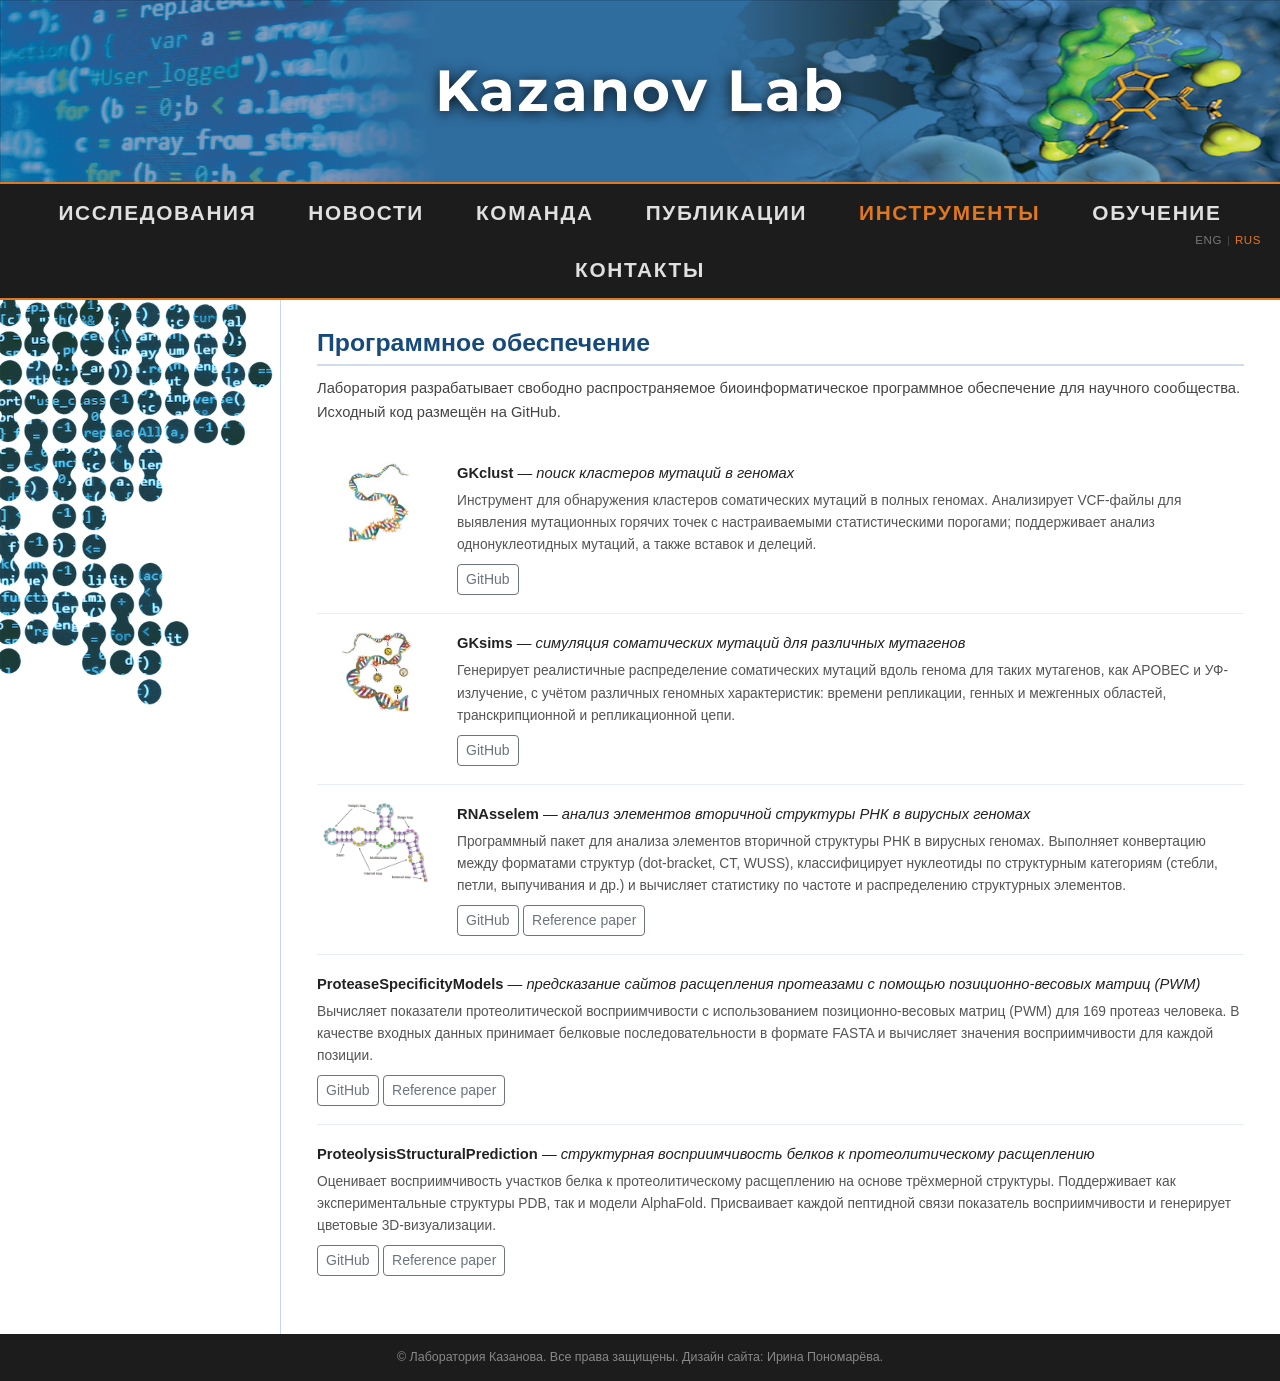
<file: ru/software.html>
<!DOCTYPE html>
<html lang="ru">
<head>
    <meta charset="UTF-8">
    <meta name="viewport" content="width=device-width, initial-scale=1.0">
    <title>Программы — Лаборатория Казанова</title>
    <link href="https://cdn.jsdelivr.net/npm/bootstrap@5.3.3/dist/css/bootstrap.min.css" rel="stylesheet">
    <link href="../css/style.css" rel="stylesheet">
</head>
<body data-page="software">

<!-- ========== HEADER ========== -->
<header class="site-header">
    <img src="../img/header_bg_new3.png" class="header-bg-img" alt="">
    <div class="header-inner">
        <div class="header-title-block">
            <h1>Kazanov Lab</h1>
        </div>
    </div>
</header>

<!-- ========== NAVIGATION ========== -->
<nav class="site-nav">
    <ul>
        <li><a href="index.html">ИССЛЕДОВАНИЯ</a></li>
        <li><a href="news.html">НОВОСТИ</a></li>
        <li><a href="people.html">КОМАНДА</a></li>
        <li><a href="publication.html">ПУБЛИКАЦИИ</a></li>
        <li><a href="software.html" class="active">ИНСТРУМЕНТЫ</a></li>
        <li><a href="teaching.html">ОБУЧЕНИЕ</a></li>
        <li><a href="contacts.html">КОНТАКТЫ</a></li>
    </ul>
    <div class="lang-switcher">
        <a href="../software.html">ENG</a>
        <span>|</span>
        <a href="software.html" class="lang-active">RUS</a>
    </div>
</nav>

<!-- ========== PAGE BODY ========== -->
<div class="page-body">

    <aside class="left-art"></aside>

    <main class="content-area">

        <h2 class="section-title">Программное обеспечение</h2>
        <p class="lead-text">
            Лаборатория разрабатывает свободно распространяемое биоинформатическое программное обеспечение для научного сообщества. Исходный код размещён на GitHub.
        </p>

        <!-- GKclust -->
        <div class="software-entry">
            <div class="software-logo">
                <img src="../img/gkclust_logo.jpg" alt="GKclust logo">
            </div>
            <div class="software-body">
                <div class="software-name">
                    <strong>GKclust</strong> &mdash; <em>поиск кластеров мутаций в геномах</em>
                </div>
                <p class="software-desc">
                    Инструмент для обнаружения кластеров соматических мутаций в полных геномах. Анализирует VCF-файлы для выявления мутационных горячих точек с настраиваемыми статистическими порогами; поддерживает анализ однонуклеотидных мутаций, а также вставок и делеций.
                </p>
                <a href="https://github.com/KazanovLab/GKclust" target="_blank" class="btn btn-sm btn-outline-secondary">GitHub</a>
            </div>
        </div>

        <!-- GKsims -->
        <div class="software-entry">
            <div class="software-logo">
                <img src="../img/gksims_logo.jpg" alt="GKsims logo">
            </div>
            <div class="software-body">
                <div class="software-name">
                    <strong>GKsims</strong> &mdash; <em>симуляция соматических мутаций для различных мутагенов</em>
                </div>
                <p class="software-desc">
                    Генерирует реалистичные распределение соматических мутаций вдоль генома для таких мутагенов, как APOBEC и УФ-излучение, с учётом различных геномных характеристик: времени репликации, генных и межгенных областей, транскрипционной и репликационной цепи.
                </p>
                <a href="https://github.com/KazanovLab/GKsims" target="_blank" class="btn btn-sm btn-outline-secondary">GitHub</a>
            </div>
        </div>

        <!-- RNAsselem -->
        <div class="software-entry">
            <div class="software-logo">
                <img src="../img/rnasselem_logo.png" alt="RNAsselem logo">
            </div>
            <div class="software-body">
                <div class="software-name">
                    <strong>RNAsselem</strong> &mdash; <em>анализ элементов вторичной структуры РНК в вирусных геномах</em>
                </div>
                <p class="software-desc">
                    Программный пакет для анализа элементов вторичной структуры РНК в вирусных геномах. Выполняет конвертацию между форматами структур (dot-bracket, CT, WUSS), классифицирует нуклеотиды по структурным категориям (стебли, петли, выпучивания и др.) и вычисляет статистику по частоте и распределению структурных элементов.
                </p>
                <a href="https://github.com/KazanovLab/RNAsselem" target="_blank" class="btn btn-sm btn-outline-secondary">GitHub</a>
                <a href="https://doi.org/10.1038/s41598-024-80240-5" target="_blank" class="btn btn-sm btn-outline-secondary">Reference paper</a>
            </div>
        </div>

        <!-- ProteaseSpecificityModels -->
        <div class="software-entry software-entry-nologо">
            <div class="software-body">
                <div class="software-name">
                    <strong>ProteaseSpecificityModels</strong> &mdash; <em>предсказание сайтов расщепления протеазами с помощью позиционно-весовых матриц (PWM)</em>
                </div>
                <p class="software-desc">
                    Вычисляет показатели протеолитической восприимчивости с использованием позиционно-весовых матриц (PWM) для 169 протеаз человека. В качестве входных данных принимает белковые последовательности в формате FASTA и вычисляет значения восприимчивости для каждой позиции.
                </p>
                <a href="https://github.com/KazanovLab/ProteaseSpecificityModels" target="_blank" class="btn btn-sm btn-outline-secondary">GitHub</a>
                <a href="https://doi.org/10.1016/j.bbapap.2019.07.006" target="_blank" class="btn btn-sm btn-outline-secondary">Reference paper</a>
            </div>
        </div>

        <!-- ProteolysisStructuralPrediction -->
        <div class="software-entry software-entry-nologо">
            <div class="software-body">
                <div class="software-name">
                    <strong>ProteolysisStructuralPrediction</strong> &mdash; <em>структурная восприимчивость белков к протеолитическому расщеплению</em>
                </div>
                <p class="software-desc">
                    Оценивает восприимчивость участков белка к протеолитическому расщеплению на основе трёхмерной структуры. Поддерживает как экспериментальные структуры PDB, так и модели AlphaFold. Присваивает каждой пептидной связи показатель восприимчивости и генерирует цветовые 3D-визуализации.
                </p>
                <a href="https://github.com/KazanovLab/ProteolysisStructuralPrediction" target="_blank" class="btn btn-sm btn-outline-secondary">GitHub</a>
                <a href="https://doi.org/10.3390/ijms241310761" target="_blank" class="btn btn-sm btn-outline-secondary">Reference paper</a>
            </div>
        </div>

    </main>
</div>

<!-- ========== FOOTER ========== -->
<footer class="site-footer">
    <span>&copy; Лаборатория Казанова. Все права защищены. Дизайн сайта: Ирина Пономарёва.</span>
</footer>

<script src="https://cdn.jsdelivr.net/npm/bootstrap@5.3.3/dist/js/bootstrap.bundle.min.js"></script>
</body>
</html>
</file>
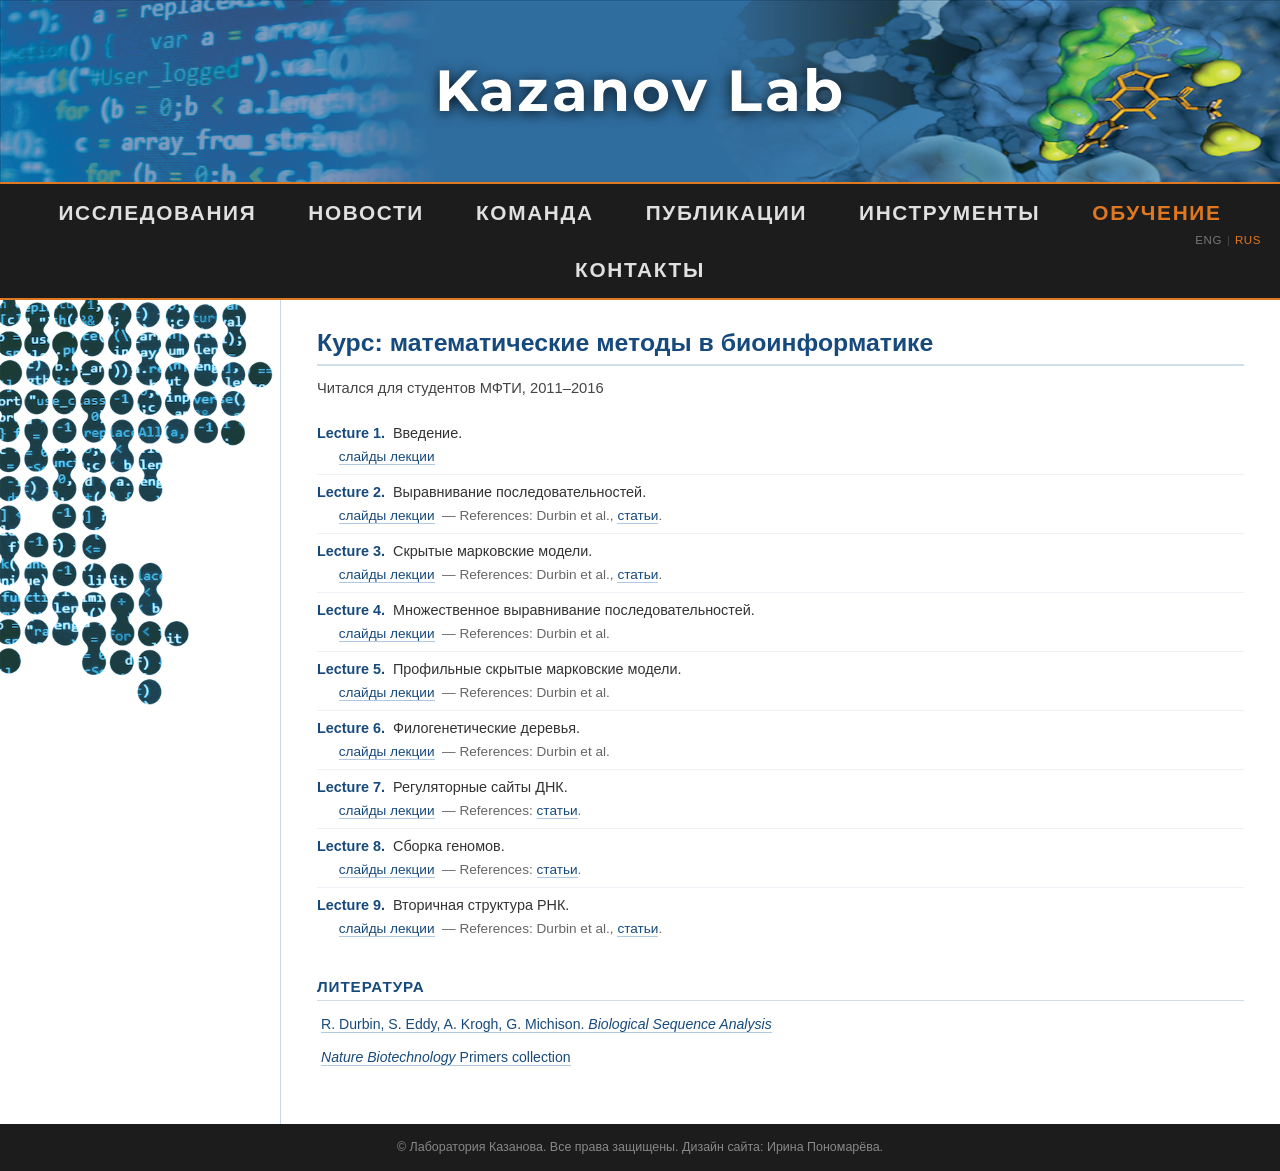
<file: ru/teaching.html>
<!DOCTYPE html>
<html lang="ru">
<head>
    <meta charset="UTF-8">
    <meta name="viewport" content="width=device-width, initial-scale=1.0">
    <title>Обучение — Лаборатория Казанова</title>
    <link href="https://cdn.jsdelivr.net/npm/bootstrap@5.3.3/dist/css/bootstrap.min.css" rel="stylesheet">
    <link href="../css/style.css" rel="stylesheet">
</head>
<body data-page="teaching">

<!-- ========== HEADER ========== -->
<header class="site-header">
    <img src="../img/header_bg_new3.png" class="header-bg-img" alt="">
    <div class="header-inner">
        <div class="header-title-block">
            <h1>Kazanov Lab</h1>
        </div>
    </div>
</header>

<!-- ========== NAVIGATION ========== -->
<nav class="site-nav">
    <ul>
        <li><a href="index.html">ИССЛЕДОВАНИЯ</a></li>
        <li><a href="news.html">НОВОСТИ</a></li>
        <li><a href="people.html">КОМАНДА</a></li>
        <li><a href="publication.html">ПУБЛИКАЦИИ</a></li>
        <li><a href="software.html">ИНСТРУМЕНТЫ</a></li>
        <li><a href="teaching.html" class="active">ОБУЧЕНИЕ</a></li>
        <li><a href="contacts.html">КОНТАКТЫ</a></li>
    </ul>
    <div class="lang-switcher">
        <a href="../teaching.html">ENG</a>
        <span>|</span>
        <a href="teaching.html" class="lang-active">RUS</a>
    </div>
</nav>

<!-- ========== PAGE BODY ========== -->
<div class="page-body">

    <aside class="left-art"></aside>

    <main class="content-area">

        <h2 class="section-title">Курс: математические методы в биоинформатике</h2>
        <p class="lead-text" style="margin-bottom: 16px;">
            Читался для студентов МФТИ, 2011–2016
        </p>

        <div class="lecture-list">

            <div class="lecture-entry">
                <span class="lecture-num">Lecture 1.</span>
                <span class="lecture-title">Введение.</span>
                <span class="lecture-refs">
                    <a href="../lectures/0_introduction.pdf" class="pub-link">слайды лекции</a>
                </span>
            </div>

            <div class="lecture-entry">
                <span class="lecture-num">Lecture 2.</span>
                <span class="lecture-title">Выравнивание последовательностей.</span>
                <span class="lecture-refs">
                    <a href="../lectures/1_alignment.pdf" class="pub-link">слайды лекции</a>
                    &nbsp;&mdash; References: Durbin et al.,
                    <a href="../files/1_alignment.zip" class="pub-link">статьи</a>.
                </span>
            </div>

            <div class="lecture-entry">
                <span class="lecture-num">Lecture 3.</span>
                <span class="lecture-title">Скрытые марковские модели.</span>
                <span class="lecture-refs">
                    <a href="../lectures/2_hmm.pdf" class="pub-link">слайды лекции</a>
                    &nbsp;&mdash; References: Durbin et al.,
                    <a href="../files/2_hmm.zip" class="pub-link">статьи</a>.
                </span>
            </div>

            <div class="lecture-entry">
                <span class="lecture-num">Lecture 4.</span>
                <span class="lecture-title">Множественное выравнивание последовательностей.</span>
                <span class="lecture-refs">
                    <a href="../lectures/3_msa.pdf" class="pub-link">слайды лекции</a>
                    &nbsp;&mdash; References: Durbin et al.
                </span>
            </div>

            <div class="lecture-entry">
                <span class="lecture-num">Lecture 5.</span>
                <span class="lecture-title">Профильные скрытые марковские модели.</span>
                <span class="lecture-refs">
                    <a href="../lectures/4_profilehmm.pdf" class="pub-link">слайды лекции</a>
                    &nbsp;&mdash; References: Durbin et al.
                </span>
            </div>

            <div class="lecture-entry">
                <span class="lecture-num">Lecture 6.</span>
                <span class="lecture-title">Филогенетические деревья.</span>
                <span class="lecture-refs">
                    <a href="../lectures/5_trees.pdf" class="pub-link">слайды лекции</a>
                    &nbsp;&mdash; References: Durbin et al.
                </span>
            </div>

            <div class="lecture-entry">
                <span class="lecture-num">Lecture 7.</span>
                <span class="lecture-title">Регуляторные сайты ДНК.</span>
                <span class="lecture-refs">
                    <a href="../lectures/6_motifs.pdf" class="pub-link">слайды лекции</a>
                    &nbsp;&mdash; References:
                    <a href="../files/6_motifs.zip" class="pub-link">статьи</a>.
                </span>
            </div>

            <div class="lecture-entry">
                <span class="lecture-num">Lecture 8.</span>
                <span class="lecture-title">Сборка геномов.</span>
                <span class="lecture-refs">
                    <a href="../lectures/7_assembly.pdf" class="pub-link">слайды лекции</a>
                    &nbsp;&mdash; References:
                    <a href="../files/7_genome_assembly.zip" class="pub-link">статьи</a>.
                </span>
            </div>

            <div class="lecture-entry">
                <span class="lecture-num">Lecture 9.</span>
                <span class="lecture-title">Вторичная структура РНК.</span>
                <span class="lecture-refs">
                    <a href="../lectures/8_rna.pdf" class="pub-link">слайды лекции</a>
                    &nbsp;&mdash; References: Durbin et al.,
                    <a href="../files/10_rna.zip" class="pub-link">статьи</a>.
                </span>
            </div>

        </div>

        <h3 class="people-group-label" style="margin-top: 32px;">Литература</h3>
        <ul class="pub-list" style="list-style: none; padding-left: 0;">
            <li class="pub-entry">
                <a href="../files/BiologicalSequenceAnalysis.zip" class="pub-link">
                    R. Durbin, S. Eddy, A. Krogh, G. Michison. <em>Biological Sequence Analysis</em>
                </a>
            </li>
            <li class="pub-entry">
                <a href="../files/primers.zip" class="pub-link">
                    <em>Nature Biotechnology</em> Primers collection
                </a>
            </li>
        </ul>

    </main>
</div>

<!-- ========== FOOTER ========== -->
<footer class="site-footer">
    <span>&copy; Лаборатория Казанова. Все права защищены. Дизайн сайта: Ирина Пономарёва.</span>
</footer>

<script src="https://cdn.jsdelivr.net/npm/bootstrap@5.3.3/dist/js/bootstrap.bundle.min.js"></script>
</body>
</html>
</file>
<file: css/style.css>
/* =========================================================
   Translational Bioinformatics Lab — Custom Styles
   ========================================================= */

@import url('https://fonts.googleapis.com/css2?family=Montserrat:wght@700&display=swap');

:root {
    --header-min-height: 140px;
    --nav-bg:     #1c1c1c;
    --nav-active: #e07820;
    --art-width:  280px;
    --blue-dark:  #0b1f3a;
    --blue-mid:   #174a7c;
    --content-bg: #ffffff;
}

/* ---- Reset / Global ---- */
body {
    margin: 0;
    font-family: 'Segoe UI', Arial, sans-serif;
    background: #e8eef4;
}

a { text-decoration: none; }

/* =========================================================
   HEADER
   ========================================================= */
.site-header {
    position: relative;
    line-height: 0;          /* removes gap beneath the img element */
    background: var(--blue-dark);
}

.header-bg-img {
    width: 100%;
    height: auto;
    display: block;
}

.header-inner {
    position: absolute;
    inset: 0;
    z-index: 1;
    line-height: normal;
    display: flex;
    align-items: center;
    justify-content: center;
}

.header-title-block h1 {
    margin: 0;
    color: #ffffff;
    font-family: 'Montserrat', sans-serif;
    font-size: clamp(1.9rem, 4.5vw, 3.8rem);
    font-weight: 700;
    letter-spacing: 0.04em;
    line-height: 1.1;
    text-shadow: 0 2px 14px rgba(0,0,0,0.85);
    text-align: center;
}

/* =========================================================
   NAVIGATION
   ========================================================= */
.site-nav {
    background: var(--nav-bg);
    border-top: 2px solid var(--nav-active);
    border-bottom: 2px solid var(--nav-active);
    position: relative;
}

.site-nav ul {
    list-style: none;
    margin: 0;
    padding: 0;
    display: flex;
    flex-wrap: wrap;
    justify-content: center;
}

.site-nav li a {
    display: block;
    color: #e0e0e0;
    font-size: 1.3rem;
    font-weight: 900;
    letter-spacing: 0.08em;
    padding: 13px 26px;
    transition: color 0.15s, background 0.15s;
}
.site-nav li a:hover {
    color: #ffffff;
    background: rgba(255,255,255,0.08);
}
.site-nav li a.active {
    color: var(--nav-active);
}

/* =========================================================
   MAIN LAYOUT  (left art + content)
   ========================================================= */
.page-body {
    display: flex;
    align-items: stretch;
    min-height: 70vh;
}

/* ---- Left art strip ---- */
.left-art {
    width: var(--art-width);
    flex-shrink: 0;
    align-self: stretch;
    background: url('../img/left_panel2.png') top center / 100% auto no-repeat;
    background-color: var(--content-bg);
}

/* ---- Content area ---- */
.content-area {
    flex: 1;
    min-width: 0;
    background: var(--content-bg);
    padding: 28px 36px 40px;
    border-left: 1px solid #c8d8e8;
}

/* =========================================================
   CONTENT TYPOGRAPHY
   ========================================================= */
.content-area h2.section-title {
    color: var(--blue-mid);
    font-size: 1.55rem;
    font-weight: 700;
    margin-top: 0;
    margin-bottom: 10px;
    padding-bottom: 6px;
    border-bottom: 2px solid #d0dce8;
}

.content-area p.lead-text {
    color: #444;
    font-size: 0.92rem;
    line-height: 1.65;
    margin-bottom: 20px;
}

/* Sub-sections */
.sub-section {
    margin-bottom: 28px;
}
.sub-section h3 {
    font-size: 0.85rem;
    font-weight: 700;
    letter-spacing: 0.06em;
    text-transform: uppercase;
    color: #2c2c2c;
    margin-bottom: 8px;
}
.sub-section p {
    font-size: 0.88rem;
    color: #444;
    line-height: 1.65;
    margin: 0;
}

/* Placeholder content blocks */
.placeholder-block {
    background: #f0f4f8;
    border: 1px dashed #a0b4c8;
    border-radius: 6px;
    padding: 30px 24px;
    text-align: center;
    color: #6a88a0;
    font-size: 0.92rem;
    margin-bottom: 20px;
}
.placeholder-block .placeholder-icon {
    font-size: 2.5rem;
    display: block;
    margin-bottom: 10px;
    opacity: 0.4;
}

/* =========================================================
   PEOPLE PAGE
   ========================================================= */
.person-card {
    flex: 0 0 calc(25% - 12px);
    min-width: 140px;
    text-align: center;
}
.person-photo {
    width: 120px;
    height: 120px;
    border-radius: 50%;
    object-fit: cover;
    object-position: center top;
    display: block;
    margin: 0 auto 10px;
    border: 3px solid #d0dce8;
}
.person-name {
    font-size: 0.88rem;
    font-weight: 700;
    color: #1c1c1c;
    margin-bottom: 2px;
}
.person-role {
    font-size: 0.78rem;
    color: #5a7a9a;
}
.person-links {
    margin-top: 7px;
    display: flex;
    justify-content: center;
    gap: 10px;
}
.person-links a {
    color: #5a7a9a;
    font-size: 1.1rem;
    transition: color 0.15s;
}
.person-links a:hover {
    color: var(--nav-active);
}
@media (max-width: 768px) {
    .person-card { flex: 0 0 calc(50% - 10px); }
}
@media (max-width: 480px) {
    .person-card { flex: 0 0 100%; }
}

.people-group-label {
    font-size: 0.95rem;
    font-weight: 700;
    letter-spacing: 0.06em;
    text-transform: uppercase;
    color: var(--blue-mid);
    margin: 24px 0 12px;
    padding-bottom: 4px;
    border-bottom: 1px solid #d0dce8;
}

.people-grid {
    display: flex;
    flex-wrap: wrap;
    gap: 14px;
    margin-bottom: 10px;
}
.person-card {
    flex: 0 0 calc(33% - 10px);
    min-width: 160px;
}
@media (max-width: 600px) {
    .person-card { flex: 0 0 100%; }
}

/* =========================================================
   PUBLICATION PAGE
   ========================================================= */
.pub-year-group { margin-bottom: 24px; }
.pub-year {
    font-size: 1.05rem;
    font-weight: 700;
    color: var(--blue-mid);
    margin-bottom: 8px;
}
.pub-list {
    list-style: decimal;
    padding-left: 28px;
}
.pub-entry {
    margin-bottom: 10px;
    font-size: 0.88rem;
    line-height: 1.6;
    color: #333;
    padding-left: 4px;
}
a.pub-link {
    color: var(--blue-mid);
    text-decoration: none;
    border-bottom: 1px solid #b0c8e0;
    transition: color 0.15s, border-color 0.15s;
}
a.pub-link:hover {
    color: var(--nav-active);
    border-bottom-color: var(--nav-active);
}

/* =========================================================
   RESEARCH PAGE
   ========================================================= */
.research-section {
    margin-bottom: 36px;
    overflow: hidden;
}
.research-img {
    float: right;
    width: 280px;
    margin: 0 0 12px 24px;
    border: 1px solid #d8e4ee;
    border-radius: 4px;
}
.research-img img {
    width: 100%;
    display: block;
}
.research-img figcaption {
    font-size: 0.72rem;
    color: #888;
    text-align: center;
    padding: 4px 6px;
    background: #f7fafc;
    border-top: 1px solid #d8e4ee;
}
@media (max-width: 768px) {
    .research-img {
        float: none;
        width: 100%;
        margin: 0 0 14px 0;
    }
}

/* =========================================================
   SOFTWARE PAGE
   ========================================================= */
.software-entry {
    display: flex;
    gap: 20px;
    align-items: flex-start;
    padding: 18px 0;
    border-bottom: 1px solid #e8eef4;
}
.software-entry:last-child {
    border-bottom: none;
}
.software-logo {
    flex: 0 0 120px;
    text-align: center;
}
.software-logo img {
    width: 120px;
    height: 80px;
    object-fit: contain;
    border-radius: 4px;
}
.software-body {
    flex: 1;
    min-width: 0;
}
.software-name {
    font-size: 0.92rem;
    margin-bottom: 6px;
    color: #222;
}
.software-desc {
    font-size: 0.86rem;
    color: #555;
    line-height: 1.6;
    margin-bottom: 8px;
}

/* =========================================================
   TEACHING PAGE
   ========================================================= */
.lecture-list {
    margin-bottom: 12px;
}
.lecture-entry {
    padding: 7px 0;
    border-bottom: 1px solid #eef2f6;
    font-size: 0.90rem;
    color: #333;
    line-height: 1.5;
}
.lecture-entry:last-child {
    border-bottom: none;
}
.lecture-num {
    font-weight: 700;
    color: var(--blue-mid);
    margin-right: 4px;
}
.lecture-refs {
    display: block;
    padding-left: 1.6em;
    font-size: 0.85rem;
    color: #666;
    margin-top: 2px;
}

/* =========================================================
   CONTACTS PAGE
   ========================================================= */
.profile-link-list {
    list-style: none;
    padding: 0;
    margin: 0;
    display: flex;
    flex-wrap: wrap;
    gap: 8px 20px;
}
.profile-link {
    font-size: 0.92rem;
    font-weight: 600;
}

.contact-label {
    font-size: 0.9rem;
    font-weight: 700;
    text-transform: uppercase;
    letter-spacing: 0.06em;
    color: var(--blue-mid);
    margin-bottom: 8px;
}

/* =========================================================
   NEWS PAGE
   ========================================================= */
.news-entry {
    padding: 18px 0 20px;
    border-bottom: 1px solid #e0e8f0;
}
.news-entry:last-child {
    border-bottom: none;
}
.news-date {
    font-size: 0.78rem;
    font-weight: 700;
    letter-spacing: 0.06em;
    text-transform: uppercase;
    color: var(--nav-active);
    margin-bottom: 5px;
}
.news-headline {
    font-size: 1.05rem;
    font-weight: 700;
    color: var(--blue-mid);
    margin-bottom: 8px;
}
.news-text {
    font-size: 0.90rem;
    color: #444;
    line-height: 1.65;
    margin: 0;
}
.news-photo {
    display: block;
    max-width: 100%;
    width: 560px;
    margin-top: 14px;
    border-radius: 6px;
}

/* =========================================================
   LANGUAGE SWITCHER
   ========================================================= */
.lang-switcher {
    position: absolute;
    right: 14px;
    top: 0;
    bottom: 0;
    display: flex;
    align-items: center;
}
.lang-switcher a {
    color: #777;
    font-size: 0.72rem;
    font-weight: 400;
    letter-spacing: 0.05em;
    padding: 4px 5px;
    transition: color 0.15s;
    text-decoration: none;
}
.lang-switcher a:hover {
    color: #bbb;
}
.lang-switcher a.lang-active {
    color: var(--nav-active);
}
.lang-switcher span {
    color: #444;
    font-size: 0.72rem;
    line-height: 1;
}
@media (max-width: 600px) {
    .lang-switcher {
        position: static;
        width: 100%;
        justify-content: center;
        padding: 5px 0 7px;
        border-top: 1px solid rgba(255,255,255,0.07);
    }
}

/* =========================================================
   FOOTER
   ========================================================= */
.site-footer {
    background: var(--nav-bg);
    color: #888;
    font-size: 0.78rem;
    text-align: center;
    padding: 14px;
}

/* =========================================================
   RESPONSIVE — collapse left art on small screens
   ========================================================= */
@media (max-width: 768px) {
    .left-art { display: none; }
    .header-inner { padding: 14px 16px; }
    .content-area { padding: 18px 16px 30px; }
    .header-title-block h1 { font-size: 1.4rem; }
}

@media (max-width: 480px) {
    .site-nav li a {
        padding: 9px 10px;
        font-size: 0.82rem;
        letter-spacing: 0.04em;
    }
}
</file>
